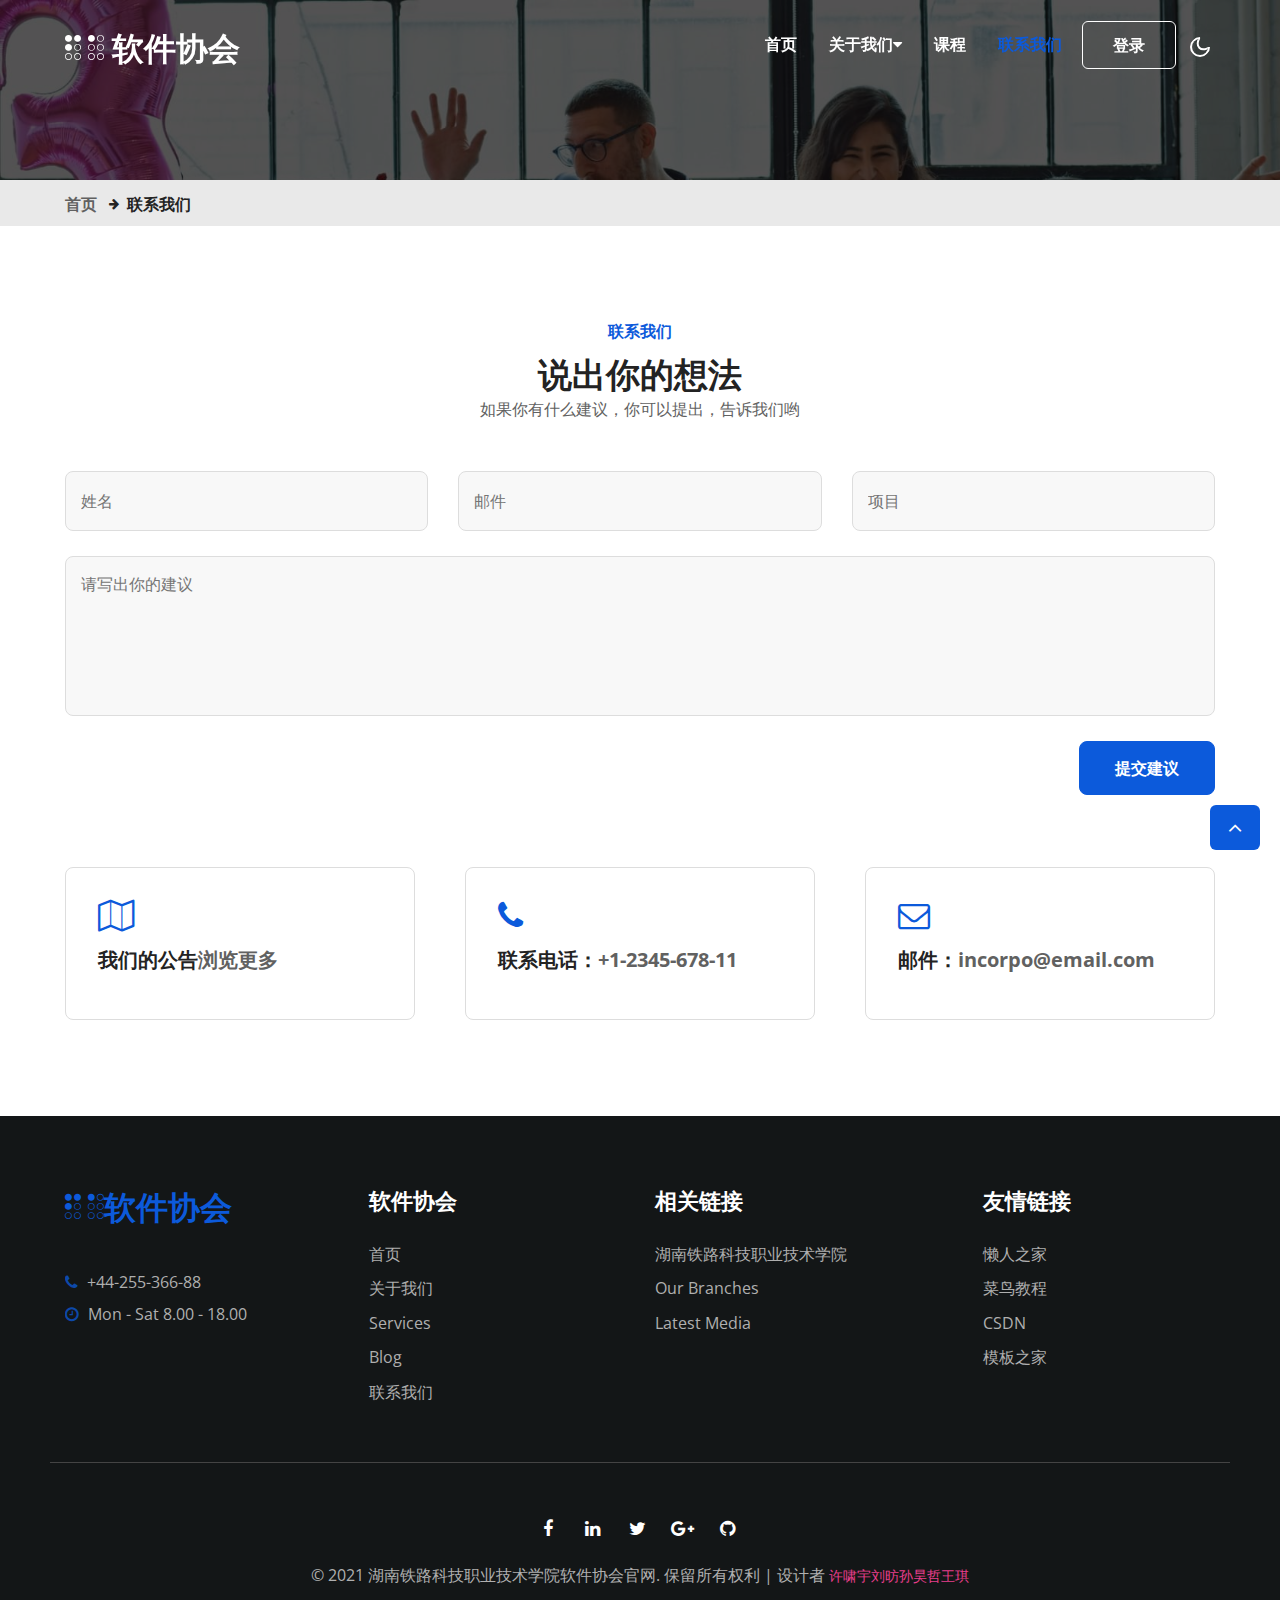
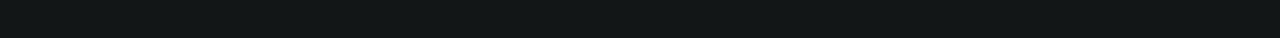
<file: contact.html>
<!--
Author: W3layouts
Author URL: http://w3layouts.com
-->
<!doctype html>
<html lang="en">

<head>
  <!-- Required meta tags -->
  <meta charset="utf-8">
  <meta name="viewport" content="width=device-width, initial-scale=1, shrink-to-fit=no">
  <title></title>
  <link
    href="//fonts.googleapis.com/css2?family=Open+Sans:ital,wght@0,300;0,400;0,600;0,700;0,800;1,400;1,600&display=swap"
    rel="stylesheet">
  <!-- Template CSS -->
  <link rel="stylesheet" href="assets/css/style-starter.css">
</head>

<body>
  <section class="w3l-header">
  		<header id="site-header" class="fixed-top">
  			<div class="container">
  				<nav class="navbar navbar-expand-lg navbar-dark stroke">
  					<h1><a class="navbar-brand" href="index.html">
  							<span class="fa fa-braille"></span> 软件协会
  						</a></h1>
  					<!-- if logo is image enable this   
  <a class="navbar-brand" href="#index.html">
      <img src="image-path" alt="Your logo" title="Your logo" style="height:35px;" />
  </a> -->
  					<button class="navbar-toggler  collapsed bg-gradient" type="button" data-toggle="collapse" data-target="#navbarTogglerDemo02"
  					 aria-controls="navbarTogglerDemo02" aria-expanded="false" aria-label="Toggle navigation">
  						<span class="navbar-toggler-icon fa icon-expand fa-bars"></span>
  						<span class="navbar-toggler-icon fa icon-close fa-times"></span>
  						</span>
  					</button>
  
  					<div class="collapse navbar-collapse" id="navbarTogglerDemo02">
  						<ul class="navbar-nav ml-auto">
  							<li class="nav-item ">
  								<a class="nav-link" href="index.html">首页 <span class="sr-only">(current)</span></a>
  							</li>
  							<li class="nav-item" class="dropdown">
  								<a class="nav-link dropdown-toggle" data-toggle="dropdown">
  									关于我们<span class="fa fa-caret-down"></span>
  								</a>
  								<ul class="dropdown-menu" role="menu" aria-labelledby="dropdownMenu1" >
  									<li role="presentation" style="width: 200px;text-align: center;">
  										<a role="menuitem" tabindex="-1" href="about.html" class="h4">社团介绍</a>
  									</li>
  									<li role="presentation" style="width: 200px;text-align: center;">
  										<a role="menuitem" tabindex="-1" href="announcement.html"class="h4"style="" >公告大厅</a>
  									</li>
  									<li role="presentation" style="width: 200px;text-align: center;">
  										<a role="menuitem" tabindex="-1" href="regulation.html" class="h4">社团规章</a>
  									</li>
  									<li role="presentation" style="width: 200px;text-align: center;">
  										<a role="menuitem" tabindex="-1" href="Fame.html" class="h4">名人堂</a>
  									</li>
  								</ul>
  							</li>
  							<li class="nav-item">
  								<a class="nav-link" href="services.html">课程</a>
  							</li>
  
  							<li class="nav-item active">
  								<a class="nav-link" href="contact.html">联系我们</a>
  							</li>
  							<li class="nav-item">
  								<a class="nav-link free-con" href="registered.html">登录</a>
  							</li>
  						</ul>
  					</div>
  					<!-- toggle switch for light and dark theme -->
  					<div class="mobile-position">
  						<nav class="navigation">
  							<div class="theme-switch-wrapper">
  								<label class="theme-switch" for="checkbox">
  									<input type="checkbox" id="checkbox">
  									<div class="mode-container py-1">
  										<i class="gg-sun"></i>
  										<i class="gg-moon"></i>
  									</div>
  								</label>
  							</div>
  						</nav>
  					</div>
  					<!-- //toggle switch for light and dark theme -->
  				</nav>
  			</div>
  		</header>
  		<!--/header-->
  	</section>
  <div class="inner-banner">
  </div>
  <section class="w3l-breadcrumb">
    <div class="container">
      <ul class="breadcrumbs-custom-path">
        <li><a href="#url">首页</a></li>
        <li class="active"><span class="fa fa-arrow-right mx-2" aria-hidden="true"></span>联系我们</li>
      </ul>
    </div>
  </section>
  <!--/contact-->
  <section class="w3l-contact-11 pt-5">
    <div class="contacts-main pt-lg-5 pt-3">
      <div class="title-content text-center">
        <h6 class="sub-titlehny">联系我们</h6>
        <h3 class="hny-title mb-0">说出你的想法</h3>
        <p class="mb-md-5 mb-4">如果你有什么建议，你可以提出，告诉我们哟</p>
    </div>
      <div class="form-41-mian section-gap mt-5">
        <div class="container">
          <div class="d-grid align-form-map">
            <div class="form-inner-cont">
              <form action="#" method="post" class="contact-form">
                <div class="form-top-left">

                  <input type="text" name="w3lName" id="w3lName" placeholder="姓名" required="">

                  <input type="email" name="w3lSender" id="w3lSender" placeholder="邮件"
                    required="">

                  <input type="text" name="w3lSubject" id="w3lName" placeholder="项目"
                    required="">

                </div>
                <div class="form-top-righ">
                  <textarea name="w3lMessage" id="w3lMessage" placeholder="请写出你的建议"
                    required=""></textarea>
                </div>
                <div class="form-submit text-right">
                    <button type="submit" class="btn btn-style btn-primary">提交建议</button>
                </div>
              </form>
            </div>
      
          </div>
        </div>
      </div>
      <div class="contant11-top-bg mt-4">
        <div class="container pb-lg-5">
          <div class="d-grid contact py-lg-5 py-4">
            <div class="contact-info-left d-grid text-left">
              <div class="contact-info">
                <span class="fa fa-map-o" aria-hidden="true"></span>
                <h4>我们的公告<a href="announcement.html">浏览更多</a></h4>
              </div>
              <div class="contact-info">
                <span class="fa fa-phone" aria-hidden="true"></span>
                <h4>联系电话：<a href="tel:+1-2345-678-11">+1-2345-678-11</a></h4>
              </div>
              <div class="contact-info">
                <span class="fa fa-envelope-o" aria-hidden="true"></span>
                <h4>邮件：<a href="mailto:incorpo@email.com" class="email">incorpo@email.com</a></h4>
              </div>
            </div>
          </div>
        </div>
      </div>
  </section>
  <!--//contact-->
  <!--//w3l-footer-29-main-->
  <footer>
  	<!-- footer -->
  	<section class="w3l-footer">
  		<div class="w3l-footer-16-main py-5">
  			<div class="container pt-lg-4">
  				<div class="row footer-border">
  					<div class="col-lg-3 col-md-5 column pr-md-0">
  						<h2><a href="index.html" class="footer-brand-logo"><span class="fa fa-braille"></span>软件协会</a></h2>
  						<ul class="mt-4 contact">
  							<li>
  								<p><span class="fa fa-phone" aria-hidden="true"></span> <a href="tel:+44-255-366-88">+44-255-366-88</a></p>
  							</li>
  							<li>
  								<p><span class="fa fa-clock-o" aria-hidden="true"></span> Mon - Sat 8.00 - 18.00</p>
  							</li>
  						</ul>
  					</div>
  
  					<div class="col-lg-3 col-md-4 col-sm-6 column mt-md-0 mt-5 pl-lg-4">
  						<h3>软件协会</h3>
  						<ul class="footer-gd-16">
  							<li><a href="index.html">首页</a></li>
  							<li><a href="about.html">关于我们</a></li>
  							<li><a href="services.html">Services</a></li>
  							<li><a href="blog.html">Blog</a></li>
  							<li><a href="contact.html">联系我们</a></li>
  						</ul>
  					</div>
  					<div class="col-lg-3 col-md-4 col-sm-6 column mt-md-0 mt-5">
  						<h3>相关链接</h3>
  						<ul class="footer-gd-16">
  							<li><a href="#url">湖南铁路科技职业技术学院</a></li>
  							<li><a href="#url">Our Branches</a></li>
  							<li><a href="#url">Latest Media</a></li>
  						</ul>
  					</div>
  					<div class="col-lg-3 col-md-5 column pl-md-5 mt-md-0 mt-5">
  						<h3>友情链接</h3>
  						<ul class="footer-gd-16">
  							<li><a href="https://www.lanrenzhijia.com/">懒人之家</a></li>
  							<li><a href="https://www.runoob.com/">菜鸟教程</a></li>
  							<li><a href="https://www.csdn.net/">CSDN</a></li>
  							<li><a href="http://www.cssmoban.com/cssthemes/html5moban/">模板之家</a></li>
  						</ul>
  					</div>
  				</div>
  				<div class="below-section pt-4 mt-4 text-center">
  					<div class="columns-2">
  						<ul class="social">
  							<li><a href="#facebook"><span class="fa fa-facebook" aria-hidden="true"></span></a>
  							</li>
  							<li><a href="#linkedin"><span class="fa fa-linkedin" aria-hidden="true"></span></a>
  							</li>
  							<li><a href="#twitter"><span class="fa fa-twitter" aria-hidden="true"></span></a>
  							</li>
  							<li><a href="#google"><span class="fa fa-google-plus" aria-hidden="true"></span></a>
  							</li>
  							<li><a href="#github"><span class="fa fa-github" aria-hidden="true"></span></a>
  							</li>
  						</ul>
  					</div>
  					<div class="columns mt-3">
  						<p>
  							&copy; 2021 湖南铁路科技职业技术学院软件协会官网. 保留所有权利 | 设计者 
  							<span><code>许啸宇</code></span><code>刘昉</code><code>孙昊哲</code><code>王琪</code>
  						</p>
  					</div>
  				</div>
  			</div>
  		</div>
  
  		<!-- move top -->
  		<button onclick="topFunction()" id="movetop" title="Go to top">
  			<span class="fa fa-angle-up"></span>
  		</button>
  		<script>
  			// When the user scrolls down 20px from the top of the document, show the button
  			window.onscroll = function() {
  				scrollFunction()
  			};
  
  			function scrollFunction() {
  				if (document.body.scrollTop > 20 || document.documentElement.scrollTop > 20) {
  					document.getElementById("movetop").style.display = "block";
  				} else {
  					document.getElementById("movetop").style.display = "none";
  				}
  			}
  
  			// When the user clicks on the button, scroll to the top of the document
  			function topFunction() {
  				document.body.scrollTop = 0;
  				document.documentElement.scrollTop = 0;
  			}
  		</script>
  		<!-- //move top -->
  		<script>
  			$(function() {
  				$('.navbar-toggler').click(function() {
  					$('body').toggleClass('noscroll');
  				})
  			});
  		</script>
  	</section>
  	<!-- //footer -->
  </footer>
  
  <!-- Template JavaScript -->
  <script src="assets/js/jquery-3.3.1.min.js"></script>

  <script src="assets/js/theme-change.js"></script>
  <!--/MENU-JS-->
  <script>
    $(window).on("scroll", function () {
      var scroll = $(window).scrollTop();

      if (scroll >= 80) {
        $("#site-header").addClass("nav-fixed");
      } else {
        $("#site-header").removeClass("nav-fixed");
      }
    });

    //Main navigation Active Class Add Remove
    $(".navbar-toggler").on("click", function () {
      $("header").toggleClass("active");
    });
    $(document).on("ready", function () {
      if ($(window).width() > 991) {
        $("header").removeClass("active");
      }
      $(window).on("resize", function () {
        if ($(window).width() > 991) {
          $("header").removeClass("active");
        }
      });
    });
  </script>
  <!--//MENU-JS-->

  <script src="assets/js/bootstrap.min.js"></script>

</body>

</html>
</file>
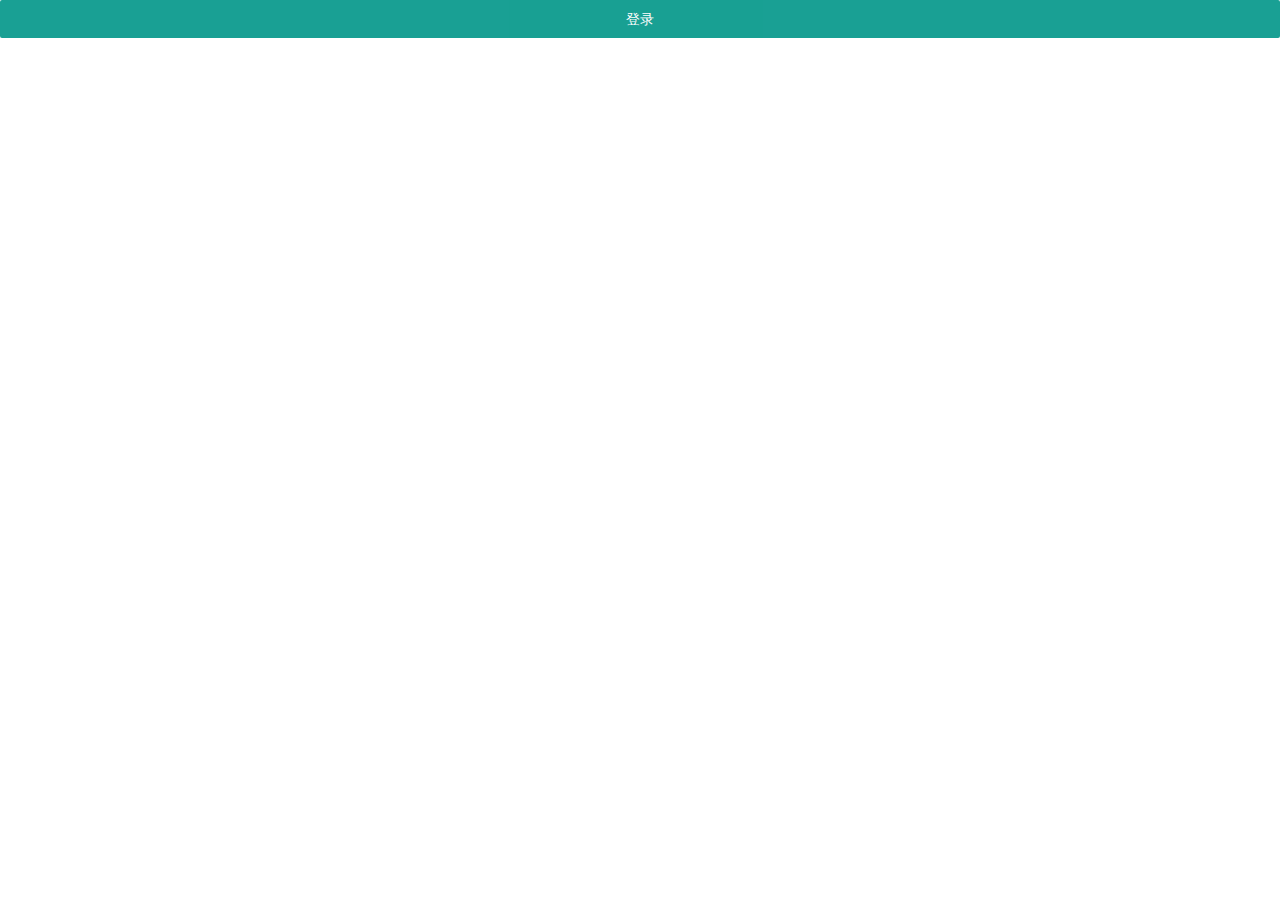
<file: registered.html>
<!DOCTYPE html>
<html>
<head>
<meta http-equiv="Content-Type" content="text/html; charset=UTF-8">
<meta content="width=device-width,initial-scale=1,maximum-scale=1,user-scalable=no" name="viewport">
<meta name="applicable-device" content="pc,mobile">
<title>jQuery点击弹出用户登录窗口界面</title>
<meta http-equiv="X-UA-Compatible" content="IE=edge,chrome=1">

<link rel="stylesheet" type="text/css" href="assets/css/bootstrap.min.css">	
<link rel="stylesheet" type="text/css" href="assets/css/Registered.css">   

</head>
<body>
<a class="a globalLoginBtn">登录</a>

<div class="modal fade" id="loginModal" style="display:none;">
	<div class="modal-dialog modal-sm" style="width:540px;">
		<div class="modal-content" style="border:none;">
			<div class="col-left"></div>
			<div class="col-right">
				<div class="modal-header">
					<button type="button" id="login_close" class="close" data-dismiss="modal"><span aria-hidden="true">×</span><span class="sr-only">Close</span></button>
					<h4 class="modal-title" id="loginModalLabel" style="font-size: 18px;">登录</h4>
				</div>
				<div class="modal-body">
					<section class="box-login v5-input-txt" id="box-login">
						<form id="login_form" action="" method="post" autocomplete="off">
							<ul>
								<li class="form-group"><input class="form-control" id="id_account_l" maxlength="50" name="account_l" placeholder="请输入邮箱账号/手机号" type="text"></li>
								<li class="form-group"><input class="form-control" id="id_password_l" name="password_l" placeholder="请输入密码" type="password"></li>
							</ul>
						</form>
						<p class="good-tips marginB10"><a id="btnForgetpsw" class="fr">忘记密码？</a>还没有账号？<a href="javascript:;" target="_blank" id="btnRegister">立即注册</a></p>
						<div class="login-box marginB10">
							<button id="login_btn" type="button" class="btn btn-micv5 btn-block globalLogin">登录</button>
							<div id="login-form-tips" class="tips-error bg-danger" style="display: none;">错误提示</div>
						</div>
						<div class="threeLogin"><span>其他方式登录</span><a class="nqq" href="javascript:;"></a><a class="nwx" href="javascript:;"></a><!--<a class="nwb"></a>--></div>
					</section>
				</div>
			</div>
		</div>
	</div>
	
</div>		

<script type="text/javascript" src="assets/js/jquery-3.3.1.min.js"></script>
<script type="text/javascript" src="assets/js/modal.js"></script>
<script type="text/javascript" src="assets/js/script.js"></script>

</div>
</body>
</html>
</file>
<file: assets/css/Registered.css>
﻿html,body,div,span,object,iframe,h1,h2,h3,h4,h5,h6,p,blockquote,pre,abbr,address,cite,code,del,dfn,em,img,ins,kbd,q,samp,small,strong,sub,sup,var,input,textarea,dl,dt,dd,ol,ul,li,fieldset,form,label,legend,table,caption,tbody,tfoot,thead,tr,th,td,article,aside,figure,footer,header,hgroup,menu,nav,section,menu,time,mark,audio,video{margin:0;padding:0;border:0;outline:0;font-size:100%;background:transparent}
article,aside,figure,footer,header,hgroup,nav,section{display:block}
nav ul{list-style:none}
blockquote,q{quotes:none}
blockquote:before,blockquote:after,q:before,q:after{content:'';content:none}
a{margin:0;padding:0;font-size:100%;vertical-align:baseline;background:transparent;text-decoration:none;cursor:pointer}
a:focus{outline:0}
a:link,a:visited{text-decoration:none}
a:active,a:hover{text-decoration:none;cursor:pointer}
hr{display:block;height:1px;border:0;border-top:1px solid #ccc;margin:1em 0;padding:0}
ul,ol{list-style:none;list-style-image:none;margin:0;padding:0}
img{border:0;max-width:100%;-ms-interpolation-mode:bicubic}
ins{background-color:#ff9;color:#000;text-decoration:none}
mark{background-color:#ff9;color:#000;font-style:italic;font-weight:bold}
del{text-decoration:line-through}
abbr[title],dfn[title]{border-bottom:1px dotted #000;cursor:help}
table{border-collapse:collapse;border-spacing:0}
hr{display:block;height:1px;border:0;border-top:1px solid #ccc;margin:1em 0;padding:0}
input,select{vertical-align:middle;font-family:'Microsoft Yahei'}
input[type=text]::-ms-clear,input[type=tel]::-ms-clear,input[type=number]::-ms-clear{display:none}
textarea{resize:none}
body{background:#fff;font-family:Arial,Helvetica,sans-serif;font-size:12px;padding:0 !important;overflow:auto !important}
input:-webkit-autofill{-webkit-box-shadow:0 0 0 1000px white inset !important}
*,*:before,*:after{-webkit-box-sizing:border-box;-moz-box-sizing:border-box;box-sizing:border-box}
.layout:after,.clearfix:after{content:"\0020";display:block;clear:both;height:0}
.layout,.clearfix{*zoom:1}
.center{width:1160px;max-width:1160px;margin:0 auto;overflow:hidden}
.t5o{-webkit-transition:all .5s ease .1s !important;-moz-transition:all .5s ease .1s !important;-o-transition:all .5s ease .1s !important;transition:all .5s ease .1s !important}
.t8o{-webkit-transition:all .8s ease .1s;-moz-transition:all .8s ease .1s;-o-transition:all .8s ease .1s;transition:all .8s ease .1s}
.t20o{-webkit-transition:all 20s ease .1s;-moz-transition:all 20s ease .1s;-o-transition:all 20s ease .1s;transition:all 20s ease .1s}
.t3out{-webkit-transition:all .3s ease-out 0s;-moz-transition:all .3s ease-out 0s;-o-transition:all .3s ease-out 0s;transition:all .3s ease-out 0s}
.YaHei{font-family:'Microsoft Yahei'}
.HT{font-family:'SimHei'}
.ST{font-family:'SimSun'}
.Cambria{font-family:'Cambria'}
.Arial{font-family:Arial,Helvetica,sans-serif}
.fl,#loginModal .col-left,#loginModal .col-right,.header .header-search .topLayerTxt,.d_bubble,.index .slide-box ul li,.index .video_introduce ul li,.index .gold-teacher .gold-slide li,.index .job-path .job-list li,.index .job-path .course-list li,.index .king-course .job-list li,.index .king-course .course-list li,.index .cooperate .col_left1,.index .media_reports .col_left1,.index .media_reports ul li,.index .cooperate .cooperate-slide li{float:left}
.fr,.index .application_download .warp,.index .cooperate .col_right1,.index .media_reports .col_right1{float:right}
.bodyiphone{font-size:66.6%}
.body{background:#f3f3f3}
.uppercase{text-transform:uppercase}
.textShadow{text-shadow:0 1px 0 #345a49}
.marginB10{margin-bottom:10px}
.textIndent{margin-bottom:8px;text-indent:1em}
.show{display:block}
.hide{display:none}
.pt15{padding-top:15px}
.d-ib{display:inline-block}
.bold{font-weight:bold}
.textR{text-align:right}
.textC{text-align:center}
body{	font-family: "Microsoft YaHei","Segoe UI", "Lucida Grande", Helvetica, Arial,sans-serif;}
.globalLoginBtn{display:block;
    height: 38px;
    line-height: 38px;
    padding: 0 18px;
    background-color: #009688;
    color: #fff;
    white-space: nowrap;
    text-align: center;
    font-size: 14px;
    border: none;
    border-radius: 2px;
    cursor: pointer;
    opacity: .9;
    filter: alpha(opacity=90);}
#KFLOGO,#iconDivMain2{overflow:hidden;width:0 !important;height:0 !important}
#iconDivMain1{width:0 !important;height:0 !important}
#div_company_mini{right:0 !important}
#loginModal .modal-content{border-radius:0}
#loginModal .col-left{width:225px;height:319px;background:url(../images/sprite_0.png) 0 -717px no-repeat}
#loginModal .col-right{width:313px;height:319px;color:#b2b2b2}
#loginModal .form-group{margin-bottom:10px}
#loginModal .modal-body{height:263px}
#loginModal #btnRegister{color:#ff9600}
#loginModal .tips-error{padding:2px 10px;margin-top:10px;display:none}
#loginModal .globalLogin{height:47px;background:#01c26f;color:#fff;font-size:14px;background:-webkit-linear-gradient(#1fd783,#1fd06b);background:-o-linear-gradient(#1fd783,#1fd06b);background:-moz-linear-gradient(#1fd783,#1fd06b);background:linear-gradient(#1fd783,#1fd06b)}
#loginModal .threeLogin{position:absolute;left:30px;bottom:15px}
#loginModal .threeLogin span{color:#b3c3c0;float:left;font-size:14px}
#loginModal .threeLogin a{display:inline-block;width:20px;height:20px;background:url(../images/login_img.png) no-repeat;vertical-align:middle;margin-left:15px;cursor:pointer}
#loginModal .threeLogin .nqq{background-position:0 0}
#loginModal .threeLogin .nqq:hover{background-position:0 -20px}
#loginModal .threeLogin .nwx{background-position:-20px 0}
#loginModal .threeLogin .nwx:hover{background-position:-20px -20px}
#loginModal .threeLogin .nwb{background-position:-40px 0}
#loginModal .threeLogin .nwb:hover{background-position:-40px -20px}
.v5-input-txt{padding:0 15px 10px}
.v5-input-txt .form-control{height:42px;line-height:normal;padding-bottom:10px;padding-top:10px}
.v5-input-txt #id_mobile_code_f,.v5-input-txt .send-verify{float:left}
.v5-input-txt #id_mobile_code_f{width:170px;border-radius:0;margin-right:24px}
.v5-input-txt .send-verify{width:144px;height:42px;line-height:30px;background:#5ecfb5;color:#fff;text-align:center;padding:0;cursor:pointer;border:0}
.v5-input-txt .btn{padding-bottom:8px;padding-top:8px}
.btn{background:#5ecfba;border-color:#5ecfba;color:#fff}
.btn-micv5{background-color:#5ecfba;color:#fff;padding:8px 12px}
.modal-header{color:#5ecfba}
.tips-box{width:100%;display:inline-block;position:relative}
.tips{position:absolute;left:0;top:-40px;color:#fff;font-size:12px;line-height:32px;background-color:#ff9600;border-radius:100px;padding:0 15px;box-sizing:border-box}
.tips:after{content:'';position:absolute;bottom:-12px;left:25px;border-top:6px solid #ff9600;border-right:4px solid transparent;border-bottom:6px solid transparent;border-left:4px solid transparent}
.zy_email{text-align:center;color:#5f5f5f}
.zy_email p{padding:0 35px}
.zy_email p.i{padding:40px 0 30px}
.zy_email p.i img{vertical-align:top}
.zy_email p.a{padding:30px 0;text-align:center}
.zy_email p.a > a{display:inline-block;width:148px;height:34px;line-height:34px;text-align:center;color:#fff;background:#5ecfbb;border:1px solid #68c8b6;border-radius:2px}
.zy_email p.a > a:hover{opacity:.7}
.zy_success{margin-bottom:20px}
.zy_success img{vertical-align:middle;margin-right:10px}
.sendE{margin-bottom:20px}
.sendE a{text-decoration:underline;cursor:pointer}
.sendE2{margin-bottom:20px}
.jspContainer{overflow:hidden;position:relative}
.jspVerticalBar{opacity:0;transition:.3s;position:absolute;top:0;right:2px;width:8px;height:100%;z-index:20}
.jspDrag{background:#1abc9c;position:relative;top:0;left:0;cursor:pointer;-moz-border-radius:4px;-webkit-border-radius:4px;border-radius:4px}
.jspPane{position:absolute}
.vam,.header .data-search,.header .search-btn,.header .hot-words a,.header .topRight .a,.top_meg,.top_user .ai,.top_user .nick_name,.topSreachDiv,.index .slide-tab li,.index .common h2:before,.index .good-lesson .warp .more-lesson:after,.index .good-lesson .warp .consult:after,.index .gold-teacher .warp .more-lesson:after,.index .gold-teacher .warp .consult:after,.index .king-course .warp .more-lesson:after,.index .king-course .warp .consult:after,.index .good-lesson .tab_menu li,.index .gold-teacher .gold-tab li,.index .job-path .job-tab span,.index .king-course .job-tab span,.index .community_news ul > li h3:before,.index .community_news ol li a,.index .community_news ol li:before,.index .application_download ul li{display:inline-block;vertical-align:middle}
.CLEARFIX,#loginModal .modal-content:before,#loginModal .modal-content:after,.header .wrap:before,.header .wrap:after,.index .video_introduce ul:before,.index .video_introduce ul:after,.index .good-lesson .tab_menu:before,.index .good-lesson .tab_menu:after,.index .gold-teacher .gold-slide ul:before,.index .gold-teacher .gold-slide ul:after,.index .job-path .job-list:before,.index .job-path .job-list:after,.index .job-path .course-list:before,.index .job-path .course-list:after,.index .king-course .job-list:before,.index .king-course .job-list:after,.index .king-course .course-list:before,.index .king-course .course-list:after,.index .cooperate:before,.index .cooperate:after,.index .media_reports:before,.index .media_reports:after,.index .media_reports ul:before,.index .media_reports ul:after,.index .cooperate .slide-lists:before,.index .cooperate .slide-lists:after,.index .company_medal:before,.index .company_medal:after,.v5-footer-links:before,.v5-footer-links:after{content:'';display:table;clear:both}
.substr{text-overflow:ellipsis;-o-text-overflow:ellipsis;white-space:nowrap;overflow:hidden}
.word-break{word-break:break-all;word-wrap:break-word}
.transition{-webkit-transition:all .3s ease-out 0s;-moz-transition:all .3s ease-out 0s;-o-transition:all .3s ease-out 0s;transition:all .3s ease-out 0s}
.W1160{width:1160px;margin:0 auto}
.index .video_introduce ul li,.index .good-lesson,.index .gold-teacher,.index .king-course,.index .job-path,.index .community_news,.index .cooperate .col_left,.index .cooperate .col_right,.index .media_reports .col_left,.index .media_reports .col_right{background-color:#fff}
</file>
<file: assets/css/style-starter.css>
@charset "UTF-8";
/*--
Author: W3layouts
Author URL: http://w3layouts.com
--*/
/*!
 * Bootstrap v4.4.1 (https://getbootstrap.com/)
 * Copyright 2011-2019 The Bootstrap Authors
 * Copyright 2011-2019 Twitter, Inc.
 * Licensed under MIT (https://github.com/twbs/bootstrap/blob/master/LICENSE)
 */
:root {
  --blue: #007bff;
  --indigo: #6610f2;
  --purple: #6f42c1;
  --pink: #e83e8c;
  --red: #dc3545;
  --orange: #fd7e14;
  --yellow: #ffc107;
  --green: #28a745;
  --teal: #20c997;
  --cyan: #17a2b8;
  --white: #fff;
  --gray: #6c757d;
  --gray-dark: #343a40;
  --primary: #007bff;
  --secondary: #6c757d;
  --success: #28a745;
  --info: #17a2b8;
  --warning: #ffc107;
  --danger: #dc3545;
  --light: #f8f9fa;
  --dark: #343a40;
  --breakpoint-xs: 0;
  --breakpoint-sm: 576px;
  --breakpoint-md: 768px;
  --breakpoint-lg: 992px;
  --breakpoint-xl: 1200px;
  --font-family-sans-serif: -apple-system, BlinkMacSystemFont, "Segoe UI", Roboto, "Helvetica Neue", Arial, "Noto Sans", sans-serif, "Apple Color Emoji", "Segoe UI Emoji", "Segoe UI Symbol", "Noto Color Emoji";
  --font-family-monospace: SFMono-Regular, Menlo, Monaco, Consolas, "Liberation Mono", "Courier New", monospace;
}

*,
*::before,
*::after {
  box-sizing: border-box;
}

html {
  font-family: 'Open Sans', sans-serif;
  line-height: 1.15;
  -webkit-text-size-adjust: 100%;
  -webkit-tap-highlight-color: rgba(0, 0, 0, 0);
}

article,
aside,
figcaption,
figure,
footer,
header,
hgroup,
main,
nav,
section {
  display: block;
}

body {
  margin: 0;
  font-family: -apple-system, BlinkMacSystemFont, "Segoe UI", Roboto, "Helvetica Neue", Arial, "Noto Sans", sans-serif, "Apple Color Emoji", "Segoe UI Emoji", "Segoe UI Symbol", "Noto Color Emoji";
  font-size: 1rem;
  font-weight: 400;
  line-height: 1.5;
  color: #212529;
  text-align: left;
  background-color: #fff;
}

[tabindex="-1"]:focus:not(:focus-visible) {
  outline: 0 !important;
}

hr {
  box-sizing: content-box;
  height: 0;
  overflow: visible;
}

h1,
h2,
h3,
h4,
h5,
h6 {
  margin-top: 0;
  margin-bottom: 0.5rem;
}

p {
  margin-top: 0;
  margin-bottom: 1rem;
}

abbr[title],
abbr[data-original-title] {
  text-decoration: underline;
  -webkit-text-decoration: underline dotted;
  text-decoration: underline dotted;
  cursor: help;
  border-bottom: 0;
  -webkit-text-decoration-skip-ink: none;
  text-decoration-skip-ink: none;
}

address {
  margin-bottom: 1rem;
  font-style: normal;
  line-height: inherit;
}

ol,
ul,
dl {
  margin-top: 0;
  margin-bottom: 1rem;
}

ol ol,
ul ul,
ol ul,
ul ol {
  margin-bottom: 0;
}

dt {
  font-weight: 700;
}

dd {
  margin-bottom: .5rem;
  margin-left: 0;
}

blockquote {
  margin: 0 0 1rem;
}

b,
strong {
  font-weight: bolder;
}

small {
  font-size: 80%;
}

sub,
sup {
  position: relative;
  font-size: 75%;
  line-height: 0;
  vertical-align: baseline;
}

sub {
  bottom: -.25em;
}

sup {
  top: -.5em;
}

a {
  color: #007bff;
  text-decoration: none;
  background-color: transparent;
}

a:hover {
  color: #007bff;
  text-decoration: underline;
}

a:not([href]) {
  color: inherit;
  text-decoration: none;
}

a:not([href]):hover {
  color: inherit;
  text-decoration: none;
}

pre,
code,
kbd,
samp {
  font-family: SFMono-Regular, Menlo, Monaco, Consolas, "Liberation Mono", "Courier New", monospace;
  font-size: 1em;
}

pre {
  margin-top: 0;
  margin-bottom: 1rem;
  overflow: auto;
}

figure {
  margin: 0 0 1rem;
}

img {
  vertical-align: middle;
  border-style: none;
}

svg {
  overflow: hidden;
  vertical-align: middle;
}

table {
  border-collapse: collapse;
}

caption {
  padding-top: 0.75rem;
  padding-bottom: 0.75rem;
  color: #6c757d;
  text-align: left;
  caption-side: bottom;
}

th {
  text-align: inherit;
}

label {
  display: inline-block;
  margin-bottom: 0.5rem;
}

button {
  border-radius: 0;
}

button:focus {
  outline: 1px dotted;
  outline: 5px auto -webkit-focus-ring-color;
}

input,
button,
select,
optgroup,
textarea {
  margin: 0;
  font-family: inherit;
  font-size: inherit;
  line-height: inherit;
}

button,
input {
  overflow: visible;
}

button,
select {
  text-transform: none;
}

select {
  word-wrap: normal;
}

button,
[type="button"],
[type="reset"],
[type="submit"] {
  -webkit-appearance: button;
}

button:not(:disabled),
[type="button"]:not(:disabled),
[type="reset"]:not(:disabled),
[type="submit"]:not(:disabled) {
  cursor: pointer;
}

button::-moz-focus-inner,
[type="button"]::-moz-focus-inner,
[type="reset"]::-moz-focus-inner,
[type="submit"]::-moz-focus-inner {
  padding: 0;
  border-style: none;
}

input[type="radio"],
input[type="checkbox"] {
  box-sizing: border-box;
  padding: 0;
}

input[type="date"],
input[type="time"],
input[type="datetime-local"],
input[type="month"] {
  -webkit-appearance: listbox;
}

textarea {
  overflow: auto;
  resize: vertical;
}

fieldset {
  min-width: 0;
  padding: 0;
  margin: 0;
  border: 0;
}

legend {
  display: block;
  width: 100%;
  max-width: 100%;
  padding: 0;
  margin-bottom: .5rem;
  font-size: 1.5rem;
  line-height: inherit;
  color: inherit;
  white-space: normal;
}

@media (max-width: 1200px) {
  legend {
    font-size: calc(1.275rem + 0.3vw);
  }
}

progress {
  vertical-align: baseline;
}

[type="number"]::-webkit-inner-spin-button,
[type="number"]::-webkit-outer-spin-button {
  height: auto;
}

[type="search"] {
  outline-offset: -2px;
  -webkit-appearance: none;
}

[type="search"]::-webkit-search-decoration {
  -webkit-appearance: none;
}

::-webkit-file-upload-button {
  font: inherit;
  -webkit-appearance: button;
}

output {
  display: inline-block;
}

summary {
  display: list-item;
  cursor: pointer;
}

template {
  display: none;
}

[hidden] {
  display: none !important;
}

h1,
h2,
h3,
h4,
h5,
h6,
.h1,
.h2,
.h3,
.h4,
.h5,
.h6 {
  margin-bottom: 0.5rem;
  font-weight: 500;
  line-height: 1.2;
}

h1,
.h1 {
  font-size: 2.5rem;
}

@media (max-width: 1200px) {

  h1,
  .h1 {
    font-size: calc(1.375rem + 1.5vw);
  }
}

h2,
.h2 {
  font-size: 2rem;
}

@media (max-width: 1200px) {

  h2,
  .h2 {
    font-size: calc(1.325rem + 0.9vw);
  }
}

h3,
.h3 {
  font-size: 1.75rem;
}

@media (max-width: 1200px) {

  h3,
  .h3 {
    font-size: calc(1.3rem + 0.6vw);
  }
}

h4,
.h4 {
  font-size: 1.5rem;
}

@media (max-width: 1200px) {

  h4,
  .h4 {
    font-size: calc(1.275rem + 0.3vw);
  }
}

h5,
.h5 {
  font-size: 1.25rem;
}

h6,
.h6 {
  font-size: 1rem;
}

.lead {
  font-size: 1.25rem;
  font-weight: 300;
}

.display-1 {
  font-size: 6rem;
  font-weight: 300;
  line-height: 1.2;
}

@media (max-width: 1200px) {
  .display-1 {
    font-size: calc(1.725rem + 5.7vw);
  }
}

.display-2 {
  font-size: 5.5rem;
  font-weight: 300;
  line-height: 1.2;
}

@media (max-width: 1200px) {
  .display-2 {
    font-size: calc(1.675rem + 5.1vw);
  }
}

.display-3 {
  font-size: 4.5rem;
  font-weight: 300;
  line-height: 1.2;
}

@media (max-width: 1200px) {
  .display-3 {
    font-size: calc(1.575rem + 3.9vw);
  }
}

.display-4 {
  font-size: 3.5rem;
  font-weight: 300;
  line-height: 1.2;
}

@media (max-width: 1200px) {
  .display-4 {
    font-size: calc(1.475rem + 2.7vw);
  }
}

hr {
  margin-top: 1rem;
  margin-bottom: 1rem;
  border: 0;
  border-top: 1px solid rgba(0, 0, 0, 0.1);
}

small,
.small {
  font-size: 80%;
  font-weight: 400;
}

mark,
.mark {
  padding: 0.2em;
  background-color: #fcf8e3;
}

.list-unstyled {
  padding-left: 0;
  list-style: none;
}

.list-inline {
  padding-left: 0;
  list-style: none;
}

.list-inline-item {
  display: inline-block;
}

.list-inline-item:not(:last-child) {
  margin-right: 0.5rem;
}

.initialism {
  font-size: 90%;
  text-transform: uppercase;
}

.blockquote {
  margin-bottom: 1rem;
  font-size: 1.25rem;
}

.blockquote-footer {
  display: block;
  font-size: 80%;
  color: #6c757d;
}

.blockquote-footer::before {
  content: "\2014\00A0";
}

.img-fluid {
  max-width: 100%;
  height: auto;
}

.img-thumbnail {
  padding: 0.25rem;
  background-color: #fff;
  border: 1px solid #dee2e6;
  border-radius: 0.25rem;
  max-width: 100%;
  height: auto;
}

.figure {
  display: inline-block;
}

.figure-img {
  margin-bottom: 0.5rem;
  line-height: 1;
}

.figure-caption {
  font-size: 90%;
  color: #6c757d;
}

code {
  font-size: 87.5%;
  color: #e83e8c;
  word-wrap: break-word;
}

a>code {
  color: inherit;
}

kbd {
  padding: 0.2rem 0.4rem;
  font-size: 87.5%;
  color: #fff;
  background-color: #212529;
  border-radius: 0.2rem;
}

kbd kbd {
  padding: 0;
  font-size: 100%;
  font-weight: 700;
}

pre {
  display: block;
  font-size: 87.5%;
  color: #212529;
}

pre code {
  font-size: inherit;
  color: inherit;
  word-break: normal;
}

.pre-scrollable {
  max-height: 340px;
  overflow-y: scroll;
}

.container {
  width: 100%;
  padding-right: 15px;
  padding-left: 15px;
  margin-right: auto;
  margin-left: auto;
}

@media (min-width: 576px) {
  .container {
    max-width: 540px;
  }
}

@media (min-width: 768px) {
  .container {
    max-width: 720px;
  }
}

@media (min-width: 992px) {
  .container {
    max-width: 960px;
  }
}

@media (min-width: 1200px) {
  .container {
    max-width: 1140px;
  }
}

.container-fluid,
.container-sm,
.container-md,
.container-lg,
.container-xl {
  width: 100%;
  padding-right: 15px;
  padding-left: 15px;
  margin-right: auto;
  margin-left: auto;
}

@media (min-width: 576px) {

  .container,
  .container-sm {
    max-width: 540px;
  }
}

@media (min-width: 768px) {

  .container,
  .container-sm,
  .container-md {
    max-width: 720px;
  }
}

@media (min-width: 992px) {

  .container,
  .container-sm,
  .container-md,
  .container-lg {
    max-width: 960px;
  }
}

@media (min-width: 1200px) {

  .container,
  .container-sm,
  .container-md,
  .container-lg,
  .container-xl {
    max-width: 1140px;
  }
}

.row {
  display: flex;
  flex-wrap: wrap;
  margin-right: -15px;
  margin-left: -15px;
}

.no-gutters {
  margin-right: 0;
  margin-left: 0;
}

.no-gutters>.col,
.no-gutters>[class*="col-"] {
  padding-right: 0;
  padding-left: 0;
}

.col-1,
.col-2,
.col-3,
.col-4,
.col-5,
.col-6,
.col-7,
.col-8,
.col-9,
.col-10,
.col-11,
.col-12,
.col,
.col-auto,
.col-sm-1,
.col-sm-2,
.col-sm-3,
.col-sm-4,
.col-sm-5,
.col-sm-6,
.col-sm-7,
.col-sm-8,
.col-sm-9,
.col-sm-10,
.col-sm-11,
.col-sm-12,
.col-sm,
.col-sm-auto,
.col-md-1,
.col-md-2,
.col-md-3,
.col-md-4,
.col-md-5,
.col-md-6,
.col-md-7,
.col-md-8,
.col-md-9,
.col-md-10,
.col-md-11,
.col-md-12,
.col-md,
.col-md-auto,
.col-lg-1,
.col-lg-2,
.col-lg-3,
.col-lg-4,
.col-lg-5,
.col-lg-6,
.col-lg-7,
.col-lg-8,
.col-lg-9,
.col-lg-10,
.col-lg-11,
.col-lg-12,
.col-lg,
.col-lg-auto,
.col-xl-1,
.col-xl-2,
.col-xl-3,
.col-xl-4,
.col-xl-5,
.col-xl-6,
.col-xl-7,
.col-xl-8,
.col-xl-9,
.col-xl-10,
.col-xl-11,
.col-xl-12,
.col-xl,
.col-xl-auto {
  position: relative;
  width: 100%;
  padding-right: 15px;
  padding-left: 15px;
}

.col {
  flex-basis: 0;
  flex-grow: 1;
  max-width: 100%;
}

.row-cols-1>* {
  flex: 0 0 100%;
  max-width: 100%;
}

.row-cols-2>* {
  flex: 0 0 50%;
  max-width: 50%;
}

.row-cols-3>* {
  flex: 0 0 33.33333%;
  max-width: 33.33333%;
}

.row-cols-4>* {
  flex: 0 0 25%;
  max-width: 25%;
}

.row-cols-5>* {
  flex: 0 0 20%;
  max-width: 20%;
}

.row-cols-6>* {
  flex: 0 0 16.66667%;
  max-width: 16.66667%;
}

.col-auto {
  flex: 0 0 auto;
  width: auto;
  max-width: 100%;
}

.col-1 {
  flex: 0 0 8.33333%;
  max-width: 8.33333%;
}

.col-2 {
  flex: 0 0 16.66667%;
  max-width: 16.66667%;
}

.col-3 {
  flex: 0 0 25%;
  max-width: 25%;
}

.col-4 {
  flex: 0 0 33.33333%;
  max-width: 33.33333%;
}

.col-5 {
  flex: 0 0 41.66667%;
  max-width: 41.66667%;
}

.col-6 {
  flex: 0 0 50%;
  max-width: 50%;
}

.col-7 {
  flex: 0 0 58.33333%;
  max-width: 58.33333%;
}

.col-8 {
  flex: 0 0 66.66667%;
  max-width: 66.66667%;
}

.col-9 {
  flex: 0 0 75%;
  max-width: 75%;
}

.col-10 {
  flex: 0 0 83.33333%;
  max-width: 83.33333%;
}

.col-11 {
  flex: 0 0 91.66667%;
  max-width: 91.66667%;
}

.col-12 {
  flex: 0 0 100%;
  max-width: 100%;
}

.order-first {
  order: -1;
}

.order-last {
  order: 13;
}

.order-0 {
  order: 0;
}

.order-1 {
  order: 1;
}

.order-2 {
  order: 2;
}

.order-3 {
  order: 3;
}

.order-4 {
  order: 4;
}

.order-5 {
  order: 5;
}

.order-6 {
  order: 6;
}

.order-7 {
  order: 7;
}

.order-8 {
  order: 8;
}

.order-9 {
  order: 9;
}

.order-10 {
  order: 10;
}

.order-11 {
  order: 11;
}

.order-12 {
  order: 12;
}

.offset-1 {
  margin-left: 8.33333%;
}

.offset-2 {
  margin-left: 16.66667%;
}

.offset-3 {
  margin-left: 25%;
}

.offset-4 {
  margin-left: 33.33333%;
}

.offset-5 {
  margin-left: 41.66667%;
}

.offset-6 {
  margin-left: 50%;
}

.offset-7 {
  margin-left: 58.33333%;
}

.offset-8 {
  margin-left: 66.66667%;
}

.offset-9 {
  margin-left: 75%;
}

.offset-10 {
  margin-left: 83.33333%;
}

.offset-11 {
  margin-left: 91.66667%;
}

@media (min-width: 576px) {
  .col-sm {
    flex-basis: 0;
    flex-grow: 1;
    max-width: 100%;
  }

  .row-cols-sm-1>* {
    flex: 0 0 100%;
    max-width: 100%;
  }

  .row-cols-sm-2>* {
    flex: 0 0 50%;
    max-width: 50%;
  }

  .row-cols-sm-3>* {
    flex: 0 0 33.33333%;
    max-width: 33.33333%;
  }

  .row-cols-sm-4>* {
    flex: 0 0 25%;
    max-width: 25%;
  }

  .row-cols-sm-5>* {
    flex: 0 0 20%;
    max-width: 20%;
  }

  .row-cols-sm-6>* {
    flex: 0 0 16.66667%;
    max-width: 16.66667%;
  }

  .col-sm-auto {
    flex: 0 0 auto;
    width: auto;
    max-width: 100%;
  }

  .col-sm-1 {
    flex: 0 0 8.33333%;
    max-width: 8.33333%;
  }

  .col-sm-2 {
    flex: 0 0 16.66667%;
    max-width: 16.66667%;
  }

  .col-sm-3 {
    flex: 0 0 25%;
    max-width: 25%;
  }

  .col-sm-4 {
    flex: 0 0 33.33333%;
    max-width: 33.33333%;
  }

  .col-sm-5 {
    flex: 0 0 41.66667%;
    max-width: 41.66667%;
  }

  .col-sm-6 {
    flex: 0 0 50%;
    max-width: 50%;
  }

  .col-sm-7 {
    flex: 0 0 58.33333%;
    max-width: 58.33333%;
  }

  .col-sm-8 {
    flex: 0 0 66.66667%;
    max-width: 66.66667%;
  }

  .col-sm-9 {
    flex: 0 0 75%;
    max-width: 75%;
  }

  .col-sm-10 {
    flex: 0 0 83.33333%;
    max-width: 83.33333%;
  }

  .col-sm-11 {
    flex: 0 0 91.66667%;
    max-width: 91.66667%;
  }

  .col-sm-12 {
    flex: 0 0 100%;
    max-width: 100%;
  }

  .order-sm-first {
    order: -1;
  }

  .order-sm-last {
    order: 13;
  }

  .order-sm-0 {
    order: 0;
  }

  .order-sm-1 {
    order: 1;
  }

  .order-sm-2 {
    order: 2;
  }

  .order-sm-3 {
    order: 3;
  }

  .order-sm-4 {
    order: 4;
  }

  .order-sm-5 {
    order: 5;
  }

  .order-sm-6 {
    order: 6;
  }

  .order-sm-7 {
    order: 7;
  }

  .order-sm-8 {
    order: 8;
  }

  .order-sm-9 {
    order: 9;
  }

  .order-sm-10 {
    order: 10;
  }

  .order-sm-11 {
    order: 11;
  }

  .order-sm-12 {
    order: 12;
  }

  .offset-sm-0 {
    margin-left: 0;
  }

  .offset-sm-1 {
    margin-left: 8.33333%;
  }

  .offset-sm-2 {
    margin-left: 16.66667%;
  }

  .offset-sm-3 {
    margin-left: 25%;
  }

  .offset-sm-4 {
    margin-left: 33.33333%;
  }

  .offset-sm-5 {
    margin-left: 41.66667%;
  }

  .offset-sm-6 {
    margin-left: 50%;
  }

  .offset-sm-7 {
    margin-left: 58.33333%;
  }

  .offset-sm-8 {
    margin-left: 66.66667%;
  }

  .offset-sm-9 {
    margin-left: 75%;
  }

  .offset-sm-10 {
    margin-left: 83.33333%;
  }

  .offset-sm-11 {
    margin-left: 91.66667%;
  }
}

@media (min-width: 768px) {
  .col-md {
    flex-basis: 0;
    flex-grow: 1;
    max-width: 100%;
  }

  .row-cols-md-1>* {
    flex: 0 0 100%;
    max-width: 100%;
  }

  .row-cols-md-2>* {
    flex: 0 0 50%;
    max-width: 50%;
  }

  .row-cols-md-3>* {
    flex: 0 0 33.33333%;
    max-width: 33.33333%;
  }

  .row-cols-md-4>* {
    flex: 0 0 25%;
    max-width: 25%;
  }

  .row-cols-md-5>* {
    flex: 0 0 20%;
    max-width: 20%;
  }

  .row-cols-md-6>* {
    flex: 0 0 16.66667%;
    max-width: 16.66667%;
  }

  .col-md-auto {
    flex: 0 0 auto;
    width: auto;
    max-width: 100%;
  }

  .col-md-1 {
    flex: 0 0 8.33333%;
    max-width: 8.33333%;
  }

  .col-md-2 {
    flex: 0 0 16.66667%;
    max-width: 16.66667%;
  }

  .col-md-3 {
    flex: 0 0 25%;
    max-width: 25%;
  }

  .col-md-4 {
    flex: 0 0 33.33333%;
    max-width: 33.33333%;
  }

  .col-md-5 {
    flex: 0 0 41.66667%;
    max-width: 41.66667%;
  }

  .col-md-6 {
    flex: 0 0 50%;
    max-width: 50%;
  }

  .col-md-7 {
    flex: 0 0 58.33333%;
    max-width: 58.33333%;
  }

  .col-md-8 {
    flex: 0 0 66.66667%;
    max-width: 66.66667%;
  }

  .col-md-9 {
    flex: 0 0 75%;
    max-width: 75%;
  }

  .col-md-10 {
    flex: 0 0 83.33333%;
    max-width: 83.33333%;
  }

  .col-md-11 {
    flex: 0 0 91.66667%;
    max-width: 91.66667%;
  }

  .col-md-12 {
    flex: 0 0 100%;
    max-width: 100%;
  }

  .order-md-first {
    order: -1;
  }

  .order-md-last {
    order: 13;
  }

  .order-md-0 {
    order: 0;
  }

  .order-md-1 {
    order: 1;
  }

  .order-md-2 {
    order: 2;
  }

  .order-md-3 {
    order: 3;
  }

  .order-md-4 {
    order: 4;
  }

  .order-md-5 {
    order: 5;
  }

  .order-md-6 {
    order: 6;
  }

  .order-md-7 {
    order: 7;
  }

  .order-md-8 {
    order: 8;
  }

  .order-md-9 {
    order: 9;
  }

  .order-md-10 {
    order: 10;
  }

  .order-md-11 {
    order: 11;
  }

  .order-md-12 {
    order: 12;
  }

  .offset-md-0 {
    margin-left: 0;
  }

  .offset-md-1 {
    margin-left: 8.33333%;
  }

  .offset-md-2 {
    margin-left: 16.66667%;
  }

  .offset-md-3 {
    margin-left: 25%;
  }

  .offset-md-4 {
    margin-left: 33.33333%;
  }

  .offset-md-5 {
    margin-left: 41.66667%;
  }

  .offset-md-6 {
    margin-left: 50%;
  }

  .offset-md-7 {
    margin-left: 58.33333%;
  }

  .offset-md-8 {
    margin-left: 66.66667%;
  }

  .offset-md-9 {
    margin-left: 75%;
  }

  .offset-md-10 {
    margin-left: 83.33333%;
  }

  .offset-md-11 {
    margin-left: 91.66667%;
  }
}

@media (min-width: 992px) {
  .col-lg {
    flex-basis: 0;
    flex-grow: 1;
    max-width: 100%;
  }

  .row-cols-lg-1>* {
    flex: 0 0 100%;
    max-width: 100%;
  }

  .row-cols-lg-2>* {
    flex: 0 0 50%;
    max-width: 50%;
  }

  .row-cols-lg-3>* {
    flex: 0 0 33.33333%;
    max-width: 33.33333%;
  }

  .row-cols-lg-4>* {
    flex: 0 0 25%;
    max-width: 25%;
  }

  .row-cols-lg-5>* {
    flex: 0 0 20%;
    max-width: 20%;
  }

  .row-cols-lg-6>* {
    flex: 0 0 16.66667%;
    max-width: 16.66667%;
  }

  .col-lg-auto {
    flex: 0 0 auto;
    width: auto;
    max-width: 100%;
  }

  .col-lg-1 {
    flex: 0 0 8.33333%;
    max-width: 8.33333%;
  }

  .col-lg-2 {
    flex: 0 0 16.66667%;
    max-width: 16.66667%;
  }

  .col-lg-3 {
    flex: 0 0 25%;
    max-width: 25%;
  }

  .col-lg-4 {
    flex: 0 0 33.33333%;
    max-width: 33.33333%;
  }

  .col-lg-5 {
    flex: 0 0 41.66667%;
    max-width: 41.66667%;
  }

  .col-lg-6 {
    flex: 0 0 50%;
    max-width: 50%;
  }

  .col-lg-7 {
    flex: 0 0 58.33333%;
    max-width: 58.33333%;
  }

  .col-lg-8 {
    flex: 0 0 66.66667%;
    max-width: 66.66667%;
  }

  .col-lg-9 {
    flex: 0 0 75%;
    max-width: 75%;
  }

  .col-lg-10 {
    flex: 0 0 83.33333%;
    max-width: 83.33333%;
  }

  .col-lg-11 {
    flex: 0 0 91.66667%;
    max-width: 91.66667%;
  }

  .col-lg-12 {
    flex: 0 0 100%;
    max-width: 100%;
  }

  .order-lg-first {
    order: -1;
  }

  .order-lg-last {
    order: 13;
  }

  .order-lg-0 {
    order: 0;
  }

  .order-lg-1 {
    order: 1;
  }

  .order-lg-2 {
    order: 2;
  }

  .order-lg-3 {
    order: 3;
  }

  .order-lg-4 {
    order: 4;
  }

  .order-lg-5 {
    order: 5;
  }

  .order-lg-6 {
    order: 6;
  }

  .order-lg-7 {
    order: 7;
  }

  .order-lg-8 {
    order: 8;
  }

  .order-lg-9 {
    order: 9;
  }

  .order-lg-10 {
    order: 10;
  }

  .order-lg-11 {
    order: 11;
  }

  .order-lg-12 {
    order: 12;
  }

  .offset-lg-0 {
    margin-left: 0;
  }

  .offset-lg-1 {
    margin-left: 8.33333%;
  }

  .offset-lg-2 {
    margin-left: 16.66667%;
  }

  .offset-lg-3 {
    margin-left: 25%;
  }

  .offset-lg-4 {
    margin-left: 33.33333%;
  }

  .offset-lg-5 {
    margin-left: 41.66667%;
  }

  .offset-lg-6 {
    margin-left: 50%;
  }

  .offset-lg-7 {
    margin-left: 58.33333%;
  }

  .offset-lg-8 {
    margin-left: 66.66667%;
  }

  .offset-lg-9 {
    margin-left: 75%;
  }

  .offset-lg-10 {
    margin-left: 83.33333%;
  }

  .offset-lg-11 {
    margin-left: 91.66667%;
  }
}

@media (min-width: 1200px) {
  .col-xl {
    flex-basis: 0;
    flex-grow: 1;
    max-width: 100%;
  }

  .row-cols-xl-1>* {
    flex: 0 0 100%;
    max-width: 100%;
  }

  .row-cols-xl-2>* {
    flex: 0 0 50%;
    max-width: 50%;
  }

  .row-cols-xl-3>* {
    flex: 0 0 33.33333%;
    max-width: 33.33333%;
  }

  .row-cols-xl-4>* {
    flex: 0 0 25%;
    max-width: 25%;
  }

  .row-cols-xl-5>* {
    flex: 0 0 20%;
    max-width: 20%;
  }

  .row-cols-xl-6>* {
    flex: 0 0 16.66667%;
    max-width: 16.66667%;
  }

  .col-xl-auto {
    flex: 0 0 auto;
    width: auto;
    max-width: 100%;
  }

  .col-xl-1 {
    flex: 0 0 8.33333%;
    max-width: 8.33333%;
  }

  .col-xl-2 {
    flex: 0 0 16.66667%;
    max-width: 16.66667%;
  }

  .col-xl-3 {
    flex: 0 0 25%;
    max-width: 25%;
  }

  .col-xl-4 {
    flex: 0 0 33.33333%;
    max-width: 33.33333%;
  }

  .col-xl-5 {
    flex: 0 0 41.66667%;
    max-width: 41.66667%;
  }

  .col-xl-6 {
    flex: 0 0 50%;
    max-width: 50%;
  }

  .col-xl-7 {
    flex: 0 0 58.33333%;
    max-width: 58.33333%;
  }

  .col-xl-8 {
    flex: 0 0 66.66667%;
    max-width: 66.66667%;
  }

  .col-xl-9 {
    flex: 0 0 75%;
    max-width: 75%;
  }

  .col-xl-10 {
    flex: 0 0 83.33333%;
    max-width: 83.33333%;
  }

  .col-xl-11 {
    flex: 0 0 91.66667%;
    max-width: 91.66667%;
  }

  .col-xl-12 {
    flex: 0 0 100%;
    max-width: 100%;
  }

  .order-xl-first {
    order: -1;
  }

  .order-xl-last {
    order: 13;
  }

  .order-xl-0 {
    order: 0;
  }

  .order-xl-1 {
    order: 1;
  }

  .order-xl-2 {
    order: 2;
  }

  .order-xl-3 {
    order: 3;
  }

  .order-xl-4 {
    order: 4;
  }

  .order-xl-5 {
    order: 5;
  }

  .order-xl-6 {
    order: 6;
  }

  .order-xl-7 {
    order: 7;
  }

  .order-xl-8 {
    order: 8;
  }

  .order-xl-9 {
    order: 9;
  }

  .order-xl-10 {
    order: 10;
  }

  .order-xl-11 {
    order: 11;
  }

  .order-xl-12 {
    order: 12;
  }

  .offset-xl-0 {
    margin-left: 0;
  }

  .offset-xl-1 {
    margin-left: 8.33333%;
  }

  .offset-xl-2 {
    margin-left: 16.66667%;
  }

  .offset-xl-3 {
    margin-left: 25%;
  }

  .offset-xl-4 {
    margin-left: 33.33333%;
  }

  .offset-xl-5 {
    margin-left: 41.66667%;
  }

  .offset-xl-6 {
    margin-left: 50%;
  }

  .offset-xl-7 {
    margin-left: 58.33333%;
  }

  .offset-xl-8 {
    margin-left: 66.66667%;
  }

  .offset-xl-9 {
    margin-left: 75%;
  }

  .offset-xl-10 {
    margin-left: 83.33333%;
  }

  .offset-xl-11 {
    margin-left: 91.66667%;
  }
}

.table {
  width: 100%;
  margin-bottom: 1rem;
  color: #212529;
}

.table th,
.table td {
  padding: 0.75rem;
  vertical-align: top;
  border-top: 1px solid #dee2e6;
}

.table thead th {
  vertical-align: bottom;
  border-bottom: 2px solid #dee2e6;
}

.table tbody+tbody {
  border-top: 2px solid #dee2e6;
}

.table-sm th,
.table-sm td {
  padding: 0.3rem;
}

.table-bordered {
  border: 1px solid #dee2e6;
}

.table-bordered th,
.table-bordered td {
  border: 1px solid #dee2e6;
}

.table-bordered thead th,
.table-bordered thead td {
  border-bottom-width: 2px;
}

.table-borderless th,
.table-borderless td,
.table-borderless thead th,
.table-borderless tbody+tbody {
  border: 0;
}

.table-striped tbody tr:nth-of-type(odd) {
  background-color: rgba(0, 0, 0, 0.05);
}

.table-hover tbody tr:hover {
  color: #212529;
  background-color: rgba(0, 0, 0, 0.075);
}

.table-primary,
.table-primary>th,
.table-primary>td {
  background-color: #f2d9c1;
}

.table-primary th,
.table-primary td,
.table-primary thead th,
.table-primary tbody+tbody {
  border-color: #e7b88c;
}

.table-hover .table-primary:hover {
  background-color: #eeccac;
}

.table-hover .table-primary:hover>td,
.table-hover .table-primary:hover>th {
  background-color: #eeccac;
}

.table-secondary,
.table-secondary>th,
.table-secondary>td {
  background-color: #d6d8db;
}

.table-secondary th,
.table-secondary td,
.table-secondary thead th,
.table-secondary tbody+tbody {
  border-color: #b3b7bb;
}

.table-hover .table-secondary:hover {
  background-color: #c8cbcf;
}

.table-hover .table-secondary:hover>td,
.table-hover .table-secondary:hover>th {
  background-color: #c8cbcf;
}

.table-success,
.table-success>th,
.table-success>td {
  background-color: #c3e6cb;
}

.table-success th,
.table-success td,
.table-success thead th,
.table-success tbody+tbody {
  border-color: #8fd19e;
}

.table-hover .table-success:hover {
  background-color: #b1dfbb;
}

.table-hover .table-success:hover>td,
.table-hover .table-success:hover>th {
  background-color: #b1dfbb;
}

.table-info,
.table-info>th,
.table-info>td {
  background-color: #bee5eb;
}

.table-info th,
.table-info td,
.table-info thead th,
.table-info tbody+tbody {
  border-color: #86cfda;
}

.table-hover .table-info:hover {
  background-color: #abdde5;
}

.table-hover .table-info:hover>td,
.table-hover .table-info:hover>th {
  background-color: #abdde5;
}

.table-warning,
.table-warning>th,
.table-warning>td {
  background-color: #ffeeba;
}

.table-warning th,
.table-warning td,
.table-warning thead th,
.table-warning tbody+tbody {
  border-color: #ffdf7e;
}

.table-hover .table-warning:hover {
  background-color: #ffe8a1;
}

.table-hover .table-warning:hover>td,
.table-hover .table-warning:hover>th {
  background-color: #ffe8a1;
}

.table-danger,
.table-danger>th,
.table-danger>td {
  background-color: #f5c6cb;
}

.table-danger th,
.table-danger td,
.table-danger thead th,
.table-danger tbody+tbody {
  border-color: #ed969e;
}

.table-hover .table-danger:hover {
  background-color: #f1b0b7;
}

.table-hover .table-danger:hover>td,
.table-hover .table-danger:hover>th {
  background-color: #f1b0b7;
}

.table-light,
.table-light>th,
.table-light>td {
  background-color: #fdfdfe;
}

.table-light th,
.table-light td,
.table-light thead th,
.table-light tbody+tbody {
  border-color: #fbfcfc;
}

.table-hover .table-light:hover {
  background-color: #ececf6;
}

.table-hover .table-light:hover>td,
.table-hover .table-light:hover>th {
  background-color: #ececf6;
}

.table-dark,
.table-dark>th,
.table-dark>td {
  background-color: #c6c8ca;
}

.table-dark th,
.table-dark td,
.table-dark thead th,
.table-dark tbody+tbody {
  border-color: #95999c;
}

.table-hover .table-dark:hover {
  background-color: #b9bbbe;
}

.table-hover .table-dark:hover>td,
.table-hover .table-dark:hover>th {
  background-color: #b9bbbe;
}

.table-active,
.table-active>th,
.table-active>td {
  background-color: rgba(0, 0, 0, 0.075);
}

.table-hover .table-active:hover {
  background-color: rgba(0, 0, 0, 0.075);
}

.table-hover .table-active:hover>td,
.table-hover .table-active:hover>th {
  background-color: rgba(0, 0, 0, 0.075);
}

.table .thead-dark th {
  color: #fff;
  background-color: #343a40;
  border-color: #454d55;
}

.table .thead-light th {
  color: #495057;
  background-color: #e9ecef;
  border-color: #dee2e6;
}

.table-dark {
  color: #fff;
  background-color: #343a40;
}

.table-dark th,
.table-dark td,
.table-dark thead th {
  border-color: #454d55;
}

.table-dark.table-bordered {
  border: 0;
}

.table-dark.table-striped tbody tr:nth-of-type(odd) {
  background-color: rgba(255, 255, 255, 0.05);
}

.table-dark.table-hover tbody tr:hover {
  color: #fff;
  background-color: rgba(255, 255, 255, 0.075);
}

@media (max-width: 575.98px) {
  .table-responsive-sm {
    display: block;
    width: 100%;
    overflow-x: auto;
    -webkit-overflow-scrolling: touch;
  }

  .table-responsive-sm>.table-bordered {
    border: 0;
  }
}

@media (max-width: 767.98px) {
  .table-responsive-md {
    display: block;
    width: 100%;
    overflow-x: auto;
    -webkit-overflow-scrolling: touch;
  }

  .table-responsive-md>.table-bordered {
    border: 0;
  }
}

@media (max-width: 991.98px) {
  .table-responsive-lg {
    display: block;
    width: 100%;
    overflow-x: auto;
    -webkit-overflow-scrolling: touch;
  }

  .table-responsive-lg>.table-bordered {
    border: 0;
  }
}

@media (max-width: 1199.98px) {
  .table-responsive-xl {
    display: block;
    width: 100%;
    overflow-x: auto;
    -webkit-overflow-scrolling: touch;
  }

  .table-responsive-xl>.table-bordered {
    border: 0;
  }
}

.table-responsive {
  display: block;
  width: 100%;
  overflow-x: auto;
  -webkit-overflow-scrolling: touch;
}

.table-responsive>.table-bordered {
  border: 0;
}

.form-control {
  display: block;
  width: 100%;
  height: calc(1.5em + 0.75rem + 2px);
  padding: 0.375rem 0.75rem;
  font-size: 1rem;
  font-weight: 400;
  line-height: 1.5;
  color: #495057;
  background-color: #fff;
  background-clip: padding-box;
  border: 1px solid #ced4da;
  border-radius: 0.25rem;
  transition: border-color 0.15s ease-in-out, box-shadow 0.15s ease-in-out;
}

@media (prefers-reduced-motion: reduce) {
  .form-control {
    transition: none;
  }
}

.form-control::-ms-expand {
  background-color: transparent;
  border: 0;
}

.form-control:-moz-focusring {
  color: transparent;
  text-shadow: 0 0 0 #495057;
}

.form-control:focus {
  color: #495057;
  background-color: #fff;
  border-color: #ecb886;
  outline: 0;
  box-shadow: 0 0 0 0.2rem rgba(209, 119, 33, 0.25);
}

.form-control::-webkit-input-placeholder {
  color: #6c757d;
  opacity: 1;
}

.form-control::-moz-placeholder {
  color: #6c757d;
  opacity: 1;
}

.form-control:-ms-input-placeholder {
  color: #6c757d;
  opacity: 1;
}

.form-control::-ms-input-placeholder {
  color: #6c757d;
  opacity: 1;
}

.form-control::placeholder {
  color: #6c757d;
  opacity: 1;
}

.form-control:disabled,
.form-control[readonly] {
  background-color: #e9ecef;
  opacity: 1;
}

select.form-control:focus::-ms-value {
  color: #495057;
  background-color: #fff;
}

.form-control-file,
.form-control-range {
  display: block;
  width: 100%;
}

.col-form-label {
  padding-top: calc(0.375rem + 1px);
  padding-bottom: calc(0.375rem + 1px);
  margin-bottom: 0;
  font-size: inherit;
  line-height: 1.5;
}

.col-form-label-lg {
  padding-top: calc(0.5rem + 1px);
  padding-bottom: calc(0.5rem + 1px);
  font-size: 1.25rem;
  line-height: 1.5;
}

.col-form-label-sm {
  padding-top: calc(0.25rem + 1px);
  padding-bottom: calc(0.25rem + 1px);
  font-size: 0.875rem;
  line-height: 1.5;
}

.form-control-plaintext {
  display: block;
  width: 100%;
  padding: 0.375rem 0;
  margin-bottom: 0;
  font-size: 1rem;
  line-height: 1.5;
  color: #212529;
  background-color: transparent;
  border: solid transparent;
  border-width: 1px 0;
}

.form-control-plaintext.form-control-sm,
.form-control-plaintext.form-control-lg {
  padding-right: 0;
  padding-left: 0;
}

.form-control-sm {
  height: calc(1.5em + 0.5rem + 2px);
  padding: 0.25rem 0.5rem;
  font-size: 0.875rem;
  line-height: 1.5;
  border-radius: 0.2rem;
}

.form-control-lg {
  height: calc(1.5em + 1rem + 2px);
  padding: 0.5rem 1rem;
  font-size: 1.25rem;
  line-height: 1.5;
  border-radius: 0.3rem;
}

select.form-control[size],
select.form-control[multiple] {
  height: auto;
}

textarea.form-control {
  height: auto;
}

.form-group {
  margin-bottom: 1rem;
}

.form-text {
  display: block;
  margin-top: 0.25rem;
}

.form-row {
  display: flex;
  flex-wrap: wrap;
  margin-right: -5px;
  margin-left: -5px;
}

.form-row>.col,
.form-row>[class*="col-"] {
  padding-right: 5px;
  padding-left: 5px;
}

.form-check {
  position: relative;
  display: block;
  padding-left: 1.25rem;
}

.form-check-input {
  position: absolute;
  margin-top: 0.3rem;
  margin-left: -1.25rem;
}

.form-check-input[disabled]~.form-check-label,
.form-check-input:disabled~.form-check-label {
  color: #6c757d;
}

.form-check-label {
  margin-bottom: 0;
}

.form-check-inline {
  display: inline-flex;
  align-items: center;
  padding-left: 0;
  margin-right: 0.75rem;
}

.form-check-inline .form-check-input {
  position: static;
  margin-top: 0;
  margin-right: 0.3125rem;
  margin-left: 0;
}

.valid-feedback {
  display: none;
  width: 100%;
  margin-top: 0.25rem;
  font-size: 80%;
  color: #28a745;
}

.valid-tooltip {
  position: absolute;
  top: 100%;
  z-index: 5;
  display: none;
  max-width: 100%;
  padding: 0.25rem 0.5rem;
  margin-top: .1rem;
  font-size: 0.875rem;
  line-height: 1.5;
  color: #fff;
  background-color: rgba(40, 167, 69, 0.9);
  border-radius: 0.25rem;
}

.was-validated :valid~.valid-feedback,
.was-validated :valid~.valid-tooltip,
.is-valid~.valid-feedback,
.is-valid~.valid-tooltip {
  display: block;
}

.was-validated .form-control:valid,
.form-control.is-valid {
  border-color: #28a745;
  padding-right: calc(1.5em + 0.75rem);
  background-image: url("data:image/svg+xml,%3csvg xmlns='http://www.w3.org/2000/svg' width='8' height='8' viewBox='0 0 8 8'%3e%3cpath fill='%2328a745' d='M2.3 6.73L.6 4.53c-.4-1.04.46-1.4 1.1-.8l1.1 1.4 3.4-3.8c.6-.63 1.6-.27 1.2.7l-4 4.6c-.43.5-.8.4-1.1.1z'/%3e%3c/svg%3e");
  background-repeat: no-repeat;
  background-position: right calc(0.375em + 0.1875rem) center;
  background-size: calc(0.75em + 0.375rem) calc(0.75em + 0.375rem);
}

.was-validated .form-control:valid:focus,
.form-control.is-valid:focus {
  border-color: #28a745;
  box-shadow: 0 0 0 0.2rem rgba(40, 167, 69, 0.25);
}

.was-validated textarea.form-control:valid,
textarea.form-control.is-valid {
  padding-right: calc(1.5em + 0.75rem);
  background-position: top calc(0.375em + 0.1875rem) right calc(0.375em + 0.1875rem);
}

.was-validated .custom-select:valid,
.custom-select.is-valid {
  border-color: #28a745;
  padding-right: calc(0.75em + 2.3125rem);
  background: url("data:image/svg+xml,%3csvg xmlns='http://www.w3.org/2000/svg' width='4' height='5' viewBox='0 0 4 5'%3e%3cpath fill='%23343a40' d='M2 0L0 2h4zm0 5L0 3h4z'/%3e%3c/svg%3e") no-repeat right 0.75rem center/8px 10px, url("data:image/svg+xml,%3csvg xmlns='http://www.w3.org/2000/svg' width='8' height='8' viewBox='0 0 8 8'%3e%3cpath fill='%2328a745' d='M2.3 6.73L.6 4.53c-.4-1.04.46-1.4 1.1-.8l1.1 1.4 3.4-3.8c.6-.63 1.6-.27 1.2.7l-4 4.6c-.43.5-.8.4-1.1.1z'/%3e%3c/svg%3e") #fff no-repeat center right 1.75rem/calc(0.75em + 0.375rem) calc(0.75em + 0.375rem);
}

.was-validated .custom-select:valid:focus,
.custom-select.is-valid:focus {
  border-color: #28a745;
  box-shadow: 0 0 0 0.2rem rgba(40, 167, 69, 0.25);
}

.was-validated .form-check-input:valid~.form-check-label,
.form-check-input.is-valid~.form-check-label {
  color: #28a745;
}

.was-validated .form-check-input:valid~.valid-feedback,
.was-validated .form-check-input:valid~.valid-tooltip,
.form-check-input.is-valid~.valid-feedback,
.form-check-input.is-valid~.valid-tooltip {
  display: block;
}

.was-validated .custom-control-input:valid~.custom-control-label,
.custom-control-input.is-valid~.custom-control-label {
  color: #28a745;
}

.was-validated .custom-control-input:valid~.custom-control-label::before,
.custom-control-input.is-valid~.custom-control-label::before {
  border-color: #28a745;
}

.was-validated .custom-control-input:valid:checked~.custom-control-label::before,
.custom-control-input.is-valid:checked~.custom-control-label::before {
  border-color: #34ce57;
  background-color: #34ce57;
}

.was-validated .custom-control-input:valid:focus~.custom-control-label::before,
.custom-control-input.is-valid:focus~.custom-control-label::before {
  box-shadow: 0 0 0 0.2rem rgba(40, 167, 69, 0.25);
}

.was-validated .custom-control-input:valid:focus:not(:checked)~.custom-control-label::before,
.custom-control-input.is-valid:focus:not(:checked)~.custom-control-label::before {
  border-color: #28a745;
}

.was-validated .custom-file-input:valid~.custom-file-label,
.custom-file-input.is-valid~.custom-file-label {
  border-color: #28a745;
}

.was-validated .custom-file-input:valid:focus~.custom-file-label,
.custom-file-input.is-valid:focus~.custom-file-label {
  border-color: #28a745;
  box-shadow: 0 0 0 0.2rem rgba(40, 167, 69, 0.25);
}

.invalid-feedback {
  display: none;
  width: 100%;
  margin-top: 0.25rem;
  font-size: 80%;
  color: #dc3545;
}

.invalid-tooltip {
  position: absolute;
  top: 100%;
  z-index: 5;
  display: none;
  max-width: 100%;
  padding: 0.25rem 0.5rem;
  margin-top: .1rem;
  font-size: 0.875rem;
  line-height: 1.5;
  color: #fff;
  background-color: rgba(220, 53, 69, 0.9);
  border-radius: 0.25rem;
}

.was-validated :invalid~.invalid-feedback,
.was-validated :invalid~.invalid-tooltip,
.is-invalid~.invalid-feedback,
.is-invalid~.invalid-tooltip {
  display: block;
}

.was-validated .form-control:invalid,
.form-control.is-invalid {
  border-color: #dc3545;
  padding-right: calc(1.5em + 0.75rem);
  background-image: url("data:image/svg+xml,%3csvg xmlns='http://www.w3.org/2000/svg' width='12' height='12' fill='none' stroke='%23dc3545' viewBox='0 0 12 12'%3e%3ccircle cx='6' cy='6' r='4.5'/%3e%3cpath stroke-linejoin='round' d='M5.8 3.6h.4L6 6.5z'/%3e%3ccircle cx='6' cy='8.2' r='.6' fill='%23dc3545' stroke='none'/%3e%3c/svg%3e");
  background-repeat: no-repeat;
  background-position: right calc(0.375em + 0.1875rem) center;
  background-size: calc(0.75em + 0.375rem) calc(0.75em + 0.375rem);
}

.was-validated .form-control:invalid:focus,
.form-control.is-invalid:focus {
  border-color: #dc3545;
  box-shadow: 0 0 0 0.2rem rgba(220, 53, 69, 0.25);
}

.was-validated textarea.form-control:invalid,
textarea.form-control.is-invalid {
  padding-right: calc(1.5em + 0.75rem);
  background-position: top calc(0.375em + 0.1875rem) right calc(0.375em + 0.1875rem);
}

.was-validated .custom-select:invalid,
.custom-select.is-invalid {
  border-color: #dc3545;
  padding-right: calc(0.75em + 2.3125rem);
  background: url("data:image/svg+xml,%3csvg xmlns='http://www.w3.org/2000/svg' width='4' height='5' viewBox='0 0 4 5'%3e%3cpath fill='%23343a40' d='M2 0L0 2h4zm0 5L0 3h4z'/%3e%3c/svg%3e") no-repeat right 0.75rem center/8px 10px, url("data:image/svg+xml,%3csvg xmlns='http://www.w3.org/2000/svg' width='12' height='12' fill='none' stroke='%23dc3545' viewBox='0 0 12 12'%3e%3ccircle cx='6' cy='6' r='4.5'/%3e%3cpath stroke-linejoin='round' d='M5.8 3.6h.4L6 6.5z'/%3e%3ccircle cx='6' cy='8.2' r='.6' fill='%23dc3545' stroke='none'/%3e%3c/svg%3e") #fff no-repeat center right 1.75rem/calc(0.75em + 0.375rem) calc(0.75em + 0.375rem);
}

.was-validated .custom-select:invalid:focus,
.custom-select.is-invalid:focus {
  border-color: #dc3545;
  box-shadow: 0 0 0 0.2rem rgba(220, 53, 69, 0.25);
}

.was-validated .form-check-input:invalid~.form-check-label,
.form-check-input.is-invalid~.form-check-label {
  color: #dc3545;
}

.was-validated .form-check-input:invalid~.invalid-feedback,
.was-validated .form-check-input:invalid~.invalid-tooltip,
.form-check-input.is-invalid~.invalid-feedback,
.form-check-input.is-invalid~.invalid-tooltip {
  display: block;
}

.was-validated .custom-control-input:invalid~.custom-control-label,
.custom-control-input.is-invalid~.custom-control-label {
  color: #dc3545;
}

.was-validated .custom-control-input:invalid~.custom-control-label::before,
.custom-control-input.is-invalid~.custom-control-label::before {
  border-color: #dc3545;
}

.was-validated .custom-control-input:invalid:checked~.custom-control-label::before,
.custom-control-input.is-invalid:checked~.custom-control-label::before {
  border-color: #e4606d;
  background-color: #e4606d;
}

.was-validated .custom-control-input:invalid:focus~.custom-control-label::before,
.custom-control-input.is-invalid:focus~.custom-control-label::before {
  box-shadow: 0 0 0 0.2rem rgba(220, 53, 69, 0.25);
}

.was-validated .custom-control-input:invalid:focus:not(:checked)~.custom-control-label::before,
.custom-control-input.is-invalid:focus:not(:checked)~.custom-control-label::before {
  border-color: #dc3545;
}

.was-validated .custom-file-input:invalid~.custom-file-label,
.custom-file-input.is-invalid~.custom-file-label {
  border-color: #dc3545;
}

.was-validated .custom-file-input:invalid:focus~.custom-file-label,
.custom-file-input.is-invalid:focus~.custom-file-label {
  border-color: #dc3545;
  box-shadow: 0 0 0 0.2rem rgba(220, 53, 69, 0.25);
}

.form-inline {
  display: flex;
  flex-flow: row wrap;
  align-items: center;
}

.form-inline .form-check {
  width: 100%;
}

@media (min-width: 576px) {
  .form-inline label {
    display: flex;
    align-items: center;
    justify-content: center;
    margin-bottom: 0;
  }

  .form-inline .form-group {
    display: flex;
    flex: 0 0 auto;
    flex-flow: row wrap;
    align-items: center;
    margin-bottom: 0;
  }

  .form-inline .form-control {
    display: inline-block;
    width: auto;
    vertical-align: middle;
  }

  .form-inline .form-control-plaintext {
    display: inline-block;
  }

  .form-inline .input-group,
  .form-inline .custom-select {
    width: auto;
  }

  .form-inline .form-check {
    display: flex;
    align-items: center;
    justify-content: center;
    width: auto;
    padding-left: 0;
  }

  .form-inline .form-check-input {
    position: relative;
    flex-shrink: 0;
    margin-top: 0;
    margin-right: 0.25rem;
    margin-left: 0;
  }

  .form-inline .custom-control {
    align-items: center;
    justify-content: center;
  }

  .form-inline .custom-control-label {
    margin-bottom: 0;
  }
}

.btn {
  display: inline-block;
  font-weight: 400;
  color: #212529;
  text-align: center;
  vertical-align: middle;
  cursor: pointer;
  -webkit-user-select: none;
  -moz-user-select: none;
  -ms-user-select: none;
  user-select: none;
  background-color: transparent;
  border: 1px solid transparent;
  padding: 0.375rem 0.75rem;
  font-size: 1rem;
  line-height: 1.5;
  border-radius: 0.25rem;
  transition: color 0.15s ease-in-out, background-color 0.15s ease-in-out, border-color 0.15s ease-in-out, box-shadow 0.15s ease-in-out;
}

@media (prefers-reduced-motion: reduce) {
  .btn {
    transition: none;
  }
}

.btn:hover {
  color: #0A51C2;
  text-decoration: none;
}

.btn:focus,
.btn.focus {
  outline: 0;
  box-shadow: 0 0 0 0.2rem rgba(10, 81, 194, 0.47);
}

.btn.disabled,
.btn:disabled {
  opacity: 0.65;
}

a.btn.disabled,
fieldset:disabled a.btn {
  pointer-events: none;
}

.btn-primary {
  color: #fff;
  background-color: #0c5adb;
  border-color: #0c5adb;
}

.btn-primary:hover {
  color: #fff;
  background-color: #0A51C2;
  border-color: #0A51C2;
}

.btn-primary:focus,
.btn-primary.focus {
  color: #fff;
  background-color: #0A51C2;
  border-color: #0A51C2;
  box-shadow: 0 0 0 0.2rem rgba(10, 81, 194, 0.47);
}

.btn-primary.disabled,
.btn-primary:disabled {
  color: #fff;
  background-color: #007bff;
  border-color: #007bff;
}

.btn-primary:not(:disabled):not(.disabled):active,
.btn-primary:not(:disabled):not(.disabled).active,
.show>.btn-primary.dropdown-toggle {
  color: #fff;
  background-color: #0A51C2;
  border-color: #0A51C2;
}

.btn-primary:not(:disabled):not(.disabled):active:focus,
.btn-primary:not(:disabled):not(.disabled).active:focus,
.show>.btn-primary.dropdown-toggle:focus {
  box-shadow: 0 0 0 0.2rem rgba(10, 81, 194, 0.47);
}

.btn-secondary {
  color: #0A51C2;
  background-color: transparent;
  border-color: #0A51C2;
}

.btn-secondary:hover {
  color: #fff;
  border-color: #0A51C2;
  background-color: #0A51C2;
}

.btn-secondary:focus,
.btn-secondary.focus {
  color: #fff;
  border-color: #0A51C2;
  background-color: #0A51C2;
  box-shadow: 0 0 0 0.2rem rgba(10, 81, 194, 0.47);
}

.btn-secondary.disabled,
.btn-secondary:disabled {
  color: #fff;
  background-color: #0A51C2;
  border-color: #0A51C2;
}

.btn-secondary:not(:disabled):not(.disabled):active,
.btn-secondary:not(:disabled):not(.disabled).active,
.show>.btn-secondary.dropdown-toggle {
  color: #fff;
  border-color: #0A51C2;
  background-color: #0A51C2;
}

.btn-secondary:not(:disabled):not(.disabled):active:focus,
.btn-secondary:not(:disabled):not(.disabled).active:focus,
.show>.btn-secondary.dropdown-toggle:focus {
  box-shadow: 0 0 0 0.2rem rgba(10, 81, 194, 0.47);
}

.btn-success {
  color: #fff;
  background-color: #28a745;
  border-color: #28a745;
}

.btn-success:hover {
  color: #fff;
  background-color: #218838;
  border-color: #1e7e34;
}

.btn-success:focus,
.btn-success.focus {
  color: #fff;
  background-color: #218838;
  border-color: #1e7e34;
  box-shadow: 0 0 0 0.2rem rgba(72, 180, 97, 0.5);
}

.btn-success.disabled,
.btn-success:disabled {
  color: #fff;
  background-color: #28a745;
  border-color: #28a745;
}

.btn-success:not(:disabled):not(.disabled):active,
.btn-success:not(:disabled):not(.disabled).active,
.show>.btn-success.dropdown-toggle {
  color: #fff;
  background-color: #1e7e34;
  border-color: #1c7430;
}

.btn-success:not(:disabled):not(.disabled):active:focus,
.btn-success:not(:disabled):not(.disabled).active:focus,
.show>.btn-success.dropdown-toggle:focus {
  box-shadow: 0 0 0 0.2rem rgba(72, 180, 97, 0.5);
}

.btn-info {
  color: #fff;
  background-color: #17a2b8;
  border-color: #17a2b8;
}

.btn-info:hover {
  color: #fff;
  background-color: #138496;
  border-color: #117a8b;
}

.btn-info:focus,
.btn-info.focus {
  color: #fff;
  background-color: #138496;
  border-color: #117a8b;
  box-shadow: 0 0 0 0.2rem rgba(58, 176, 195, 0.5);
}

.btn-info.disabled,
.btn-info:disabled {
  color: #fff;
  background-color: #17a2b8;
  border-color: #17a2b8;
}

.btn-info:not(:disabled):not(.disabled):active,
.btn-info:not(:disabled):not(.disabled).active,
.show>.btn-info.dropdown-toggle {
  color: #fff;
  background-color: #117a8b;
  border-color: #10707f;
}

.btn-info:not(:disabled):not(.disabled):active:focus,
.btn-info:not(:disabled):not(.disabled).active:focus,
.show>.btn-info.dropdown-toggle:focus {
  box-shadow: 0 0 0 0.2rem rgba(58, 176, 195, 0.5);
}

.btn-warning {
  color: #212529;
  background-color: #ffc107;
  border-color: #ffc107;
}

.btn-warning:hover {
  color: #212529;
  background-color: #e0a800;
  border-color: #d39e00;
}

.btn-warning:focus,
.btn-warning.focus {
  color: #212529;
  background-color: #e0a800;
  border-color: #d39e00;
  box-shadow: 0 0 0 0.2rem rgba(222, 170, 12, 0.5);
}

.btn-warning.disabled,
.btn-warning:disabled {
  color: #212529;
  background-color: #ffc107;
  border-color: #ffc107;
}

.btn-warning:not(:disabled):not(.disabled):active,
.btn-warning:not(:disabled):not(.disabled).active,
.show>.btn-warning.dropdown-toggle {
  color: #212529;
  background-color: #d39e00;
  border-color: #c69500;
}

.btn-warning:not(:disabled):not(.disabled):active:focus,
.btn-warning:not(:disabled):not(.disabled).active:focus,
.show>.btn-warning.dropdown-toggle:focus {
  box-shadow: 0 0 0 0.2rem rgba(222, 170, 12, 0.5);
}

.btn-danger {
  color: #fff;
  background-color: #dc3545;
  border-color: #dc3545;
}

.btn-danger:hover {
  color: #fff;
  background-color: #c82333;
  border-color: #bd2130;
}

.btn-danger:focus,
.btn-danger.focus {
  color: #fff;
  background-color: #c82333;
  border-color: #bd2130;
  box-shadow: 0 0 0 0.2rem rgba(225, 83, 97, 0.5);
}

.btn-danger.disabled,
.btn-danger:disabled {
  color: #fff;
  background-color: #dc3545;
  border-color: #dc3545;
}

.btn-danger:not(:disabled):not(.disabled):active,
.btn-danger:not(:disabled):not(.disabled).active,
.show>.btn-danger.dropdown-toggle {
  color: #fff;
  background-color: #bd2130;
  border-color: #b21f2d;
}

.btn-danger:not(:disabled):not(.disabled):active:focus,
.btn-danger:not(:disabled):not(.disabled).active:focus,
.show>.btn-danger.dropdown-toggle:focus {
  box-shadow: 0 0 0 0.2rem rgba(225, 83, 97, 0.5);
}

.btn-light {
  color: #212529;
  background-color: #f8f9fa;
  border-color: #f8f9fa;
}

.btn-light:hover {
  color: #212529;
  background-color: #e2e6ea;
  border-color: #dae0e5;
}

.btn-light:focus,
.btn-light.focus {
  color: #212529;
  background-color: #e2e6ea;
  border-color: #dae0e5;
  box-shadow: 0 0 0 0.2rem rgba(216, 217, 219, 0.5);
}

.btn-light.disabled,
.btn-light:disabled {
  color: #212529;
  background-color: #f8f9fa;
  border-color: #f8f9fa;
}

.btn-light:not(:disabled):not(.disabled):active,
.btn-light:not(:disabled):not(.disabled).active,
.show>.btn-light.dropdown-toggle {
  color: #212529;
  background-color: #dae0e5;
  border-color: #d3d9df;
}

.btn-light:not(:disabled):not(.disabled):active:focus,
.btn-light:not(:disabled):not(.disabled).active:focus,
.show>.btn-light.dropdown-toggle:focus {
  box-shadow: 0 0 0 0.2rem rgba(216, 217, 219, 0.5);
}

.btn-dark {
  color: #fff;
  background-color: #343a40;
  border-color: #343a40;
}

.btn-dark:hover {
  color: #fff;
  background-color: #23272b;
  border-color: #1d2124;
}

.btn-dark:focus,
.btn-dark.focus {
  color: #fff;
  background-color: #23272b;
  border-color: #1d2124;
  box-shadow: 0 0 0 0.2rem rgba(82, 88, 93, 0.5);
}

.btn-dark.disabled,
.btn-dark:disabled {
  color: #fff;
  background-color: #343a40;
  border-color: #343a40;
}

.btn-dark:not(:disabled):not(.disabled):active,
.btn-dark:not(:disabled):not(.disabled).active,
.show>.btn-dark.dropdown-toggle {
  color: #fff;
  background-color: #1d2124;
  border-color: #171a1d;
}

.btn-dark:not(:disabled):not(.disabled):active:focus,
.btn-dark:not(:disabled):not(.disabled).active:focus,
.show>.btn-dark.dropdown-toggle:focus {
  box-shadow: 0 0 0 0.2rem rgba(82, 88, 93, 0.5);
}

.btn-outline-primary {
  color: #007bff;
  border-color: #007bff;
}

.btn-outline-primary:hover {
  color: #fff;
  background-color: #007bff;
  border-color: #007bff;
}

.btn-outline-primary:focus,
.btn-outline-primary.focus {
  box-shadow: 0 0 0 0.2rem rgba(209, 119, 33, 0.5);
}

.btn-outline-primary.disabled,
.btn-outline-primary:disabled {
  color: #007bff;
  background-color: transparent;
}

.btn-outline-primary:not(:disabled):not(.disabled):active,
.btn-outline-primary:not(:disabled):not(.disabled).active,
.show>.btn-outline-primary.dropdown-toggle {
  color: #fff;
  background-color: #007bff;
  border-color: #007bff;
}

.btn-outline-primary:not(:disabled):not(.disabled):active:focus,
.btn-outline-primary:not(:disabled):not(.disabled).active:focus,
.show>.btn-outline-primary.dropdown-toggle:focus {
  box-shadow: 0 0 0 0.2rem rgba(209, 119, 33, 0.5);
}

.btn-outline-secondary {
  color: #6c757d;
  border-color: #6c757d;
}

.btn-outline-secondary:hover {
  color: #fff;
  background-color: #6c757d;
  border-color: #6c757d;
}

.btn-outline-secondary:focus,
.btn-outline-secondary.focus {
  box-shadow: 0 0 0 0.2rem rgba(108, 117, 125, 0.5);
}

.btn-outline-secondary.disabled,
.btn-outline-secondary:disabled {
  color: #6c757d;
  background-color: transparent;
}

.btn-outline-secondary:not(:disabled):not(.disabled):active,
.btn-outline-secondary:not(:disabled):not(.disabled).active,
.show>.btn-outline-secondary.dropdown-toggle {
  color: #fff;
  background-color: #6c757d;
  border-color: #6c757d;
}

.btn-outline-secondary:not(:disabled):not(.disabled):active:focus,
.btn-outline-secondary:not(:disabled):not(.disabled).active:focus,
.show>.btn-outline-secondary.dropdown-toggle:focus {
  box-shadow: 0 0 0 0.2rem rgba(108, 117, 125, 0.5);
}

.btn-outline-success {
  color: #28a745;
  border-color: #28a745;
}

.btn-outline-success:hover {
  color: #fff;
  background-color: #28a745;
  border-color: #28a745;
}

.btn-outline-success:focus,
.btn-outline-success.focus {
  box-shadow: 0 0 0 0.2rem rgba(40, 167, 69, 0.5);
}

.btn-outline-success.disabled,
.btn-outline-success:disabled {
  color: #28a745;
  background-color: transparent;
}

.btn-outline-success:not(:disabled):not(.disabled):active,
.btn-outline-success:not(:disabled):not(.disabled).active,
.show>.btn-outline-success.dropdown-toggle {
  color: #fff;
  background-color: #28a745;
  border-color: #28a745;
}

.btn-outline-success:not(:disabled):not(.disabled):active:focus,
.btn-outline-success:not(:disabled):not(.disabled).active:focus,
.show>.btn-outline-success.dropdown-toggle:focus {
  box-shadow: 0 0 0 0.2rem rgba(40, 167, 69, 0.5);
}

.btn-outline-info {
  color: #17a2b8;
  border-color: #17a2b8;
}

.btn-outline-info:hover {
  color: #fff;
  background-color: #17a2b8;
  border-color: #17a2b8;
}

.btn-outline-info:focus,
.btn-outline-info.focus {
  box-shadow: 0 0 0 0.2rem rgba(23, 162, 184, 0.5);
}

.btn-outline-info.disabled,
.btn-outline-info:disabled {
  color: #17a2b8;
  background-color: transparent;
}

.btn-outline-info:not(:disabled):not(.disabled):active,
.btn-outline-info:not(:disabled):not(.disabled).active,
.show>.btn-outline-info.dropdown-toggle {
  color: #fff;
  background-color: #17a2b8;
  border-color: #17a2b8;
}

.btn-outline-info:not(:disabled):not(.disabled):active:focus,
.btn-outline-info:not(:disabled):not(.disabled).active:focus,
.show>.btn-outline-info.dropdown-toggle:focus {
  box-shadow: 0 0 0 0.2rem rgba(23, 162, 184, 0.5);
}

.btn-outline-warning {
  color: #ffc107;
  border-color: #ffc107;
}

.btn-outline-warning:hover {
  color: #212529;
  background-color: #ffc107;
  border-color: #ffc107;
}

.btn-outline-warning:focus,
.btn-outline-warning.focus {
  box-shadow: 0 0 0 0.2rem rgba(255, 193, 7, 0.5);
}

.btn-outline-warning.disabled,
.btn-outline-warning:disabled {
  color: #ffc107;
  background-color: transparent;
}

.btn-outline-warning:not(:disabled):not(.disabled):active,
.btn-outline-warning:not(:disabled):not(.disabled).active,
.show>.btn-outline-warning.dropdown-toggle {
  color: #212529;
  background-color: #ffc107;
  border-color: #ffc107;
}

.btn-outline-warning:not(:disabled):not(.disabled):active:focus,
.btn-outline-warning:not(:disabled):not(.disabled).active:focus,
.show>.btn-outline-warning.dropdown-toggle:focus {
  box-shadow: 0 0 0 0.2rem rgba(255, 193, 7, 0.5);
}

.btn-outline-danger {
  color: #dc3545;
  border-color: #dc3545;
}

.btn-outline-danger:hover {
  color: #fff;
  background-color: #dc3545;
  border-color: #dc3545;
}

.btn-outline-danger:focus,
.btn-outline-danger.focus {
  box-shadow: 0 0 0 0.2rem rgba(220, 53, 69, 0.5);
}

.btn-outline-danger.disabled,
.btn-outline-danger:disabled {
  color: #dc3545;
  background-color: transparent;
}

.btn-outline-danger:not(:disabled):not(.disabled):active,
.btn-outline-danger:not(:disabled):not(.disabled).active,
.show>.btn-outline-danger.dropdown-toggle {
  color: #fff;
  background-color: #dc3545;
  border-color: #dc3545;
}

.btn-outline-danger:not(:disabled):not(.disabled):active:focus,
.btn-outline-danger:not(:disabled):not(.disabled).active:focus,
.show>.btn-outline-danger.dropdown-toggle:focus {
  box-shadow: 0 0 0 0.2rem rgba(220, 53, 69, 0.5);
}

.btn-outline-light {
  color: #f8f9fa;
  border-color: #f8f9fa;
}

.btn-outline-light:hover {
  color: #212529;
  background-color: #f8f9fa;
  border-color: #f8f9fa;
}

.btn-outline-light:focus,
.btn-outline-light.focus {
  box-shadow: 0 0 0 0.2rem rgba(248, 249, 250, 0.5);
}

.btn-outline-light.disabled,
.btn-outline-light:disabled {
  color: #f8f9fa;
  background-color: transparent;
}

.btn-outline-light:not(:disabled):not(.disabled):active,
.btn-outline-light:not(:disabled):not(.disabled).active,
.show>.btn-outline-light.dropdown-toggle {
  color: #212529;
  background-color: #f8f9fa;
  border-color: #f8f9fa;
}

.btn-outline-light:not(:disabled):not(.disabled):active:focus,
.btn-outline-light:not(:disabled):not(.disabled).active:focus,
.show>.btn-outline-light.dropdown-toggle:focus {
  box-shadow: 0 0 0 0.2rem rgba(248, 249, 250, 0.5);
}

.btn-outline-dark {
  color: #343a40;
  border-color: #343a40;
}

.btn-outline-dark:hover {
  color: #fff;
  background-color: #343a40;
  border-color: #343a40;
}

.btn-outline-dark:focus,
.btn-outline-dark.focus {
  box-shadow: 0 0 0 0.2rem rgba(52, 58, 64, 0.5);
}

.btn-outline-dark.disabled,
.btn-outline-dark:disabled {
  color: #343a40;
  background-color: transparent;
}

.btn-outline-dark:not(:disabled):not(.disabled):active,
.btn-outline-dark:not(:disabled):not(.disabled).active,
.show>.btn-outline-dark.dropdown-toggle {
  color: #fff;
  background-color: #343a40;
  border-color: #343a40;
}

.btn-outline-dark:not(:disabled):not(.disabled):active:focus,
.btn-outline-dark:not(:disabled):not(.disabled).active:focus,
.show>.btn-outline-dark.dropdown-toggle:focus {
  box-shadow: 0 0 0 0.2rem rgba(52, 58, 64, 0.5);
}

.btn-link {
  font-weight: 400;
  color: #007bff;
  text-decoration: none;
}

.btn-link:hover {
  color: #8f5117;
  text-decoration: underline;
}

.btn-link:focus,
.btn-link.focus {
  text-decoration: underline;
  box-shadow: none;
}

.btn-link:disabled,
.btn-link.disabled {
  color: #6c757d;
  pointer-events: none;
}

.btn-lg,
.btn-group-lg>.btn {
  padding: 0.5rem 1rem;
  font-size: 1.25rem;
  line-height: 1.5;
  border-radius: 0.3rem;
}

.btn-sm,
.btn-group-sm>.btn {
  padding: 0.25rem 0.5rem;
  font-size: 0.875rem;
  line-height: 1.5;
  border-radius: 0.2rem;
}

.btn-block {
  display: block;
  width: 100%;
}

.btn-block+.btn-block {
  margin-top: 0.5rem;
}

input[type="submit"].btn-block,
input[type="reset"].btn-block,
input[type="button"].btn-block {
  width: 100%;
}

.fade {
  transition: opacity 0.15s linear;
}

@media (prefers-reduced-motion: reduce) {
  .fade {
    transition: none;
  }
}

.fade:not(.show) {
  opacity: 0;
}

.collapse:not(.show) {
  display: none;
}

.collapsing {
  position: relative;
  height: 0;
  overflow: hidden;
  transition: height 0.35s ease;
}

@media (prefers-reduced-motion: reduce) {
  .collapsing {
    transition: none;
  }
}

.dropup,
.dropright,
.dropdown,
.dropleft {
  position: relative;
}

.dropdown-toggle {
  white-space: nowrap;
}

.dropdown-toggle::after {
  display: inline-block;
  margin-left: 0.255em;
  vertical-align: 0.255em;
  content: "";
  border-top: 0.3em solid;
  border-right: 0.3em solid transparent;
  border-bottom: 0;
  border-left: 0.3em solid transparent;
}

.dropdown-toggle:empty::after {
  margin-left: 0;
}

.dropdown-menu {
  position: absolute;
  top: 100%;
  left: 0;
  z-index: 1000;
  display: none;
  float: left;
  min-width: 10rem;
  padding: 0.5rem 0;
  margin: 0.125rem 0 0;
  font-size: 1rem;
  color: #212529;
  text-align: left;
  list-style: none;
  background-color: #fff;
  background-clip: padding-box;
  border: 1px solid rgba(0, 0, 0, 0.15);
  border-radius: 0.25rem;
}

.dropdown-menu-left {
  right: auto;
  left: 0;
}

.dropdown-menu-right {
  right: 0;
  left: auto;
}

@media (min-width: 576px) {
  .dropdown-menu-sm-left {
    right: auto;
    left: 0;
  }

  .dropdown-menu-sm-right {
    right: 0;
    left: auto;
  }
}

@media (min-width: 768px) {
  .dropdown-menu-md-left {
    right: auto;
    left: 0;
  }

  .dropdown-menu-md-right {
    right: 0;
    left: auto;
  }
}

@media (min-width: 992px) {
  .dropdown-menu-lg-left {
    right: auto;
    left: 0;
  }

  .dropdown-menu-lg-right {
    right: 0;
    left: auto;
  }
}

@media (min-width: 1200px) {
  .dropdown-menu-xl-left {
    right: auto;
    left: 0;
  }

  .dropdown-menu-xl-right {
    right: 0;
    left: auto;
  }
}

.dropup .dropdown-menu {
  top: auto;
  bottom: 100%;
  margin-top: 0;
  margin-bottom: 0.125rem;
}

.dropup .dropdown-toggle::after {
  display: inline-block;
  margin-left: 0.255em;
  vertical-align: 0.255em;
  content: "";
  border-top: 0;
  border-right: 0.3em solid transparent;
  border-bottom: 0.3em solid;
  border-left: 0.3em solid transparent;
}

.dropup .dropdown-toggle:empty::after {
  margin-left: 0;
}

.dropright .dropdown-menu {
  top: 0;
  right: auto;
  left: 100%;
  margin-top: 0;
  margin-left: 0.125rem;
}

.dropright .dropdown-toggle::after {
  display: inline-block;
  margin-left: 0.255em;
  vertical-align: 0.255em;
  content: "";
  border-top: 0.3em solid transparent;
  border-right: 0;
  border-bottom: 0.3em solid transparent;
  border-left: 0.3em solid;
}

.dropright .dropdown-toggle:empty::after {
  margin-left: 0;
}

.dropright .dropdown-toggle::after {
  vertical-align: 0;
}

.dropleft .dropdown-menu {
  top: 0;
  right: 100%;
  left: auto;
  margin-top: 0;
  margin-right: 0.125rem;
}

.dropleft .dropdown-toggle::after {
  display: inline-block;
  margin-left: 0.255em;
  vertical-align: 0.255em;
  content: "";
}

.dropleft .dropdown-toggle::after {
  display: none;
}

.dropleft .dropdown-toggle::before {
  display: inline-block;
  margin-right: 0.255em;
  vertical-align: 0.255em;
  content: "";
  border-top: 0.3em solid transparent;
  border-right: 0.3em solid;
  border-bottom: 0.3em solid transparent;
}

.dropleft .dropdown-toggle:empty::after {
  margin-left: 0;
}

.dropleft .dropdown-toggle::before {
  vertical-align: 0;
}

.dropdown-menu[x-placement^="top"],
.dropdown-menu[x-placement^="right"],
.dropdown-menu[x-placement^="bottom"],
.dropdown-menu[x-placement^="left"] {
  right: auto;
  bottom: auto;
}

.dropdown-divider {
  height: 0;
  margin: 0.5rem 0;
  overflow: hidden;
  border-top: 1px solid #e9ecef;
}

.dropdown-item {
  display: block;
  width: 100%;
  padding: 0.25rem 1.5rem;
  clear: both;
  font-weight: 400;
  color: #212529;
  text-align: inherit;
  white-space: nowrap;
  background-color: transparent;
  border: 0;
}

.dropdown-item:hover,
.dropdown-item:focus {
  color: #16181b;
  text-decoration: none;
  background-color: #f8f9fa;
}

.dropdown-item.active,
.dropdown-item:active {
  color: #fff;
  text-decoration: none;
  background-color: #007bff;
}

.dropdown-item.disabled,
.dropdown-item:disabled {
  color: #6c757d;
  pointer-events: none;
  background-color: transparent;
}

.dropdown-menu.show {
  display: block;
}

.dropdown-header {
  display: block;
  padding: 0.5rem 1.5rem;
  margin-bottom: 0;
  font-size: 0.875rem;
  color: #6c757d;
  white-space: nowrap;
}

.dropdown-item-text {
  display: block;
  padding: 0.25rem 1.5rem;
  color: #212529;
}

.btn-group,
.btn-group-vertical {
  position: relative;
  display: inline-flex;
  vertical-align: middle;
}

.btn-group>.btn,
.btn-group-vertical>.btn {
  position: relative;
  flex: 1 1 auto;
}

.btn-group>.btn:hover,
.btn-group-vertical>.btn:hover {
  z-index: 1;
}

.btn-group>.btn:focus,
.btn-group>.btn:active,
.btn-group>.btn.active,
.btn-group-vertical>.btn:focus,
.btn-group-vertical>.btn:active,
.btn-group-vertical>.btn.active {
  z-index: 1;
}

.btn-toolbar {
  display: flex;
  flex-wrap: wrap;
  justify-content: flex-start;
}

.btn-toolbar .input-group {
  width: auto;
}

.btn-group>.btn:not(:first-child),
.btn-group>.btn-group:not(:first-child) {
  margin-left: -1px;
}

.btn-group>.btn:not(:last-child):not(.dropdown-toggle),
.btn-group>.btn-group:not(:last-child)>.btn {
  border-top-right-radius: 0;
  border-bottom-right-radius: 0;
}

.btn-group>.btn:not(:first-child),
.btn-group>.btn-group:not(:first-child)>.btn {
  border-top-left-radius: 0;
  border-bottom-left-radius: 0;
}

.dropdown-toggle-split {
  padding-right: 0.5625rem;
  padding-left: 0.5625rem;
}

.dropdown-toggle-split::after,
.dropup .dropdown-toggle-split::after,
.dropright .dropdown-toggle-split::after {
  margin-left: 0;
}

.dropleft .dropdown-toggle-split::before {
  margin-right: 0;
}

.btn-sm+.dropdown-toggle-split,
.btn-group-sm>.btn+.dropdown-toggle-split {
  padding-right: 0.375rem;
  padding-left: 0.375rem;
}

.btn-lg+.dropdown-toggle-split,
.btn-group-lg>.btn+.dropdown-toggle-split {
  padding-right: 0.75rem;
  padding-left: 0.75rem;
}

.btn-group-vertical {
  flex-direction: column;
  align-items: flex-start;
  justify-content: center;
}

.btn-group-vertical>.btn,
.btn-group-vertical>.btn-group {
  width: 100%;
}

.btn-group-vertical>.btn:not(:first-child),
.btn-group-vertical>.btn-group:not(:first-child) {
  margin-top: -1px;
}

.btn-group-vertical>.btn:not(:last-child):not(.dropdown-toggle),
.btn-group-vertical>.btn-group:not(:last-child)>.btn {
  border-bottom-right-radius: 0;
  border-bottom-left-radius: 0;
}

.btn-group-vertical>.btn:not(:first-child),
.btn-group-vertical>.btn-group:not(:first-child)>.btn {
  border-top-left-radius: 0;
  border-top-right-radius: 0;
}

.btn-group-toggle>.btn,
.btn-group-toggle>.btn-group>.btn {
  margin-bottom: 0;
}

.btn-group-toggle>.btn input[type="radio"],
.btn-group-toggle>.btn input[type="checkbox"],
.btn-group-toggle>.btn-group>.btn input[type="radio"],
.btn-group-toggle>.btn-group>.btn input[type="checkbox"] {
  position: absolute;
  clip: rect(0, 0, 0, 0);
  pointer-events: none;
}

.input-group {
  position: relative;
  display: flex;
  flex-wrap: wrap;
  align-items: stretch;
  width: 100%;
}

.input-group>.form-control,
.input-group>.form-control-plaintext,
.input-group>.custom-select,
.input-group>.custom-file {
  position: relative;
  flex: 1 1 0%;
  min-width: 0;
  margin-bottom: 0;
}

.input-group>.form-control+.form-control,
.input-group>.form-control+.custom-select,
.input-group>.form-control+.custom-file,
.input-group>.form-control-plaintext+.form-control,
.input-group>.form-control-plaintext+.custom-select,
.input-group>.form-control-plaintext+.custom-file,
.input-group>.custom-select+.form-control,
.input-group>.custom-select+.custom-select,
.input-group>.custom-select+.custom-file,
.input-group>.custom-file+.form-control,
.input-group>.custom-file+.custom-select,
.input-group>.custom-file+.custom-file {
  margin-left: -1px;
}

.input-group>.form-control:focus,
.input-group>.custom-select:focus,
.input-group>.custom-file .custom-file-input:focus~.custom-file-label {
  z-index: 3;
}

.input-group>.custom-file .custom-file-input:focus {
  z-index: 4;
}

.input-group>.form-control:not(:last-child),
.input-group>.custom-select:not(:last-child) {
  border-top-right-radius: 0;
  border-bottom-right-radius: 0;
}

.input-group>.form-control:not(:first-child),
.input-group>.custom-select:not(:first-child) {
  border-top-left-radius: 0;
  border-bottom-left-radius: 0;
}

.input-group>.custom-file {
  display: flex;
  align-items: center;
}

.input-group>.custom-file:not(:last-child) .custom-file-label,
.input-group>.custom-file:not(:last-child) .custom-file-label::after {
  border-top-right-radius: 0;
  border-bottom-right-radius: 0;
}

.input-group>.custom-file:not(:first-child) .custom-file-label {
  border-top-left-radius: 0;
  border-bottom-left-radius: 0;
}

.input-group-prepend,
.input-group-append {
  display: flex;
}

.input-group-prepend .btn,
.input-group-append .btn {
  position: relative;
  z-index: 2;
}

.input-group-prepend .btn:focus,
.input-group-append .btn:focus {
  z-index: 3;
}

.input-group-prepend .btn+.btn,
.input-group-prepend .btn+.input-group-text,
.input-group-prepend .input-group-text+.input-group-text,
.input-group-prepend .input-group-text+.btn,
.input-group-append .btn+.btn,
.input-group-append .btn+.input-group-text,
.input-group-append .input-group-text+.input-group-text,
.input-group-append .input-group-text+.btn {
  margin-left: -1px;
}

.input-group-prepend {
  margin-right: -1px;
}

.input-group-append {
  margin-left: -1px;
}

.input-group-text {
  display: flex;
  align-items: center;
  padding: 0.375rem 0.75rem;
  margin-bottom: 0;
  font-size: 1rem;
  font-weight: 400;
  line-height: 1.5;
  color: #495057;
  text-align: center;
  white-space: nowrap;
  background-color: #e9ecef;
  border: 1px solid #ced4da;
  border-radius: 0.25rem;
}

.input-group-text input[type="radio"],
.input-group-text input[type="checkbox"] {
  margin-top: 0;
}

.input-group-lg>.form-control:not(textarea),
.input-group-lg>.custom-select {
  height: calc(1.5em + 1rem + 2px);
}

.input-group-lg>.form-control,
.input-group-lg>.custom-select,
.input-group-lg>.input-group-prepend>.input-group-text,
.input-group-lg>.input-group-append>.input-group-text,
.input-group-lg>.input-group-prepend>.btn,
.input-group-lg>.input-group-append>.btn {
  padding: 0.5rem 1rem;
  font-size: 1.25rem;
  line-height: 1.5;
  border-radius: 0.3rem;
}

.input-group-sm>.form-control:not(textarea),
.input-group-sm>.custom-select {
  height: calc(1.5em + 0.5rem + 2px);
}

.input-group-sm>.form-control,
.input-group-sm>.custom-select,
.input-group-sm>.input-group-prepend>.input-group-text,
.input-group-sm>.input-group-append>.input-group-text,
.input-group-sm>.input-group-prepend>.btn,
.input-group-sm>.input-group-append>.btn {
  padding: 0.25rem 0.5rem;
  font-size: 0.875rem;
  line-height: 1.5;
  border-radius: 0.2rem;
}

.input-group-lg>.custom-select,
.input-group-sm>.custom-select {
  padding-right: 1.75rem;
}

.input-group>.input-group-prepend>.btn,
.input-group>.input-group-prepend>.input-group-text,
.input-group>.input-group-append:not(:last-child)>.btn,
.input-group>.input-group-append:not(:last-child)>.input-group-text,
.input-group>.input-group-append:last-child>.btn:not(:last-child):not(.dropdown-toggle),
.input-group>.input-group-append:last-child>.input-group-text:not(:last-child) {
  border-top-right-radius: 0;
  border-bottom-right-radius: 0;
}

.input-group>.input-group-append>.btn,
.input-group>.input-group-append>.input-group-text,
.input-group>.input-group-prepend:not(:first-child)>.btn,
.input-group>.input-group-prepend:not(:first-child)>.input-group-text,
.input-group>.input-group-prepend:first-child>.btn:not(:first-child),
.input-group>.input-group-prepend:first-child>.input-group-text:not(:first-child) {
  border-top-left-radius: 0;
  border-bottom-left-radius: 0;
}

.custom-control {
  position: relative;
  display: block;
  min-height: 1.5rem;
  padding-left: 1.5rem;
}

.custom-control-inline {
  display: inline-flex;
  margin-right: 1rem;
}

.custom-control-input {
  position: absolute;
  left: 0;
  z-index: -1;
  width: 1rem;
  height: 1.25rem;
  opacity: 0;
}

.custom-control-input:checked~.custom-control-label::before {
  color: #fff;
  border-color: #007bff;
  background-color: #007bff;
}

.custom-control-input:focus~.custom-control-label::before {
  box-shadow: 0 0 0 0.2rem rgba(209, 119, 33, 0.25);
}

.custom-control-input:focus:not(:checked)~.custom-control-label::before {
  border-color: #ecb886;
}

.custom-control-input:not(:disabled):active~.custom-control-label::before {
  color: #fff;
  background-color: #f3d2b2;
  border-color: #f3d2b2;
}

.custom-control-input[disabled]~.custom-control-label,
.custom-control-input:disabled~.custom-control-label {
  color: #6c757d;
}

.custom-control-input[disabled]~.custom-control-label::before,
.custom-control-input:disabled~.custom-control-label::before {
  background-color: #e9ecef;
}

.custom-control-label {
  position: relative;
  margin-bottom: 0;
  vertical-align: top;
}

.custom-control-label::before {
  position: absolute;
  top: 0.25rem;
  left: -1.5rem;
  display: block;
  width: 1rem;
  height: 1rem;
  pointer-events: none;
  content: "";
  background-color: #fff;
  border: #adb5bd solid 1px;
}

.custom-control-label::after {
  position: absolute;
  top: 0.25rem;
  left: -1.5rem;
  display: block;
  width: 1rem;
  height: 1rem;
  content: "";
  background: no-repeat 50% / 50% 50%;
}

.custom-checkbox .custom-control-label::before {
  border-radius: 0.25rem;
}

.custom-checkbox .custom-control-input:checked~.custom-control-label::after {
  background-image: url("data:image/svg+xml,%3csvg xmlns='http://www.w3.org/2000/svg' width='8' height='8' viewBox='0 0 8 8'%3e%3cpath fill='%23fff' d='M6.564.75l-3.59 3.612-1.538-1.55L0 4.26l2.974 2.99L8 2.193z'/%3e%3c/svg%3e");
}

.custom-checkbox .custom-control-input:indeterminate~.custom-control-label::before {
  border-color: #007bff;
  background-color: #007bff;
}

.custom-checkbox .custom-control-input:indeterminate~.custom-control-label::after {
  background-image: url("data:image/svg+xml,%3csvg xmlns='http://www.w3.org/2000/svg' width='4' height='4' viewBox='0 0 4 4'%3e%3cpath stroke='%23fff' d='M0 2h4'/%3e%3c/svg%3e");
}

.custom-checkbox .custom-control-input:disabled:checked~.custom-control-label::before {
  background-color: rgba(209, 119, 33, 0.5);
}

.custom-checkbox .custom-control-input:disabled:indeterminate~.custom-control-label::before {
  background-color: rgba(209, 119, 33, 0.5);
}

.custom-radio .custom-control-label::before {
  border-radius: 50%;
}

.custom-radio .custom-control-input:checked~.custom-control-label::after {
  background-image: url("data:image/svg+xml,%3csvg xmlns='http://www.w3.org/2000/svg' width='12' height='12' viewBox='-4 -4 8 8'%3e%3ccircle r='3' fill='%23fff'/%3e%3c/svg%3e");
}

.custom-radio .custom-control-input:disabled:checked~.custom-control-label::before {
  background-color: rgba(209, 119, 33, 0.5);
}

.custom-switch {
  padding-left: 2.25rem;
}

.custom-switch .custom-control-label::before {
  left: -2.25rem;
  width: 1.75rem;
  pointer-events: all;
  border-radius: 0.5rem;
}

.custom-switch .custom-control-label::after {
  top: calc(0.25rem + 2px);
  left: calc(-2.25rem + 2px);
  width: calc(1rem - 4px);
  height: calc(1rem - 4px);
  background-color: #adb5bd;
  border-radius: 0.5rem;
  transition: transform 0.15s ease-in-out, background-color 0.15s ease-in-out, border-color 0.15s ease-in-out, box-shadow 0.15s ease-in-out;
}

@media (prefers-reduced-motion: reduce) {
  .custom-switch .custom-control-label::after {
    transition: none;
  }
}

.custom-switch .custom-control-input:checked~.custom-control-label::after {
  background-color: #fff;
  transform: translateX(0.75rem);
}

.custom-switch .custom-control-input:disabled:checked~.custom-control-label::before {
  background-color: rgba(209, 119, 33, 0.5);
}

.custom-select {
  display: inline-block;
  width: 100%;
  height: calc(1.5em + 0.75rem + 2px);
  padding: 0.375rem 1.75rem 0.375rem 0.75rem;
  font-size: 1rem;
  font-weight: 400;
  line-height: 1.5;
  color: #495057;
  vertical-align: middle;
  background: #fff url("data:image/svg+xml,%3csvg xmlns='http://www.w3.org/2000/svg' width='4' height='5' viewBox='0 0 4 5'%3e%3cpath fill='%23343a40' d='M2 0L0 2h4zm0 5L0 3h4z'/%3e%3c/svg%3e") no-repeat right 0.75rem center/8px 10px;
  border: 1px solid #ced4da;
  border-radius: 0.25rem;
  -webkit-appearance: none;
  -moz-appearance: none;
  appearance: none;
}

.custom-select:focus {
  border-color: #ecb886;
  outline: 0;
  box-shadow: 0 0 0 0.2rem rgba(209, 119, 33, 0.25);
}

.custom-select:focus::-ms-value {
  color: #495057;
  background-color: #fff;
}

.custom-select[multiple],
.custom-select[size]:not([size="1"]) {
  height: auto;
  padding-right: 0.75rem;
  background-image: none;
}

.custom-select:disabled {
  color: #6c757d;
  background-color: #e9ecef;
}

.custom-select::-ms-expand {
  display: none;
}

.custom-select:-moz-focusring {
  color: transparent;
  text-shadow: 0 0 0 #495057;
}

.custom-select-sm {
  height: calc(1.5em + 0.5rem + 2px);
  padding-top: 0.25rem;
  padding-bottom: 0.25rem;
  padding-left: 0.5rem;
  font-size: 0.875rem;
}

.custom-select-lg {
  height: calc(1.5em + 1rem + 2px);
  padding-top: 0.5rem;
  padding-bottom: 0.5rem;
  padding-left: 1rem;
  font-size: 1.25rem;
}

.custom-file {
  position: relative;
  display: inline-block;
  width: 100%;
  height: calc(1.5em + 0.75rem + 2px);
  margin-bottom: 0;
}

.custom-file-input {
  position: relative;
  z-index: 2;
  width: 100%;
  height: calc(1.5em + 0.75rem + 2px);
  margin: 0;
  opacity: 0;
}

.custom-file-input:focus~.custom-file-label {
  border-color: #ecb886;
  box-shadow: 0 0 0 0.2rem rgba(209, 119, 33, 0.25);
}

.custom-file-input[disabled]~.custom-file-label,
.custom-file-input:disabled~.custom-file-label {
  background-color: #e9ecef;
}

.custom-file-input:lang(en)~.custom-file-label::after {
  content: "Browse";
}

.custom-file-input~.custom-file-label[data-browse]::after {
  content: attr(data-browse);
}

.custom-file-label {
  position: absolute;
  top: 0;
  right: 0;
  left: 0;
  z-index: 1;
  height: calc(1.5em + 0.75rem + 2px);
  padding: 0.375rem 0.75rem;
  font-weight: 400;
  line-height: 1.5;
  color: #495057;
  background-color: #fff;
  border: 1px solid #ced4da;
  border-radius: 0.25rem;
}

.custom-file-label::after {
  position: absolute;
  top: 0;
  right: 0;
  bottom: 0;
  z-index: 3;
  display: block;
  height: calc(1.5em + 0.75rem);
  padding: 0.375rem 0.75rem;
  line-height: 1.5;
  color: #495057;
  content: "Browse";
  background-color: #e9ecef;
  border-left: inherit;
  border-radius: 0 0.25rem 0.25rem 0;
}

.custom-range {
  width: 100%;
  height: 1.4rem;
  padding: 0;
  background-color: transparent;
  -webkit-appearance: none;
  -moz-appearance: none;
  appearance: none;
}

.custom-range:focus {
  outline: none;
}

.custom-range:focus::-webkit-slider-thumb {
  box-shadow: 0 0 0 1px #fff, 0 0 0 0.2rem rgba(209, 119, 33, 0.25);
}

.custom-range:focus::-moz-range-thumb {
  box-shadow: 0 0 0 1px #fff, 0 0 0 0.2rem rgba(209, 119, 33, 0.25);
}

.custom-range:focus::-ms-thumb {
  box-shadow: 0 0 0 1px #fff, 0 0 0 0.2rem rgba(209, 119, 33, 0.25);
}

.custom-range::-moz-focus-outer {
  border: 0;
}

.custom-range::-webkit-slider-thumb {
  width: 1rem;
  height: 1rem;
  margin-top: -0.25rem;
  background-color: #007bff;
  border: 0;
  border-radius: 1rem;
  transition: background-color 0.15s ease-in-out, border-color 0.15s ease-in-out, box-shadow 0.15s ease-in-out;
  -webkit-appearance: none;
  appearance: none;
}

@media (prefers-reduced-motion: reduce) {
  .custom-range::-webkit-slider-thumb {
    transition: none;
  }
}

.custom-range::-webkit-slider-thumb:active {
  background-color: #f3d2b2;
}

.custom-range::-webkit-slider-runnable-track {
  width: 100%;
  height: 0.5rem;
  color: transparent;
  cursor: pointer;
  background-color: #dee2e6;
  border-color: transparent;
  border-radius: 1rem;
}

.custom-range::-moz-range-thumb {
  width: 1rem;
  height: 1rem;
  background-color: #007bff;
  border: 0;
  border-radius: 1rem;
  transition: background-color 0.15s ease-in-out, border-color 0.15s ease-in-out, box-shadow 0.15s ease-in-out;
  -moz-appearance: none;
  appearance: none;
}

@media (prefers-reduced-motion: reduce) {
  .custom-range::-moz-range-thumb {
    transition: none;
  }
}

.custom-range::-moz-range-thumb:active {
  background-color: #f3d2b2;
}

.custom-range::-moz-range-track {
  width: 100%;
  height: 0.5rem;
  color: transparent;
  cursor: pointer;
  background-color: #dee2e6;
  border-color: transparent;
  border-radius: 1rem;
}

.custom-range::-ms-thumb {
  width: 1rem;
  height: 1rem;
  margin-top: 0;
  margin-right: 0.2rem;
  margin-left: 0.2rem;
  background-color: #007bff;
  border: 0;
  border-radius: 1rem;
  transition: background-color 0.15s ease-in-out, border-color 0.15s ease-in-out, box-shadow 0.15s ease-in-out;
  appearance: none;
}

@media (prefers-reduced-motion: reduce) {
  .custom-range::-ms-thumb {
    transition: none;
  }
}

.custom-range::-ms-thumb:active {
  background-color: #f3d2b2;
}

.custom-range::-ms-track {
  width: 100%;
  height: 0.5rem;
  color: transparent;
  cursor: pointer;
  background-color: transparent;
  border-color: transparent;
  border-width: 0.5rem;
}

.custom-range::-ms-fill-lower {
  background-color: #dee2e6;
  border-radius: 1rem;
}

.custom-range::-ms-fill-upper {
  margin-right: 15px;
  background-color: #dee2e6;
  border-radius: 1rem;
}

.custom-range:disabled::-webkit-slider-thumb {
  background-color: #adb5bd;
}

.custom-range:disabled::-webkit-slider-runnable-track {
  cursor: default;
}

.custom-range:disabled::-moz-range-thumb {
  background-color: #adb5bd;
}

.custom-range:disabled::-moz-range-track {
  cursor: default;
}

.custom-range:disabled::-ms-thumb {
  background-color: #adb5bd;
}

.custom-control-label::before,
.custom-file-label,
.custom-select {
  transition: background-color 0.15s ease-in-out, border-color 0.15s ease-in-out, box-shadow 0.15s ease-in-out;
}

@media (prefers-reduced-motion: reduce) {

  .custom-control-label::before,
  .custom-file-label,
  .custom-select {
    transition: none;
  }
}

.nav {
  display: flex;
  flex-wrap: wrap;
  padding-left: 0;
  margin-bottom: 0;
  list-style: none;
}

.nav-link {
  display: block;
  padding: 0.5rem 1rem;
}

.nav-link:hover,
.nav-link:focus {
  text-decoration: none;
}

.nav-link.disabled {
  color: #6c757d;
  pointer-events: none;
  cursor: default;
}

.nav-tabs {
  border-bottom: 1px solid #dee2e6;
}

.nav-tabs .nav-item {
  margin-bottom: -1px;
}

.nav-tabs .nav-link {
  border: 1px solid transparent;
  border-top-left-radius: 0.25rem;
  border-top-right-radius: 0.25rem;
}

.nav-tabs .nav-link:hover,
.nav-tabs .nav-link:focus {
  border-color: #e9ecef #e9ecef #dee2e6;
}

.nav-tabs .nav-link.disabled {
  color: #6c757d;
  background-color: transparent;
  border-color: transparent;
}

.nav-tabs .nav-link.active,
.nav-tabs .nav-item.show .nav-link {
  color: #495057;
  background-color: #fff;
  border-color: #dee2e6 #dee2e6 #fff;
}

.nav-tabs .dropdown-menu {
  margin-top: -1px;
  border-top-left-radius: 0;
  border-top-right-radius: 0;
}

.nav-pills .nav-link {
  border-radius: 0.25rem;
}

.nav-pills .nav-link.active,
.nav-pills .show>.nav-link {
  color: #fff;
  background-color: #007bff;
}

.nav-fill .nav-item {
  flex: 1 1 auto;
  text-align: center;
}

.nav-justified .nav-item {
  flex-basis: 0;
  flex-grow: 1;
  text-align: center;
}

.tab-content>.tab-pane {
  display: none;
}

.tab-content>.active {
  display: block;
}

.navbar {
  position: relative;
  display: flex;
  flex-wrap: wrap;
  align-items: center;
  justify-content: space-between;
  padding: 0.5rem 1rem;
}

.navbar .container,
.navbar .container-fluid,
.navbar .container-sm,
.navbar .container-md,
.navbar .container-lg,
.navbar .container-xl {
  display: flex;
  flex-wrap: wrap;
  align-items: center;
  justify-content: space-between;
}

.navbar-brand {
  display: inline-block;
  padding-top: 0.3125rem;
  padding-bottom: 0.3125rem;
  margin-right: 1rem;
  font-size: 1.25rem;
  line-height: inherit;
  white-space: nowrap;
}

.navbar-brand:hover,
.navbar-brand:focus {
  text-decoration: none;
}

.navbar-nav {
  display: flex;
  flex-direction: column;
  padding-left: 0;
  margin-bottom: 0;
  list-style: none;
}

.navbar-nav .nav-link {
  padding-right: 0;
  padding-left: 0;
}

.navbar-nav .dropdown-menu {
  position: static;
  float: none;
}

.navbar-text {
  display: inline-block;
  padding-top: 0.5rem;
  padding-bottom: 0.5rem;
}

.navbar-collapse {
  flex-basis: 100%;
  flex-grow: 1;
  align-items: center;
}

.navbar-toggler {
  padding: 0.25rem 0.75rem;
  font-size: 1.25rem;
  line-height: 1;
  background-color: transparent;
  border: 1px solid transparent;
  border-radius: 0.25rem;
}

.navbar-toggler:hover,
.navbar-toggler:focus {
  text-decoration: none;
}

.navbar-toggler-icon {
  display: inline-block;
  width: 1.5em;
  height: 1.5em;
  vertical-align: middle;
  content: "";
  background: no-repeat center center;
  background-size: 100% 100%;
}

@media (max-width: 575.98px) {

  .navbar-expand-sm>.container,
  .navbar-expand-sm>.container-fluid,
  .navbar-expand-sm>.container-sm,
  .navbar-expand-sm>.container-md,
  .navbar-expand-sm>.container-lg,
  .navbar-expand-sm>.container-xl {
    padding-right: 0;
    padding-left: 0;
  }
}

@media (min-width: 576px) {
  .navbar-expand-sm {
    flex-flow: row nowrap;
    justify-content: flex-start;
  }

  .navbar-expand-sm .navbar-nav {
    flex-direction: row;
  }

  .navbar-expand-sm .navbar-nav .dropdown-menu {
    position: absolute;
  }

  .navbar-expand-sm .navbar-nav .nav-link {
    padding-right: 0.5rem;
    padding-left: 0.5rem;
  }

  .navbar-expand-sm>.container,
  .navbar-expand-sm>.container-fluid,
  .navbar-expand-sm>.container-sm,
  .navbar-expand-sm>.container-md,
  .navbar-expand-sm>.container-lg,
  .navbar-expand-sm>.container-xl {
    flex-wrap: nowrap;
  }

  .navbar-expand-sm .navbar-collapse {
    display: flex !important;
    flex-basis: auto;
  }

  .navbar-expand-sm .navbar-toggler {
    display: none;
  }
}

@media (max-width: 767.98px) {

  .navbar-expand-md>.container,
  .navbar-expand-md>.container-fluid,
  .navbar-expand-md>.container-sm,
  .navbar-expand-md>.container-md,
  .navbar-expand-md>.container-lg,
  .navbar-expand-md>.container-xl {
    padding-right: 0;
    padding-left: 0;
  }
}

@media (min-width: 768px) {
  .navbar-expand-md {
    flex-flow: row nowrap;
    justify-content: flex-start;
  }

  .navbar-expand-md .navbar-nav {
    flex-direction: row;
  }

  .navbar-expand-md .navbar-nav .dropdown-menu {
    position: absolute;
  }

  .navbar-expand-md .navbar-nav .nav-link {
    padding-right: 0.5rem;
    padding-left: 0.5rem;
  }

  .navbar-expand-md>.container,
  .navbar-expand-md>.container-fluid,
  .navbar-expand-md>.container-sm,
  .navbar-expand-md>.container-md,
  .navbar-expand-md>.container-lg,
  .navbar-expand-md>.container-xl {
    flex-wrap: nowrap;
  }

  .navbar-expand-md .navbar-collapse {
    display: flex !important;
    flex-basis: auto;
  }

  .navbar-expand-md .navbar-toggler {
    display: none;
  }
}

@media (max-width: 991.98px) {

  .navbar-expand-lg>.container,
  .navbar-expand-lg>.container-fluid,
  .navbar-expand-lg>.container-sm,
  .navbar-expand-lg>.container-md,
  .navbar-expand-lg>.container-lg,
  .navbar-expand-lg>.container-xl {
    padding-right: 0;
    padding-left: 0;
  }
}

@media (min-width: 992px) {
  .navbar-expand-lg {
    flex-flow: row nowrap;
    justify-content: flex-start;
  }

  .navbar-expand-lg .navbar-nav {
    flex-direction: row;
  }

  .navbar-expand-lg .navbar-nav .dropdown-menu {
    position: absolute;
  }

  .navbar-expand-lg .navbar-nav .nav-link {
    padding-right: 0.5rem;
    padding-left: 0.5rem;
  }

  .navbar-expand-lg>.container,
  .navbar-expand-lg>.container-fluid,
  .navbar-expand-lg>.container-sm,
  .navbar-expand-lg>.container-md,
  .navbar-expand-lg>.container-lg,
  .navbar-expand-lg>.container-xl {
    flex-wrap: nowrap;
  }

  .navbar-expand-lg .navbar-collapse {
    display: flex !important;
    flex-basis: auto;
  }

  .navbar-expand-lg .navbar-toggler {
    display: none;
  }
}

@media (max-width: 1199.98px) {

  .navbar-expand-xl>.container,
  .navbar-expand-xl>.container-fluid,
  .navbar-expand-xl>.container-sm,
  .navbar-expand-xl>.container-md,
  .navbar-expand-xl>.container-lg,
  .navbar-expand-xl>.container-xl {
    padding-right: 0;
    padding-left: 0;
  }
}

@media (min-width: 1200px) {
  .navbar-expand-xl {
    flex-flow: row nowrap;
    justify-content: flex-start;
  }

  .navbar-expand-xl .navbar-nav {
    flex-direction: row;
  }

  .navbar-expand-xl .navbar-nav .dropdown-menu {
    position: absolute;
  }

  .navbar-expand-xl .navbar-nav .nav-link {
    padding-right: 0.5rem;
    padding-left: 0.5rem;
  }

  .navbar-expand-xl>.container,
  .navbar-expand-xl>.container-fluid,
  .navbar-expand-xl>.container-sm,
  .navbar-expand-xl>.container-md,
  .navbar-expand-xl>.container-lg,
  .navbar-expand-xl>.container-xl {
    flex-wrap: nowrap;
  }

  .navbar-expand-xl .navbar-collapse {
    display: flex !important;
    flex-basis: auto;
  }

  .navbar-expand-xl .navbar-toggler {
    display: none;
  }
}

.navbar-expand {
  flex-flow: row nowrap;
  justify-content: flex-start;
}

.navbar-expand>.container,
.navbar-expand>.container-fluid,
.navbar-expand>.container-sm,
.navbar-expand>.container-md,
.navbar-expand>.container-lg,
.navbar-expand>.container-xl {
  padding-right: 0;
  padding-left: 0;
}

.navbar-expand .navbar-nav {
  flex-direction: row;
}

.navbar-expand .navbar-nav .dropdown-menu {
  position: absolute;
}

.navbar-expand .navbar-nav .nav-link {
  padding-right: 0.5rem;
  padding-left: 0.5rem;
}

.navbar-expand>.container,
.navbar-expand>.container-fluid,
.navbar-expand>.container-sm,
.navbar-expand>.container-md,
.navbar-expand>.container-lg,
.navbar-expand>.container-xl {
  flex-wrap: nowrap;
}

.navbar-expand .navbar-collapse {
  display: flex !important;
  flex-basis: auto;
}

.navbar-expand .navbar-toggler {
  display: none;
}

.navbar-light .navbar-brand {
  color: rgba(0, 0, 0, 0.9);
}

.navbar-light .navbar-brand:hover,
.navbar-light .navbar-brand:focus {
  color: rgba(0, 0, 0, 0.9);
}

.navbar-light .navbar-nav .nav-link {
  color: rgba(0, 0, 0, 0.5);
}

.navbar-light .navbar-nav .nav-link:hover,
.navbar-light .navbar-nav .nav-link:focus {
  color: rgba(0, 0, 0, 0.7);
}

.navbar-light .navbar-nav .nav-link.disabled {
  color: rgba(0, 0, 0, 0.3);
}

.navbar-light .navbar-nav .show>.nav-link,
.navbar-light .navbar-nav .active>.nav-link,
.navbar-light .navbar-nav .nav-link.show,
.navbar-light .navbar-nav .nav-link.active {
  color: rgba(0, 0, 0, 0.9);
}

.navbar-light .navbar-toggler {
  color: rgba(0, 0, 0, 0.5);
  border-color: rgba(0, 0, 0, 0.1);
}

.navbar-light .navbar-toggler-icon {
  background-image: url("data:image/svg+xml,%3csvg xmlns='http://www.w3.org/2000/svg' width='30' height='30' viewBox='0 0 30 30'%3e%3cpath stroke='rgba(0, 0, 0, 0.5)' stroke-linecap='round' stroke-miterlimit='10' stroke-width='2' d='M4 7h22M4 15h22M4 23h22'/%3e%3c/svg%3e");
}

.navbar-light .navbar-text {
  color: rgba(0, 0, 0, 0.5);
}

.navbar-light .navbar-text a {
  color: rgba(0, 0, 0, 0.9);
}

.navbar-light .navbar-text a:hover,
.navbar-light .navbar-text a:focus {
  color: rgba(0, 0, 0, 0.9);
}

.navbar-dark .navbar-brand {
  color: #fff;
}

.navbar-dark .navbar-brand:hover,
.navbar-dark .navbar-brand:focus {
  color: #fff;
}

.navbar-dark .navbar-nav .nav-link {
  color: rgba(255, 255, 255, 0.5);
}

.navbar-dark .navbar-nav .nav-link:hover,
.navbar-dark .navbar-nav .nav-link:focus {
  color: rgba(255, 255, 255, 0.75);
}

.navbar-dark .navbar-nav .nav-link.disabled {
  color: rgba(255, 255, 255, 0.25);
}

.navbar-dark .navbar-nav .show>.nav-link,
.navbar-dark .navbar-nav .active>.nav-link,
.navbar-dark .navbar-nav .nav-link.show,
.navbar-dark .navbar-nav .nav-link.active {
  color: #fff;
}

.navbar-dark .navbar-toggler {
  color: rgba(255, 255, 255, 0.5);
  border-color: rgba(255, 255, 255, 0.1);
}

.navbar-dark .navbar-toggler-icon {
  background-image: url("data:image/svg+xml,%3csvg xmlns='http://www.w3.org/2000/svg' width='30' height='30' viewBox='0 0 30 30'%3e%3cpath stroke='rgba(255, 255, 255, 0.5)' stroke-linecap='round' stroke-miterlimit='10' stroke-width='2' d='M4 7h22M4 15h22M4 23h22'/%3e%3c/svg%3e");
}

.navbar-dark .navbar-text {
  color: rgba(255, 255, 255, 0.5);
}

.navbar-dark .navbar-text a {
  color: #fff;
}

.navbar-dark .navbar-text a:hover,
.navbar-dark .navbar-text a:focus {
  color: #fff;
}

.card {
  position: relative;
  display: flex;
  flex-direction: column;
  min-width: 0;
  word-wrap: break-word;
  background-color: #fff;
  background-clip: border-box;
  border: 1px solid rgba(0, 0, 0, 0.125);
  border-radius: 0.25rem;
}

.card>hr {
  margin-right: 0;
  margin-left: 0;
}

.card>.list-group:first-child .list-group-item:first-child {
  border-top-left-radius: 0.25rem;
  border-top-right-radius: 0.25rem;
}

.card>.list-group:last-child .list-group-item:last-child {
  border-bottom-right-radius: 0.25rem;
  border-bottom-left-radius: 0.25rem;
}

.card-body {
  flex: 1 1 auto;
  min-height: 1px;
  padding: 1.25rem;
}

.card-title {
  margin-bottom: 0.75rem;
}

.card-subtitle {
  margin-top: -0.375rem;
  margin-bottom: 0;
}

.card-text:last-child {
  margin-bottom: 0;
}

.card-link:hover {
  text-decoration: none;
}

.card-link+.card-link {
  margin-left: 1.25rem;
}

.card-header {
  padding: 0.75rem 1.25rem;
  margin-bottom: 0;
  background-color: rgba(0, 0, 0, 0.03);
  border-bottom: 1px solid rgba(0, 0, 0, 0.125);
}

.card-header:first-child {
  border-radius: calc(0.25rem - 1px) calc(0.25rem - 1px) 0 0;
}

.card-header+.list-group .list-group-item:first-child {
  border-top: 0;
}

.card-footer {
  padding: 0.75rem 1.25rem;
  background-color: rgba(0, 0, 0, 0.03);
  border-top: 1px solid rgba(0, 0, 0, 0.125);
}

.card-footer:last-child {
  border-radius: 0 0 calc(0.25rem - 1px) calc(0.25rem - 1px);
}

.card-header-tabs {
  margin-right: -0.625rem;
  margin-bottom: -0.75rem;
  margin-left: -0.625rem;
  border-bottom: 0;
}

.card-header-pills {
  margin-right: -0.625rem;
  margin-left: -0.625rem;
}

.card-img-overlay {
  position: absolute;
  top: 0;
  right: 0;
  bottom: 0;
  left: 0;
  padding: 1.25rem;
}

.card-img,
.card-img-top,
.card-img-bottom {
  flex-shrink: 0;
  width: 100%;
}

.card-img,
.card-img-top {
  border-top-left-radius: calc(0.25rem - 1px);
  border-top-right-radius: calc(0.25rem - 1px);
}

.card-img,
.card-img-bottom {
  border-bottom-right-radius: calc(0.25rem - 1px);
  border-bottom-left-radius: calc(0.25rem - 1px);
}

.card-deck .card {
  margin-bottom: 15px;
}

@media (min-width: 576px) {
  .card-deck {
    display: flex;
    flex-flow: row wrap;
    margin-right: -15px;
    margin-left: -15px;
  }

  .card-deck .card {
    flex: 1 0 0%;
    margin-right: 15px;
    margin-bottom: 0;
    margin-left: 15px;
  }
}

.card-group>.card {
  margin-bottom: 15px;
}

@media (min-width: 576px) {
  .card-group {
    display: flex;
    flex-flow: row wrap;
  }

  .card-group>.card {
    flex: 1 0 0%;
    margin-bottom: 0;
  }

  .card-group>.card+.card {
    margin-left: 0;
    border-left: 0;
  }

  .card-group>.card:not(:last-child) {
    border-top-right-radius: 0;
    border-bottom-right-radius: 0;
  }

  .card-group>.card:not(:last-child) .card-img-top,
  .card-group>.card:not(:last-child) .card-header {
    border-top-right-radius: 0;
  }

  .card-group>.card:not(:last-child) .card-img-bottom,
  .card-group>.card:not(:last-child) .card-footer {
    border-bottom-right-radius: 0;
  }

  .card-group>.card:not(:first-child) {
    border-top-left-radius: 0;
    border-bottom-left-radius: 0;
  }

  .card-group>.card:not(:first-child) .card-img-top,
  .card-group>.card:not(:first-child) .card-header {
    border-top-left-radius: 0;
  }

  .card-group>.card:not(:first-child) .card-img-bottom,
  .card-group>.card:not(:first-child) .card-footer {
    border-bottom-left-radius: 0;
  }
}

.card-columns .card {
  margin-bottom: 0.75rem;
}

@media (min-width: 576px) {
  .card-columns {
    -webkit-column-count: 3;
    -moz-column-count: 3;
    column-count: 3;
    -webkit-column-gap: 1.25rem;
    -moz-column-gap: 1.25rem;
    column-gap: 1.25rem;
    orphans: 1;
    widows: 1;
  }

  .card-columns .card {
    display: inline-block;
    width: 100%;
  }
}

.accordion>.card {
  overflow: hidden;
}

.accordion>.card:not(:last-of-type) {
  border-bottom: 0;
  border-bottom-right-radius: 0;
  border-bottom-left-radius: 0;
}

.accordion>.card:not(:first-of-type) {
  border-top-left-radius: 0;
  border-top-right-radius: 0;
}

.accordion>.card>.card-header {
  border-radius: 0;
  margin-bottom: -1px;
}

.breadcrumb {
  display: flex;
  flex-wrap: wrap;
  padding: 0.75rem 1rem;
  margin-bottom: 1rem;
  list-style: none;
  background-color: #e9ecef;
  border-radius: 0.25rem;
}

.breadcrumb-item+.breadcrumb-item {
  padding-left: 0.5rem;
}

.breadcrumb-item+.breadcrumb-item::before {
  display: inline-block;
  padding-right: 0.5rem;
  color: #6c757d;
  content: "/";
}

.breadcrumb-item+.breadcrumb-item:hover::before {
  text-decoration: underline;
}

.breadcrumb-item+.breadcrumb-item:hover::before {
  text-decoration: none;
}

.breadcrumb-item.active {
  color: #6c757d;
}

.pagination {
  display: flex;
  padding-left: 0;
  list-style: none;
  border-radius: 0.25rem;
}

.page-link {
  position: relative;
  display: block;
  padding: 0.5rem 0.75rem;
  margin-left: -1px;
  line-height: 1.25;
  color: #007bff;
  background-color: #fff;
  border: 1px solid #dee2e6;
}

.page-link:hover {
  z-index: 2;
  color: #0a51c2;
  text-decoration: none;
  background-color: #e9ecef;
  border-color: #dee2e6;
}

.page-link:focus {
  z-index: 3;
  outline: 0;
  box-shadow: 0 0 0 0.2rem rgba(209, 119, 33, 0.25);
}

.page-item:first-child .page-link {
  margin-left: 0;
  border-top-left-radius: 0.25rem;
  border-bottom-left-radius: 0.25rem;
}

.page-item:last-child .page-link {
  border-top-right-radius: 0.25rem;
  border-bottom-right-radius: 0.25rem;
}

.page-item.active .page-link {
  z-index: 3;
  color: #fff;
  background-color: #007bff;
  border-color: #007bff;
}

.page-item.disabled .page-link {
  color: #6c757d;
  pointer-events: none;
  cursor: auto;
  background-color: #fff;
  border-color: #dee2e6;
}

.pagination-lg .page-link {
  padding: 0.75rem 1.5rem;
  font-size: 1.25rem;
  line-height: 1.5;
}

.pagination-lg .page-item:first-child .page-link {
  border-top-left-radius: 0.3rem;
  border-bottom-left-radius: 0.3rem;
}

.pagination-lg .page-item:last-child .page-link {
  border-top-right-radius: 0.3rem;
  border-bottom-right-radius: 0.3rem;
}

.pagination-sm .page-link {
  padding: 0.25rem 0.5rem;
  font-size: 0.875rem;
  line-height: 1.5;
}

.pagination-sm .page-item:first-child .page-link {
  border-top-left-radius: 0.2rem;
  border-bottom-left-radius: 0.2rem;
}

.pagination-sm .page-item:last-child .page-link {
  border-top-right-radius: 0.2rem;
  border-bottom-right-radius: 0.2rem;
}

.badge {
  display: inline-block;
  padding: 0.25em 0.4em;
  font-size: 75%;
  font-weight: 700;
  line-height: 1;
  text-align: center;
  white-space: nowrap;
  vertical-align: baseline;
  border-radius: 0.25rem;
  transition: color 0.15s ease-in-out, background-color 0.15s ease-in-out, border-color 0.15s ease-in-out, box-shadow 0.15s ease-in-out;
}

@media (prefers-reduced-motion: reduce) {
  .badge {
    transition: none;
  }
}

a.badge:hover,
a.badge:focus {
  text-decoration: none;
}

.badge:empty {
  display: none;
}

.btn .badge {
  position: relative;
  top: -1px;
}

.badge-pill {
  padding-right: 0.6em;
  padding-left: 0.6em;
  border-radius: 10rem;
}

.badge-primary {
  color: #fff;
  background-color: #007bff;
}

a.badge-primary:hover,
a.badge-primary:focus {
  color: #fff;
  background-color: #a55e1a;
}

a.badge-primary:focus,
a.badge-primary.focus {
  outline: 0;
  box-shadow: 0 0 0 0.2rem rgba(209, 119, 33, 0.5);
}

.badge-secondary {
  color: #fff;
  background-color: #6c757d;
}

a.badge-secondary:hover,
a.badge-secondary:focus {
  color: #fff;
  background-color: #545b62;
}

a.badge-secondary:focus,
a.badge-secondary.focus {
  outline: 0;
  box-shadow: 0 0 0 0.2rem rgba(108, 117, 125, 0.5);
}

.badge-success {
  color: #fff;
  background-color: #28a745;
}

a.badge-success:hover,
a.badge-success:focus {
  color: #fff;
  background-color: #1e7e34;
}

a.badge-success:focus,
a.badge-success.focus {
  outline: 0;
  box-shadow: 0 0 0 0.2rem rgba(40, 167, 69, 0.5);
}

.badge-info {
  color: #fff;
  background-color: #17a2b8;
}

a.badge-info:hover,
a.badge-info:focus {
  color: #fff;
  background-color: #117a8b;
}

a.badge-info:focus,
a.badge-info.focus {
  outline: 0;
  box-shadow: 0 0 0 0.2rem rgba(23, 162, 184, 0.5);
}

.badge-warning {
  color: #212529;
  background-color: #ffc107;
}

a.badge-warning:hover,
a.badge-warning:focus {
  color: #212529;
  background-color: #d39e00;
}

a.badge-warning:focus,
a.badge-warning.focus {
  outline: 0;
  box-shadow: 0 0 0 0.2rem rgba(255, 193, 7, 0.5);
}

.badge-danger {
  color: #fff;
  background-color: #dc3545;
}

a.badge-danger:hover,
a.badge-danger:focus {
  color: #fff;
  background-color: #bd2130;
}

a.badge-danger:focus,
a.badge-danger.focus {
  outline: 0;
  box-shadow: 0 0 0 0.2rem rgba(220, 53, 69, 0.5);
}

.badge-light {
  color: #212529;
  background-color: #f8f9fa;
}

a.badge-light:hover,
a.badge-light:focus {
  color: #212529;
  background-color: #dae0e5;
}

a.badge-light:focus,
a.badge-light.focus {
  outline: 0;
  box-shadow: 0 0 0 0.2rem rgba(248, 249, 250, 0.5);
}

.badge-dark {
  color: #fff;
  background-color: #343a40;
}

a.badge-dark:hover,
a.badge-dark:focus {
  color: #fff;
  background-color: #1d2124;
}

a.badge-dark:focus,
a.badge-dark.focus {
  outline: 0;
  box-shadow: 0 0 0 0.2rem rgba(52, 58, 64, 0.5);
}

.jumbotron {
  padding: 2rem 1rem;
  margin-bottom: 2rem;
  background-color: #e9ecef;
  border-radius: 0.3rem;
}

@media (min-width: 576px) {
  .jumbotron {
    padding: 4rem 2rem;
  }
}

.jumbotron-fluid {
  padding-right: 0;
  padding-left: 0;
  border-radius: 0;
}

.alert {
  position: relative;
  padding: 0.75rem 1.25rem;
  margin-bottom: 1rem;
  border: 1px solid transparent;
  border-radius: 0.25rem;
}

.alert-heading {
  color: inherit;
}

.alert-link {
  font-weight: 700;
}

.alert-dismissible {
  padding-right: 4rem;
}

.alert-dismissible .close {
  position: absolute;
  top: 0;
  right: 0;
  padding: 0.75rem 1.25rem;
  color: inherit;
}

.alert-primary {
  color: #6d3e11;
  background-color: #f6e4d3;
  border-color: #f2d9c1;
}

.alert-primary hr {
  border-top-color: #eeccac;
}

.alert-primary .alert-link {
  color: #41250a;
}

.alert-secondary {
  color: #383d41;
  background-color: #e2e3e5;
  border-color: #d6d8db;
}

.alert-secondary hr {
  border-top-color: #c8cbcf;
}

.alert-secondary .alert-link {
  color: #202326;
}

.alert-success {
  color: #155724;
  background-color: #d4edda;
  border-color: #c3e6cb;
}

.alert-success hr {
  border-top-color: #b1dfbb;
}

.alert-success .alert-link {
  color: #0b2e13;
}

.alert-info {
  color: #0c5460;
  background-color: #d1ecf1;
  border-color: #bee5eb;
}

.alert-info hr {
  border-top-color: #abdde5;
}

.alert-info .alert-link {
  color: #062c33;
}

.alert-warning {
  color: #856404;
  background-color: #fff3cd;
  border-color: #ffeeba;
}

.alert-warning hr {
  border-top-color: #ffe8a1;
}

.alert-warning .alert-link {
  color: #533f03;
}

.alert-danger {
  color: #721c24;
  background-color: #f8d7da;
  border-color: #f5c6cb;
}

.alert-danger hr {
  border-top-color: #f1b0b7;
}

.alert-danger .alert-link {
  color: #491217;
}

.alert-light {
  color: #818182;
  background-color: #fefefe;
  border-color: #fdfdfe;
}

.alert-light hr {
  border-top-color: #ececf6;
}

.alert-light .alert-link {
  color: #686868;
}

.alert-dark {
  color: #1b1e21;
  background-color: #d6d8d9;
  border-color: #c6c8ca;
}

.alert-dark hr {
  border-top-color: #b9bbbe;
}

.alert-dark .alert-link {
  color: #040505;
}

@-webkit-keyframes progress-bar-stripes {
  from {
    background-position: 1rem 0;
  }

  to {
    background-position: 0 0;
  }
}

@keyframes progress-bar-stripes {
  from {
    background-position: 1rem 0;
  }

  to {
    background-position: 0 0;
  }
}

.progress {
  display: flex;
  height: 1rem;
  overflow: hidden;
  font-size: 0.75rem;
  background-color: #e9ecef;
  border-radius: 0.25rem;
}

.progress-bar {
  display: flex;
  flex-direction: column;
  justify-content: center;
  overflow: hidden;
  color: #fff;
  text-align: center;
  white-space: nowrap;
  background-color: #007bff;
  transition: width 0.6s ease;
}

@media (prefers-reduced-motion: reduce) {
  .progress-bar {
    transition: none;
  }
}

.progress-bar-striped {
  background-image: linear-gradient(45deg, rgba(254, 90, 14, 0.5) 25%, transparent 25%, transparent 50%, rgba(254, 90, 14, 0.5) 50%, rgba(254, 90, 14, 0.5) 75%, transparent 75%, transparent);
  background-size: 1rem 1rem;
}

.progress-bar-animated {
  -webkit-animation: progress-bar-stripes 1s linear infinite;
  animation: progress-bar-stripes 1s linear infinite;
}

@media (prefers-reduced-motion: reduce) {
  .progress-bar-animated {
    -webkit-animation: none;
    animation: none;
  }
}

.media {
  display: flex;
  align-items: flex-start;
}

.media-body {
  flex: 1;
}

.list-group {
  display: flex;
  flex-direction: column;
  padding-left: 0;
  margin-bottom: 0;
}

.list-group-item-action {
  width: 100%;
  color: #495057;
  text-align: inherit;
}

.list-group-item-action:hover,
.list-group-item-action:focus {
  z-index: 1;
  color: #495057;
  text-decoration: none;
  background-color: #f8f9fa;
}

.list-group-item-action:active {
  color: #212529;
  background-color: #e9ecef;
}

.list-group-item {
  position: relative;
  display: block;
  padding: 0.75rem 1.25rem;
  background-color: #fff;
  border: 1px solid rgba(0, 0, 0, 0.125);
}

.list-group-item:first-child {
  border-top-left-radius: 0.25rem;
  border-top-right-radius: 0.25rem;
}

.list-group-item:last-child {
  border-bottom-right-radius: 0.25rem;
  border-bottom-left-radius: 0.25rem;
}

.list-group-item.disabled,
.list-group-item:disabled {
  color: #6c757d;
  pointer-events: none;
  background-color: #fff;
}

.list-group-item.active {
  z-index: 2;
  color: #fff;
  background-color: #007bff;
  border-color: #007bff;
}

.list-group-item+.list-group-item {
  border-top-width: 0;
}

.list-group-item+.list-group-item.active {
  margin-top: -1px;
  border-top-width: 1px;
}

.list-group-horizontal {
  flex-direction: row;
}

.list-group-horizontal .list-group-item:first-child {
  border-bottom-left-radius: 0.25rem;
  border-top-right-radius: 0;
}

.list-group-horizontal .list-group-item:last-child {
  border-top-right-radius: 0.25rem;
  border-bottom-left-radius: 0;
}

.list-group-horizontal .list-group-item.active {
  margin-top: 0;
}

.list-group-horizontal .list-group-item+.list-group-item {
  border-top-width: 1px;
  border-left-width: 0;
}

.list-group-horizontal .list-group-item+.list-group-item.active {
  margin-left: -1px;
  border-left-width: 1px;
}

@media (min-width: 576px) {
  .list-group-horizontal-sm {
    flex-direction: row;
  }

  .list-group-horizontal-sm .list-group-item:first-child {
    border-bottom-left-radius: 0.25rem;
    border-top-right-radius: 0;
  }

  .list-group-horizontal-sm .list-group-item:last-child {
    border-top-right-radius: 0.25rem;
    border-bottom-left-radius: 0;
  }

  .list-group-horizontal-sm .list-group-item.active {
    margin-top: 0;
  }

  .list-group-horizontal-sm .list-group-item+.list-group-item {
    border-top-width: 1px;
    border-left-width: 0;
  }

  .list-group-horizontal-sm .list-group-item+.list-group-item.active {
    margin-left: -1px;
    border-left-width: 1px;
  }
}

@media (min-width: 768px) {
  .list-group-horizontal-md {
    flex-direction: row;
  }

  .list-group-horizontal-md .list-group-item:first-child {
    border-bottom-left-radius: 0.25rem;
    border-top-right-radius: 0;
  }

  .list-group-horizontal-md .list-group-item:last-child {
    border-top-right-radius: 0.25rem;
    border-bottom-left-radius: 0;
  }

  .list-group-horizontal-md .list-group-item.active {
    margin-top: 0;
  }

  .list-group-horizontal-md .list-group-item+.list-group-item {
    border-top-width: 1px;
    border-left-width: 0;
  }

  .list-group-horizontal-md .list-group-item+.list-group-item.active {
    margin-left: -1px;
    border-left-width: 1px;
  }
}

@media (min-width: 992px) {
  .list-group-horizontal-lg {
    flex-direction: row;
  }

  .list-group-horizontal-lg .list-group-item:first-child {
    border-bottom-left-radius: 0.25rem;
    border-top-right-radius: 0;
  }

  .list-group-horizontal-lg .list-group-item:last-child {
    border-top-right-radius: 0.25rem;
    border-bottom-left-radius: 0;
  }

  .list-group-horizontal-lg .list-group-item.active {
    margin-top: 0;
  }

  .list-group-horizontal-lg .list-group-item+.list-group-item {
    border-top-width: 1px;
    border-left-width: 0;
  }

  .list-group-horizontal-lg .list-group-item+.list-group-item.active {
    margin-left: -1px;
    border-left-width: 1px;
  }
}

@media (min-width: 1200px) {
  .list-group-horizontal-xl {
    flex-direction: row;
  }

  .list-group-horizontal-xl .list-group-item:first-child {
    border-bottom-left-radius: 0.25rem;
    border-top-right-radius: 0;
  }

  .list-group-horizontal-xl .list-group-item:last-child {
    border-top-right-radius: 0.25rem;
    border-bottom-left-radius: 0;
  }

  .list-group-horizontal-xl .list-group-item.active {
    margin-top: 0;
  }

  .list-group-horizontal-xl .list-group-item+.list-group-item {
    border-top-width: 1px;
    border-left-width: 0;
  }

  .list-group-horizontal-xl .list-group-item+.list-group-item.active {
    margin-left: -1px;
    border-left-width: 1px;
  }
}

.list-group-flush .list-group-item {
  border-right-width: 0;
  border-left-width: 0;
  border-radius: 0;
}

.list-group-flush .list-group-item:first-child {
  border-top-width: 0;
}

.list-group-flush:last-child .list-group-item:last-child {
  border-bottom-width: 0;
}

.list-group-item-primary {
  color: #6d3e11;
  background-color: #f2d9c1;
}

.list-group-item-primary.list-group-item-action:hover,
.list-group-item-primary.list-group-item-action:focus {
  color: #6d3e11;
  background-color: #eeccac;
}

.list-group-item-primary.list-group-item-action.active {
  color: #fff;
  background-color: #6d3e11;
  border-color: #6d3e11;
}

.list-group-item-secondary {
  color: #383d41;
  background-color: #d6d8db;
}

.list-group-item-secondary.list-group-item-action:hover,
.list-group-item-secondary.list-group-item-action:focus {
  color: #383d41;
  background-color: #c8cbcf;
}

.list-group-item-secondary.list-group-item-action.active {
  color: #fff;
  background-color: #383d41;
  border-color: #383d41;
}

.list-group-item-success {
  color: #155724;
  background-color: #c3e6cb;
}

.list-group-item-success.list-group-item-action:hover,
.list-group-item-success.list-group-item-action:focus {
  color: #155724;
  background-color: #b1dfbb;
}

.list-group-item-success.list-group-item-action.active {
  color: #fff;
  background-color: #155724;
  border-color: #155724;
}

.list-group-item-info {
  color: #0c5460;
  background-color: #bee5eb;
}

.list-group-item-info.list-group-item-action:hover,
.list-group-item-info.list-group-item-action:focus {
  color: #0c5460;
  background-color: #abdde5;
}

.list-group-item-info.list-group-item-action.active {
  color: #fff;
  background-color: #0c5460;
  border-color: #0c5460;
}

.list-group-item-warning {
  color: #856404;
  background-color: #ffeeba;
}

.list-group-item-warning.list-group-item-action:hover,
.list-group-item-warning.list-group-item-action:focus {
  color: #856404;
  background-color: #ffe8a1;
}

.list-group-item-warning.list-group-item-action.active {
  color: #fff;
  background-color: #856404;
  border-color: #856404;
}

.list-group-item-danger {
  color: #721c24;
  background-color: #f5c6cb;
}

.list-group-item-danger.list-group-item-action:hover,
.list-group-item-danger.list-group-item-action:focus {
  color: #721c24;
  background-color: #f1b0b7;
}

.list-group-item-danger.list-group-item-action.active {
  color: #fff;
  background-color: #721c24;
  border-color: #721c24;
}

.list-group-item-light {
  color: #818182;
  background-color: #fdfdfe;
}

.list-group-item-light.list-group-item-action:hover,
.list-group-item-light.list-group-item-action:focus {
  color: #818182;
  background-color: #ececf6;
}

.list-group-item-light.list-group-item-action.active {
  color: #fff;
  background-color: #818182;
  border-color: #818182;
}

.list-group-item-dark {
  color: #1b1e21;
  background-color: #c6c8ca;
}

.list-group-item-dark.list-group-item-action:hover,
.list-group-item-dark.list-group-item-action:focus {
  color: #1b1e21;
  background-color: #b9bbbe;
}

.list-group-item-dark.list-group-item-action.active {
  color: #fff;
  background-color: #1b1e21;
  border-color: #1b1e21;
}

.close {
  float: right;
  font-size: 1.5rem;
  font-weight: 700;
  line-height: 1;
  color: #000;
  text-shadow: 0 1px 0 #fff;
  opacity: .5;
}

@media (max-width: 1200px) {
  .close {
    font-size: calc(1.275rem + 0.3vw);
  }
}

.close:hover {
  color: #000;
  text-decoration: none;
}

.close:not(:disabled):not(.disabled):hover,
.close:not(:disabled):not(.disabled):focus {
  opacity: .75;
}

button.close {
  padding: 0;
  background-color: transparent;
  border: 0;
  -webkit-appearance: none;
  -moz-appearance: none;
  appearance: none;
}

a.close.disabled {
  pointer-events: none;
}

.toast {
  max-width: 350px;
  overflow: hidden;
  font-size: 0.875rem;
  background-color: rgba(255, 255, 255, 0.85);
  background-clip: padding-box;
  border: 1px solid rgba(0, 0, 0, 0.1);
  box-shadow: 0 0.25rem 0.75rem rgba(0, 0, 0, 0.1);
  -webkit-backdrop-filter: blur(10px);
  backdrop-filter: blur(10px);
  opacity: 0;
  border-radius: 0.25rem;
}

.toast:not(:last-child) {
  margin-bottom: 0.75rem;
}

.toast.showing {
  opacity: 1;
}

.toast.show {
  display: block;
  opacity: 1;
}

.toast.hide {
  display: none;
}

.toast-header {
  display: flex;
  align-items: center;
  padding: 0.25rem 0.75rem;
  color: #6c757d;
  background-color: rgba(255, 255, 255, 0.85);
  background-clip: padding-box;
  border-bottom: 1px solid rgba(0, 0, 0, 0.05);
}

.toast-body {
  padding: 0.75rem;
}

.modal-open {
  overflow: hidden;
}

.modal-open .modal {
  overflow-x: hidden;
  overflow-y: auto;
}

.modal {
  position: fixed;
  top: 0;
  left: 0;
  z-index: 1050;
  display: none;
  width: 100%;
  height: 100%;
  overflow: hidden;
  outline: 0;
}

.modal-dialog {
  position: relative;
  width: auto;
  margin: 0.5rem;
  pointer-events: none;
}

.modal.fade .modal-dialog {
  transition: transform 0.3s ease-out;
  transform: translate(0, -50px);
}

@media (prefers-reduced-motion: reduce) {
  .modal.fade .modal-dialog {
    transition: none;
  }
}

.modal.show .modal-dialog {
  transform: none;
}

.modal.modal-static .modal-dialog {
  transform: scale(1.02);
}

.modal-dialog-scrollable {
  display: flex;
  max-height: calc(100% - 1rem);
}

.modal-dialog-scrollable .modal-content {
  max-height: calc(100vh - 1rem);
  overflow: hidden;
}

.modal-dialog-scrollable .modal-header,
.modal-dialog-scrollable .modal-footer {
  flex-shrink: 0;
}

.modal-dialog-scrollable .modal-body {
  overflow-y: auto;
}

.modal-dialog-centered {
  display: flex;
  align-items: center;
  min-height: calc(100% - 1rem);
}

.modal-dialog-centered::before {
  display: block;
  height: calc(100vh - 1rem);
  content: "";
}

.modal-dialog-centered.modal-dialog-scrollable {
  flex-direction: column;
  justify-content: center;
  height: 100%;
}

.modal-dialog-centered.modal-dialog-scrollable .modal-content {
  max-height: none;
}

.modal-dialog-centered.modal-dialog-scrollable::before {
  content: none;
}

.modal-content {
  position: relative;
  display: flex;
  flex-direction: column;
  width: 100%;
  pointer-events: auto;
  background-color: #fff;
  background-clip: padding-box;
  border: 1px solid rgba(0, 0, 0, 0.2);
  border-radius: 0.3rem;
  outline: 0;
}

.modal-backdrop {
  position: fixed;
  top: 0;
  left: 0;
  z-index: 1040;
  width: 100vw;
  height: 100vh;
  background-color: #000;
}

.modal-backdrop.fade {
  opacity: 0;
}

.modal-backdrop.show {
  opacity: 0.5;
}

.modal-header {
  display: flex;
  align-items: flex-start;
  justify-content: space-between;
  padding: 1rem 1rem;
  border-bottom: 1px solid #dee2e6;
  border-top-left-radius: calc(0.3rem - 1px);
  border-top-right-radius: calc(0.3rem - 1px);
}

.modal-header .close {
  padding: 1rem 1rem;
  margin: -1rem -1rem -1rem auto;
}

.modal-title {
  margin-bottom: 0;
  line-height: 1.5;
}

.modal-body {
  position: relative;
  flex: 1 1 auto;
  padding: 1rem;
}

.modal-footer {
  display: flex;
  flex-wrap: wrap;
  align-items: center;
  justify-content: flex-end;
  padding: 0.75rem;
  border-top: 1px solid #dee2e6;
  border-bottom-right-radius: calc(0.3rem - 1px);
  border-bottom-left-radius: calc(0.3rem - 1px);
}

.modal-footer>* {
  margin: 0.25rem;
}

.modal-scrollbar-measure {
  position: absolute;
  top: -9999px;
  width: 50px;
  height: 50px;
  overflow: scroll;
}

@media (min-width: 576px) {
  .modal-dialog {
    max-width: 500px;
    margin: 1.75rem auto;
  }

  .modal-dialog-scrollable {
    max-height: calc(100% - 3.5rem);
  }

  .modal-dialog-scrollable .modal-content {
    max-height: calc(100vh - 3.5rem);
  }

  .modal-dialog-centered {
    min-height: calc(100% - 3.5rem);
  }

  .modal-dialog-centered::before {
    height: calc(100vh - 3.5rem);
  }

  .modal-sm {
    max-width: 300px;
  }
}

@media (min-width: 992px) {

  .modal-lg,
  .modal-xl {
    max-width: 800px;
  }
}

@media (min-width: 1200px) {
  .modal-xl {
    max-width: 1140px;
  }
}

.tooltip {
  position: absolute;
  z-index: 1070;
  display: block;
  margin: 0;
  font-family: -apple-system, BlinkMacSystemFont, "Segoe UI", Roboto, "Helvetica Neue", Arial, "Noto Sans", sans-serif, "Apple Color Emoji", "Segoe UI Emoji", "Segoe UI Symbol", "Noto Color Emoji";
  font-style: normal;
  font-weight: 400;
  line-height: 1.5;
  text-align: left;
  text-align: start;
  text-decoration: none;
  text-shadow: none;
  text-transform: none;
  letter-spacing: normal;
  word-break: normal;
  word-spacing: normal;
  white-space: normal;
  line-break: auto;
  font-size: 0.875rem;
  word-wrap: break-word;
  opacity: 0;
}

.tooltip.show {
  opacity: 0.9;
}

.tooltip .arrow {
  position: absolute;
  display: block;
  width: 0.8rem;
  height: 0.4rem;
}

.tooltip .arrow::before {
  position: absolute;
  content: "";
  border-color: transparent;
  border-style: solid;
}

.bs-tooltip-top,
.bs-tooltip-auto[x-placement^="top"] {
  padding: 0.4rem 0;
}

.bs-tooltip-top .arrow,
.bs-tooltip-auto[x-placement^="top"] .arrow {
  bottom: 0;
}

.bs-tooltip-top .arrow::before,
.bs-tooltip-auto[x-placement^="top"] .arrow::before {
  top: 0;
  border-width: 0.4rem 0.4rem 0;
  border-top-color: #000;
}

.bs-tooltip-right,
.bs-tooltip-auto[x-placement^="right"] {
  padding: 0 0.4rem;
}

.bs-tooltip-right .arrow,
.bs-tooltip-auto[x-placement^="right"] .arrow {
  left: 0;
  width: 0.4rem;
  height: 0.8rem;
}

.bs-tooltip-right .arrow::before,
.bs-tooltip-auto[x-placement^="right"] .arrow::before {
  right: 0;
  border-width: 0.4rem 0.4rem 0.4rem 0;
  border-right-color: #000;
}

.bs-tooltip-bottom,
.bs-tooltip-auto[x-placement^="bottom"] {
  padding: 0.4rem 0;
}

.bs-tooltip-bottom .arrow,
.bs-tooltip-auto[x-placement^="bottom"] .arrow {
  top: 0;
}

.bs-tooltip-bottom .arrow::before,
.bs-tooltip-auto[x-placement^="bottom"] .arrow::before {
  bottom: 0;
  border-width: 0 0.4rem 0.4rem;
  border-bottom-color: #000;
}

.bs-tooltip-left,
.bs-tooltip-auto[x-placement^="left"] {
  padding: 0 0.4rem;
}

.bs-tooltip-left .arrow,
.bs-tooltip-auto[x-placement^="left"] .arrow {
  right: 0;
  width: 0.4rem;
  height: 0.8rem;
}

.bs-tooltip-left .arrow::before,
.bs-tooltip-auto[x-placement^="left"] .arrow::before {
  left: 0;
  border-width: 0.4rem 0 0.4rem 0.4rem;
  border-left-color: #000;
}

.tooltip-inner {
  max-width: 200px;
  padding: 0.25rem 0.5rem;
  color: #fff;
  text-align: center;
  background-color: #000;
  border-radius: 0.25rem;
}

.popover {
  position: absolute;
  top: 0;
  left: 0;
  z-index: 1060;
  display: block;
  max-width: 276px;
  font-family: -apple-system, BlinkMacSystemFont, "Segoe UI", Roboto, "Helvetica Neue", Arial, "Noto Sans", sans-serif, "Apple Color Emoji", "Segoe UI Emoji", "Segoe UI Symbol", "Noto Color Emoji";
  font-style: normal;
  font-weight: 400;
  line-height: 1.5;
  text-align: left;
  text-align: start;
  text-decoration: none;
  text-shadow: none;
  text-transform: none;
  letter-spacing: normal;
  word-break: normal;
  word-spacing: normal;
  white-space: normal;
  line-break: auto;
  font-size: 0.875rem;
  word-wrap: break-word;
  background-color: #fff;
  background-clip: padding-box;
  border: 1px solid rgba(0, 0, 0, 0.2);
  border-radius: 0.3rem;
}

.popover .arrow {
  position: absolute;
  display: block;
  width: 1rem;
  height: 0.5rem;
  margin: 0 0.3rem;
}

.popover .arrow::before,
.popover .arrow::after {
  position: absolute;
  display: block;
  content: "";
  border-color: transparent;
  border-style: solid;
}

.bs-popover-top,
.bs-popover-auto[x-placement^="top"] {
  margin-bottom: 0.5rem;
}

.bs-popover-top>.arrow,
.bs-popover-auto[x-placement^="top"]>.arrow {
  bottom: calc(-0.5rem - 1px);
}

.bs-popover-top>.arrow::before,
.bs-popover-auto[x-placement^="top"]>.arrow::before {
  bottom: 0;
  border-width: 0.5rem 0.5rem 0;
  border-top-color: rgba(0, 0, 0, 0.25);
}

.bs-popover-top>.arrow::after,
.bs-popover-auto[x-placement^="top"]>.arrow::after {
  bottom: 1px;
  border-width: 0.5rem 0.5rem 0;
  border-top-color: #fff;
}

.bs-popover-right,
.bs-popover-auto[x-placement^="right"] {
  margin-left: 0.5rem;
}

.bs-popover-right>.arrow,
.bs-popover-auto[x-placement^="right"]>.arrow {
  left: calc(-0.5rem - 1px);
  width: 0.5rem;
  height: 1rem;
  margin: 0.3rem 0;
}

.bs-popover-right>.arrow::before,
.bs-popover-auto[x-placement^="right"]>.arrow::before {
  left: 0;
  border-width: 0.5rem 0.5rem 0.5rem 0;
  border-right-color: rgba(0, 0, 0, 0.25);
}

.bs-popover-right>.arrow::after,
.bs-popover-auto[x-placement^="right"]>.arrow::after {
  left: 1px;
  border-width: 0.5rem 0.5rem 0.5rem 0;
  border-right-color: #fff;
}

.bs-popover-bottom,
.bs-popover-auto[x-placement^="bottom"] {
  margin-top: 0.5rem;
}

.bs-popover-bottom>.arrow,
.bs-popover-auto[x-placement^="bottom"]>.arrow {
  top: calc(-0.5rem - 1px);
}

.bs-popover-bottom>.arrow::before,
.bs-popover-auto[x-placement^="bottom"]>.arrow::before {
  top: 0;
  border-width: 0 0.5rem 0.5rem 0.5rem;
  border-bottom-color: rgba(0, 0, 0, 0.25);
}

.bs-popover-bottom>.arrow::after,
.bs-popover-auto[x-placement^="bottom"]>.arrow::after {
  top: 1px;
  border-width: 0 0.5rem 0.5rem 0.5rem;
  border-bottom-color: #fff;
}

.bs-popover-bottom .popover-header::before,
.bs-popover-auto[x-placement^="bottom"] .popover-header::before {
  position: absolute;
  top: 0;
  left: 50%;
  display: block;
  width: 1rem;
  margin-left: -0.5rem;
  content: "";
  border-bottom: 1px solid #f7f7f7;
}

.bs-popover-left,
.bs-popover-auto[x-placement^="left"] {
  margin-right: 0.5rem;
}

.bs-popover-left>.arrow,
.bs-popover-auto[x-placement^="left"]>.arrow {
  right: calc(-0.5rem - 1px);
  width: 0.5rem;
  height: 1rem;
  margin: 0.3rem 0;
}

.bs-popover-left>.arrow::before,
.bs-popover-auto[x-placement^="left"]>.arrow::before {
  right: 0;
  border-width: 0.5rem 0 0.5rem 0.5rem;
  border-left-color: rgba(0, 0, 0, 0.25);
}

.bs-popover-left>.arrow::after,
.bs-popover-auto[x-placement^="left"]>.arrow::after {
  right: 1px;
  border-width: 0.5rem 0 0.5rem 0.5rem;
  border-left-color: #fff;
}

.popover-header {
  padding: 0.5rem 0.75rem;
  margin-bottom: 0;
  font-size: 1rem;
  background-color: #f7f7f7;
  border-bottom: 1px solid #ebebeb;
  border-top-left-radius: calc(0.3rem - 1px);
  border-top-right-radius: calc(0.3rem - 1px);
}

.popover-header:empty {
  display: none;
}

.popover-body {
  padding: 0.5rem 0.75rem;
  color: #212529;
}

.carousel {
  position: relative;
}

.carousel.pointer-event {
  touch-action: pan-y;
}

.carousel-inner {
  position: relative;
  width: 100%;
  overflow: hidden;
}

.carousel-inner::after {
  display: block;
  clear: both;
  content: "";
}

.carousel-item {
  position: relative;
  display: none;
  float: left;
  width: 100%;
  margin-right: -100%;
  -webkit-backface-visibility: hidden;
  backface-visibility: hidden;
  transition: transform 0.6s ease-in-out;
}

@media (prefers-reduced-motion: reduce) {
  .carousel-item {
    transition: none;
  }
}

.carousel-item.active,
.carousel-item-next,
.carousel-item-prev {
  display: block;
}

.carousel-item-next:not(.carousel-item-left),
.active.carousel-item-right {
  transform: translateX(100%);
}

.carousel-item-prev:not(.carousel-item-right),
.active.carousel-item-left {
  transform: translateX(-100%);
}

.carousel-fade .carousel-item {
  opacity: 0;
  transition-property: opacity;
  transform: none;
}

.carousel-fade .carousel-item.active,
.carousel-fade .carousel-item-next.carousel-item-left,
.carousel-fade .carousel-item-prev.carousel-item-right {
  z-index: 1;
  opacity: 1;
}

.carousel-fade .active.carousel-item-left,
.carousel-fade .active.carousel-item-right {
  z-index: 0;
  opacity: 0;
  transition: opacity 0s 0.6s;
}

@media (prefers-reduced-motion: reduce) {

  .carousel-fade .active.carousel-item-left,
  .carousel-fade .active.carousel-item-right {
    transition: none;
  }
}

.carousel-control-prev,
.carousel-control-next {
  position: absolute;
  top: 0;
  bottom: 0;
  z-index: 1;
  display: flex;
  align-items: center;
  justify-content: center;
  width: 15%;
  color: #fff;
  text-align: center;
  opacity: 0.5;
  transition: opacity 0.15s ease;
}

@media (prefers-reduced-motion: reduce) {

  .carousel-control-prev,
  .carousel-control-next {
    transition: none;
  }
}

.carousel-control-prev:hover,
.carousel-control-prev:focus,
.carousel-control-next:hover,
.carousel-control-next:focus {
  color: #fff;
  text-decoration: none;
  outline: 0;
  opacity: 0.9;
}

.carousel-control-prev {
  left: 0;
}

.carousel-control-next {
  right: 0;
}

.carousel-control-prev-icon,
.carousel-control-next-icon {
  display: inline-block;
  width: 20px;
  height: 20px;
  background: no-repeat 50% / 100% 100%;
}

.carousel-control-prev-icon {
  background-image: url("data:image/svg+xml,%3csvg xmlns='http://www.w3.org/2000/svg' fill='%23fff' width='8' height='8' viewBox='0 0 8 8'%3e%3cpath d='M5.25 0l-4 4 4 4 1.5-1.5L4.25 4l2.5-2.5L5.25 0z'/%3e%3c/svg%3e");
}

.carousel-control-next-icon {
  background-image: url("data:image/svg+xml,%3csvg xmlns='http://www.w3.org/2000/svg' fill='%23fff' width='8' height='8' viewBox='0 0 8 8'%3e%3cpath d='M2.75 0l-1.5 1.5L3.75 4l-2.5 2.5L2.75 8l4-4-4-4z'/%3e%3c/svg%3e");
}

.carousel-indicators {
  position: absolute;
  right: 0;
  bottom: 0;
  left: 0;
  z-index: 15;
  display: flex;
  justify-content: center;
  padding-left: 0;
  margin-right: 15%;
  margin-left: 15%;
  list-style: none;
}

.carousel-indicators li {
  box-sizing: content-box;
  flex: 0 1 auto;
  width: 30px;
  height: 3px;
  margin-right: 3px;
  margin-left: 3px;
  text-indent: -999px;
  cursor: pointer;
  background-color: #fff;
  background-clip: padding-box;
  border-top: 10px solid transparent;
  border-bottom: 10px solid transparent;
  opacity: .5;
  transition: opacity 0.6s ease;
}

@media (prefers-reduced-motion: reduce) {
  .carousel-indicators li {
    transition: none;
  }
}

.carousel-indicators .active {
  opacity: 1;
}

.carousel-caption {
  position: absolute;
  right: 15%;
  bottom: 20px;
  left: 15%;
  z-index: 10;
  padding-top: 20px;
  padding-bottom: 20px;
  color: #fff;
  text-align: center;
}

@-webkit-keyframes spinner-border {
  to {
    transform: rotate(360deg);
  }
}

@keyframes spinner-border {
  to {
    transform: rotate(360deg);
  }
}

.spinner-border {
  display: inline-block;
  width: 2rem;
  height: 2rem;
  vertical-align: text-bottom;
  border: 0.25em solid currentColor;
  border-right-color: transparent;
  border-radius: 50%;
  -webkit-animation: spinner-border .75s linear infinite;
  animation: spinner-border .75s linear infinite;
}

.spinner-border-sm {
  width: 1rem;
  height: 1rem;
  border-width: 0.2em;
}

@-webkit-keyframes spinner-grow {
  0% {
    transform: scale(0);
  }

  50% {
    opacity: 1;
  }
}

@keyframes spinner-grow {
  0% {
    transform: scale(0);
  }

  50% {
    opacity: 1;
  }
}

.spinner-grow {
  display: inline-block;
  width: 2rem;
  height: 2rem;
  vertical-align: text-bottom;
  background-color: currentColor;
  border-radius: 50%;
  opacity: 0;
  -webkit-animation: spinner-grow .75s linear infinite;
  animation: spinner-grow .75s linear infinite;
}

.spinner-grow-sm {
  width: 1rem;
  height: 1rem;
}

.align-baseline {
  vertical-align: baseline !important;
}

.align-top {
  vertical-align: top !important;
}

.align-middle {
  vertical-align: middle !important;
}

.align-bottom {
  vertical-align: bottom !important;
}

.align-text-bottom {
  vertical-align: text-bottom !important;
}

.align-text-top {
  vertical-align: text-top !important;
}

.bg-primary {
  background-color: #d17721 !important;
}

a.bg-primary:hover,
a.bg-primary:focus,
button.bg-primary:hover,
button.bg-primary:focus {
  background-color: #a55e1a !important;
}

.bg-secondary {
  background-color: #6c757d !important;
}

a.bg-secondary:hover,
a.bg-secondary:focus,
button.bg-secondary:hover,
button.bg-secondary:focus {
  background-color: #545b62 !important;
}

.bg-success {
  background-color: #28a745 !important;
}

a.bg-success:hover,
a.bg-success:focus,
button.bg-success:hover,
button.bg-success:focus {
  background-color: #1e7e34 !important;
}

.bg-info {
  background-color: #17a2b8 !important;
}

a.bg-info:hover,
a.bg-info:focus,
button.bg-info:hover,
button.bg-info:focus {
  background-color: #117a8b !important;
}

.bg-warning {
  background-color: #ffc107 !important;
}

a.bg-warning:hover,
a.bg-warning:focus,
button.bg-warning:hover,
button.bg-warning:focus {
  background-color: #d39e00 !important;
}

.bg-danger {
  background-color: #dc3545 !important;
}

a.bg-danger:hover,
a.bg-danger:focus,
button.bg-danger:hover,
button.bg-danger:focus {
  background-color: #bd2130 !important;
}

.bg-light {
  background-color: #f8f9fa !important;
}

a.bg-light:hover,
a.bg-light:focus,
button.bg-light:hover,
button.bg-light:focus {
  background-color: #dae0e5 !important;
}

.bg-dark {
  background-color: #343a40 !important;
}

a.bg-dark:hover,
a.bg-dark:focus,
button.bg-dark:hover,
button.bg-dark:focus {
  background-color: #1d2124 !important;
}

.bg-white {
  background-color: #fff !important;
}

.bg-transparent {
  background-color: transparent !important;
}

.border {
  border: 1px solid #dee2e6 !important;
}

.border-top {
  border-top: 1px solid #dee2e6 !important;
}

.border-right {
  border-right: 1px solid #dee2e6 !important;
}

.border-bottom {
  border-bottom: 1px solid #dee2e6 !important;
}

.border-left {
  border-left: 1px solid #dee2e6 !important;
}

.border-0 {
  border: 0 !important;
}

.border-top-0 {
  border-top: 0 !important;
}

.border-right-0 {
  border-right: 0 !important;
}

.border-bottom-0 {
  border-bottom: 0 !important;
}

.border-left-0 {
  border-left: 0 !important;
}

.border-primary {
  border-color: #d17721 !important;
}

.border-secondary {
  border-color: #6c757d !important;
}

.border-success {
  border-color: #28a745 !important;
}

.border-info {
  border-color: #17a2b8 !important;
}

.border-warning {
  border-color: #ffc107 !important;
}

.border-danger {
  border-color: #dc3545 !important;
}

.border-light {
  border-color: #f8f9fa !important;
}

.border-dark {
  border-color: #343a40 !important;
}

.border-white {
  border-color: #fff !important;
}

.rounded-sm {
  border-radius: 0.2rem !important;
}

.rounded {
  border-radius: 0.25rem !important;
}

.rounded-top {
  border-top-left-radius: 0.25rem !important;
  border-top-right-radius: 0.25rem !important;
}

.rounded-right {
  border-top-right-radius: 0.25rem !important;
  border-bottom-right-radius: 0.25rem !important;
}

.rounded-bottom {
  border-bottom-right-radius: 0.25rem !important;
  border-bottom-left-radius: 0.25rem !important;
}

.rounded-left {
  border-top-left-radius: 0.25rem !important;
  border-bottom-left-radius: 0.25rem !important;
}

.rounded-lg {
  border-radius: 0.3rem !important;
}

.rounded-circle {
  border-radius: 50% !important;
}

.rounded-pill {
  border-radius: 50rem !important;
}

.rounded-0 {
  border-radius: 0 !important;
}

.clearfix::after {
  display: block;
  clear: both;
  content: "";
}

.d-none {
  display: none !important;
}

.d-inline {
  display: inline !important;
}

.d-inline-block {
  display: inline-block !important;
}

.d-block {
  display: block !important;
}

.d-table {
  display: table !important;
}

.d-table-row {
  display: table-row !important;
}

.d-table-cell {
  display: table-cell !important;
}

.d-flex {
  display: flex !important;
}

.d-inline-flex {
  display: inline-flex !important;
}

@media (min-width: 576px) {
  .d-sm-none {
    display: none !important;
  }

  .d-sm-inline {
    display: inline !important;
  }

  .d-sm-inline-block {
    display: inline-block !important;
  }

  .d-sm-block {
    display: block !important;
  }

  .d-sm-table {
    display: table !important;
  }

  .d-sm-table-row {
    display: table-row !important;
  }

  .d-sm-table-cell {
    display: table-cell !important;
  }

  .d-sm-flex {
    display: flex !important;
  }

  .d-sm-inline-flex {
    display: inline-flex !important;
  }
}

@media (min-width: 768px) {
  .d-md-none {
    display: none !important;
  }

  .d-md-inline {
    display: inline !important;
  }

  .d-md-inline-block {
    display: inline-block !important;
  }

  .d-md-block {
    display: block !important;
  }

  .d-md-table {
    display: table !important;
  }

  .d-md-table-row {
    display: table-row !important;
  }

  .d-md-table-cell {
    display: table-cell !important;
  }

  .d-md-flex {
    display: flex !important;
  }

  .d-md-inline-flex {
    display: inline-flex !important;
  }
}

@media (min-width: 992px) {
  .d-lg-none {
    display: none !important;
  }

  .d-lg-inline {
    display: inline !important;
  }

  .d-lg-inline-block {
    display: inline-block !important;
  }

  .d-lg-block {
    display: block !important;
  }

  .d-lg-table {
    display: table !important;
  }

  .d-lg-table-row {
    display: table-row !important;
  }

  .d-lg-table-cell {
    display: table-cell !important;
  }

  .d-lg-flex {
    display: flex !important;
  }

  .d-lg-inline-flex {
    display: inline-flex !important;
  }
}

@media (min-width: 1200px) {
  .d-xl-none {
    display: none !important;
  }

  .d-xl-inline {
    display: inline !important;
  }

  .d-xl-inline-block {
    display: inline-block !important;
  }

  .d-xl-block {
    display: block !important;
  }

  .d-xl-table {
    display: table !important;
  }

  .d-xl-table-row {
    display: table-row !important;
  }

  .d-xl-table-cell {
    display: table-cell !important;
  }

  .d-xl-flex {
    display: flex !important;
  }

  .d-xl-inline-flex {
    display: inline-flex !important;
  }
}

@media print {
  .d-print-none {
    display: none !important;
  }

  .d-print-inline {
    display: inline !important;
  }

  .d-print-inline-block {
    display: inline-block !important;
  }

  .d-print-block {
    display: block !important;
  }

  .d-print-table {
    display: table !important;
  }

  .d-print-table-row {
    display: table-row !important;
  }

  .d-print-table-cell {
    display: table-cell !important;
  }

  .d-print-flex {
    display: flex !important;
  }

  .d-print-inline-flex {
    display: inline-flex !important;
  }
}

.embed-responsive {
  position: relative;
  display: block;
  width: 100%;
  padding: 0;
  overflow: hidden;
}

.embed-responsive::before {
  display: block;
  content: "";
}

.embed-responsive .embed-responsive-item,
.embed-responsive iframe,
.embed-responsive embed,
.embed-responsive object,
.embed-responsive video {
  position: absolute;
  top: 0;
  bottom: 0;
  left: 0;
  width: 100%;
  height: 100%;
  border: 0;
}

.embed-responsive-21by9::before {
  padding-top: 42.85714%;
}

.embed-responsive-16by9::before {
  padding-top: 56.25%;
}

.embed-responsive-4by3::before {
  padding-top: 75%;
}

.embed-responsive-1by1::before {
  padding-top: 100%;
}

.embed-responsive-21by9::before {
  padding-top: 42.85714%;
}

.embed-responsive-16by9::before {
  padding-top: 56.25%;
}

.embed-responsive-4by3::before {
  padding-top: 75%;
}

.embed-responsive-1by1::before {
  padding-top: 100%;
}

.flex-row {
  flex-direction: row !important;
}

.flex-column {
  flex-direction: column !important;
}

.flex-row-reverse {
  flex-direction: row-reverse !important;
}

.flex-column-reverse {
  flex-direction: column-reverse !important;
}

.flex-wrap {
  flex-wrap: wrap !important;
}

.flex-nowrap {
  flex-wrap: nowrap !important;
}

.flex-wrap-reverse {
  flex-wrap: wrap-reverse !important;
}

.flex-fill {
  flex: 1 1 auto !important;
}

.flex-grow-0 {
  flex-grow: 0 !important;
}

.flex-grow-1 {
  flex-grow: 1 !important;
}

.flex-shrink-0 {
  flex-shrink: 0 !important;
}

.flex-shrink-1 {
  flex-shrink: 1 !important;
}

.justify-content-start {
  justify-content: flex-start !important;
}

.justify-content-end {
  justify-content: flex-end !important;
}

.justify-content-center {
  justify-content: center !important;
}

.justify-content-between {
  justify-content: space-between !important;
}

.justify-content-around {
  justify-content: space-around !important;
}

.align-items-start {
  align-items: flex-start !important;
}

.align-items-end {
  align-items: flex-end !important;
}

.align-items-center {
  align-items: center !important;
}

.align-items-baseline {
  align-items: baseline !important;
}

.align-items-stretch {
  align-items: stretch !important;
}

.align-content-start {
  align-content: flex-start !important;
}

.align-content-end {
  align-content: flex-end !important;
}

.align-content-center {
  align-content: center !important;
}

.align-content-between {
  align-content: space-between !important;
}

.align-content-around {
  align-content: space-around !important;
}

.align-content-stretch {
  align-content: stretch !important;
}

.align-self-auto {
  align-self: auto !important;
}

.align-self-start {
  align-self: flex-start !important;
}

.align-self-end {
  align-self: flex-end !important;
}

.align-self-center {
  align-self: center !important;
}

.align-self-baseline {
  align-self: baseline !important;
}

.align-self-stretch {
  align-self: stretch !important;
}

@media (min-width: 576px) {
  .flex-sm-row {
    flex-direction: row !important;
  }

  .flex-sm-column {
    flex-direction: column !important;
  }

  .flex-sm-row-reverse {
    flex-direction: row-reverse !important;
  }

  .flex-sm-column-reverse {
    flex-direction: column-reverse !important;
  }

  .flex-sm-wrap {
    flex-wrap: wrap !important;
  }

  .flex-sm-nowrap {
    flex-wrap: nowrap !important;
  }

  .flex-sm-wrap-reverse {
    flex-wrap: wrap-reverse !important;
  }

  .flex-sm-fill {
    flex: 1 1 auto !important;
  }

  .flex-sm-grow-0 {
    flex-grow: 0 !important;
  }

  .flex-sm-grow-1 {
    flex-grow: 1 !important;
  }

  .flex-sm-shrink-0 {
    flex-shrink: 0 !important;
  }

  .flex-sm-shrink-1 {
    flex-shrink: 1 !important;
  }

  .justify-content-sm-start {
    justify-content: flex-start !important;
  }

  .justify-content-sm-end {
    justify-content: flex-end !important;
  }

  .justify-content-sm-center {
    justify-content: center !important;
  }

  .justify-content-sm-between {
    justify-content: space-between !important;
  }

  .justify-content-sm-around {
    justify-content: space-around !important;
  }

  .align-items-sm-start {
    align-items: flex-start !important;
  }

  .align-items-sm-end {
    align-items: flex-end !important;
  }

  .align-items-sm-center {
    align-items: center !important;
  }

  .align-items-sm-baseline {
    align-items: baseline !important;
  }

  .align-items-sm-stretch {
    align-items: stretch !important;
  }

  .align-content-sm-start {
    align-content: flex-start !important;
  }

  .align-content-sm-end {
    align-content: flex-end !important;
  }

  .align-content-sm-center {
    align-content: center !important;
  }

  .align-content-sm-between {
    align-content: space-between !important;
  }

  .align-content-sm-around {
    align-content: space-around !important;
  }

  .align-content-sm-stretch {
    align-content: stretch !important;
  }

  .align-self-sm-auto {
    align-self: auto !important;
  }

  .align-self-sm-start {
    align-self: flex-start !important;
  }

  .align-self-sm-end {
    align-self: flex-end !important;
  }

  .align-self-sm-center {
    align-self: center !important;
  }

  .align-self-sm-baseline {
    align-self: baseline !important;
  }

  .align-self-sm-stretch {
    align-self: stretch !important;
  }
}

@media (min-width: 768px) {
  .flex-md-row {
    flex-direction: row !important;
  }

  .flex-md-column {
    flex-direction: column !important;
  }

  .flex-md-row-reverse {
    flex-direction: row-reverse !important;
  }

  .flex-md-column-reverse {
    flex-direction: column-reverse !important;
  }

  .flex-md-wrap {
    flex-wrap: wrap !important;
  }

  .flex-md-nowrap {
    flex-wrap: nowrap !important;
  }

  .flex-md-wrap-reverse {
    flex-wrap: wrap-reverse !important;
  }

  .flex-md-fill {
    flex: 1 1 auto !important;
  }

  .flex-md-grow-0 {
    flex-grow: 0 !important;
  }

  .flex-md-grow-1 {
    flex-grow: 1 !important;
  }

  .flex-md-shrink-0 {
    flex-shrink: 0 !important;
  }

  .flex-md-shrink-1 {
    flex-shrink: 1 !important;
  }

  .justify-content-md-start {
    justify-content: flex-start !important;
  }

  .justify-content-md-end {
    justify-content: flex-end !important;
  }

  .justify-content-md-center {
    justify-content: center !important;
  }

  .justify-content-md-between {
    justify-content: space-between !important;
  }

  .justify-content-md-around {
    justify-content: space-around !important;
  }

  .align-items-md-start {
    align-items: flex-start !important;
  }

  .align-items-md-end {
    align-items: flex-end !important;
  }

  .align-items-md-center {
    align-items: center !important;
  }

  .align-items-md-baseline {
    align-items: baseline !important;
  }

  .align-items-md-stretch {
    align-items: stretch !important;
  }

  .align-content-md-start {
    align-content: flex-start !important;
  }

  .align-content-md-end {
    align-content: flex-end !important;
  }

  .align-content-md-center {
    align-content: center !important;
  }

  .align-content-md-between {
    align-content: space-between !important;
  }

  .align-content-md-around {
    align-content: space-around !important;
  }

  .align-content-md-stretch {
    align-content: stretch !important;
  }

  .align-self-md-auto {
    align-self: auto !important;
  }

  .align-self-md-start {
    align-self: flex-start !important;
  }

  .align-self-md-end {
    align-self: flex-end !important;
  }

  .align-self-md-center {
    align-self: center !important;
  }

  .align-self-md-baseline {
    align-self: baseline !important;
  }

  .align-self-md-stretch {
    align-self: stretch !important;
  }
}

@media (min-width: 992px) {
  .flex-lg-row {
    flex-direction: row !important;
  }

  .flex-lg-column {
    flex-direction: column !important;
  }

  .flex-lg-row-reverse {
    flex-direction: row-reverse !important;
  }

  .flex-lg-column-reverse {
    flex-direction: column-reverse !important;
  }

  .flex-lg-wrap {
    flex-wrap: wrap !important;
  }

  .flex-lg-nowrap {
    flex-wrap: nowrap !important;
  }

  .flex-lg-wrap-reverse {
    flex-wrap: wrap-reverse !important;
  }

  .flex-lg-fill {
    flex: 1 1 auto !important;
  }

  .flex-lg-grow-0 {
    flex-grow: 0 !important;
  }

  .flex-lg-grow-1 {
    flex-grow: 1 !important;
  }

  .flex-lg-shrink-0 {
    flex-shrink: 0 !important;
  }

  .flex-lg-shrink-1 {
    flex-shrink: 1 !important;
  }

  .justify-content-lg-start {
    justify-content: flex-start !important;
  }

  .justify-content-lg-end {
    justify-content: flex-end !important;
  }

  .justify-content-lg-center {
    justify-content: center !important;
  }

  .justify-content-lg-between {
    justify-content: space-between !important;
  }

  .justify-content-lg-around {
    justify-content: space-around !important;
  }

  .align-items-lg-start {
    align-items: flex-start !important;
  }

  .align-items-lg-end {
    align-items: flex-end !important;
  }

  .align-items-lg-center {
    align-items: center !important;
  }

  .align-items-lg-baseline {
    align-items: baseline !important;
  }

  .align-items-lg-stretch {
    align-items: stretch !important;
  }

  .align-content-lg-start {
    align-content: flex-start !important;
  }

  .align-content-lg-end {
    align-content: flex-end !important;
  }

  .align-content-lg-center {
    align-content: center !important;
  }

  .align-content-lg-between {
    align-content: space-between !important;
  }

  .align-content-lg-around {
    align-content: space-around !important;
  }

  .align-content-lg-stretch {
    align-content: stretch !important;
  }

  .align-self-lg-auto {
    align-self: auto !important;
  }

  .align-self-lg-start {
    align-self: flex-start !important;
  }

  .align-self-lg-end {
    align-self: flex-end !important;
  }

  .align-self-lg-center {
    align-self: center !important;
  }

  .align-self-lg-baseline {
    align-self: baseline !important;
  }

  .align-self-lg-stretch {
    align-self: stretch !important;
  }
}

@media (min-width: 1200px) {
  .flex-xl-row {
    flex-direction: row !important;
  }

  .flex-xl-column {
    flex-direction: column !important;
  }

  .flex-xl-row-reverse {
    flex-direction: row-reverse !important;
  }

  .flex-xl-column-reverse {
    flex-direction: column-reverse !important;
  }

  .flex-xl-wrap {
    flex-wrap: wrap !important;
  }

  .flex-xl-nowrap {
    flex-wrap: nowrap !important;
  }

  .flex-xl-wrap-reverse {
    flex-wrap: wrap-reverse !important;
  }

  .flex-xl-fill {
    flex: 1 1 auto !important;
  }

  .flex-xl-grow-0 {
    flex-grow: 0 !important;
  }

  .flex-xl-grow-1 {
    flex-grow: 1 !important;
  }

  .flex-xl-shrink-0 {
    flex-shrink: 0 !important;
  }

  .flex-xl-shrink-1 {
    flex-shrink: 1 !important;
  }

  .justify-content-xl-start {
    justify-content: flex-start !important;
  }

  .justify-content-xl-end {
    justify-content: flex-end !important;
  }

  .justify-content-xl-center {
    justify-content: center !important;
  }

  .justify-content-xl-between {
    justify-content: space-between !important;
  }

  .justify-content-xl-around {
    justify-content: space-around !important;
  }

  .align-items-xl-start {
    align-items: flex-start !important;
  }

  .align-items-xl-end {
    align-items: flex-end !important;
  }

  .align-items-xl-center {
    align-items: center !important;
  }

  .align-items-xl-baseline {
    align-items: baseline !important;
  }

  .align-items-xl-stretch {
    align-items: stretch !important;
  }

  .align-content-xl-start {
    align-content: flex-start !important;
  }

  .align-content-xl-end {
    align-content: flex-end !important;
  }

  .align-content-xl-center {
    align-content: center !important;
  }

  .align-content-xl-between {
    align-content: space-between !important;
  }

  .align-content-xl-around {
    align-content: space-around !important;
  }

  .align-content-xl-stretch {
    align-content: stretch !important;
  }

  .align-self-xl-auto {
    align-self: auto !important;
  }

  .align-self-xl-start {
    align-self: flex-start !important;
  }

  .align-self-xl-end {
    align-self: flex-end !important;
  }

  .align-self-xl-center {
    align-self: center !important;
  }

  .align-self-xl-baseline {
    align-self: baseline !important;
  }

  .align-self-xl-stretch {
    align-self: stretch !important;
  }
}

.float-left {
  float: left !important;
}

.float-right {
  float: right !important;
}

.float-none {
  float: none !important;
}

@media (min-width: 576px) {
  .float-sm-left {
    float: left !important;
  }

  .float-sm-right {
    float: right !important;
  }

  .float-sm-none {
    float: none !important;
  }
}

@media (min-width: 768px) {
  .float-md-left {
    float: left !important;
  }

  .float-md-right {
    float: right !important;
  }

  .float-md-none {
    float: none !important;
  }
}

@media (min-width: 992px) {
  .float-lg-left {
    float: left !important;
  }

  .float-lg-right {
    float: right !important;
  }

  .float-lg-none {
    float: none !important;
  }
}

@media (min-width: 1200px) {
  .float-xl-left {
    float: left !important;
  }

  .float-xl-right {
    float: right !important;
  }

  .float-xl-none {
    float: none !important;
  }
}

.overflow-auto {
  overflow: auto !important;
}

.overflow-hidden {
  overflow: hidden !important;
}

.position-static {
  position: static !important;
}

.position-relative {
  position: relative !important;
}

.position-absolute {
  position: absolute !important;
}

.position-fixed {
  position: fixed !important;
}

.position-sticky {
  position: -webkit-sticky !important;
  position: sticky !important;
}

.fixed-top {
  position: fixed;
  top: 0;
  right: 0;
  left: 0;
  z-index: 1030;
}

.fixed-bottom {
  position: fixed;
  right: 0;
  bottom: 0;
  left: 0;
  z-index: 1030;
}

@supports ((position: -webkit-sticky) or (position: sticky)) {
  .sticky-top {
    position: -webkit-sticky;
    position: sticky;
    top: 0;
    z-index: 1020;
  }
}

.sr-only {
  position: absolute;
  width: 1px;
  height: 1px;
  padding: 0;
  margin: -1px;
  overflow: hidden;
  clip: rect(0, 0, 0, 0);
  white-space: nowrap;
  border: 0;
}

.sr-only-focusable:active,
.sr-only-focusable:focus {
  position: static;
  width: auto;
  height: auto;
  overflow: visible;
  clip: auto;
  white-space: normal;
}

.shadow-sm {
  box-shadow: 0 0.125rem 0.25rem rgba(0, 0, 0, 0.075) !important;
}

.shadow {
  box-shadow: 0 0.5rem 1rem rgba(0, 0, 0, 0.15) !important;
}

.shadow-lg {
  box-shadow: 0 1rem 3rem rgba(0, 0, 0, 0.175) !important;
}

.shadow-none {
  box-shadow: none !important;
}

.w-25 {
  width: 25% !important;
}

.w-50 {
  width: 50% !important;
}

.w-75 {
  width: 75% !important;
}

.w-100 {
  width: 100% !important;
}

.w-auto {
  width: auto !important;
}

.h-25 {
  height: 25% !important;
}

.h-50 {
  height: 50% !important;
}

.h-75 {
  height: 75% !important;
}

.h-100 {
  height: 100% !important;
}

.h-auto {
  height: auto !important;
}

.mw-100 {
  max-width: 100% !important;
}

.mh-100 {
  max-height: 100% !important;
}

.min-vw-100 {
  min-width: 100vw !important;
}

.min-vh-100 {
  min-height: 100vh !important;
}

.vw-100 {
  width: 100vw !important;
}

.vh-100 {
  height: 100vh !important;
}

.stretched-link::after {
  position: absolute;
  top: 0;
  right: 0;
  bottom: 0;
  left: 0;
  z-index: 1;
  pointer-events: auto;
  content: "";
  background-color: rgba(0, 0, 0, 0);
}

.m-0 {
  margin: 0 !important;
}

.mt-0,
.my-0 {
  margin-top: 0 !important;
}

.mr-0,
.mx-0 {
  margin-right: 0 !important;
}

.mb-0,
.my-0 {
  margin-bottom: 0 !important;
}

.ml-0,
.mx-0 {
  margin-left: 0 !important;
}

.m-1 {
  margin: 0.25rem !important;
}

.mt-1,
.my-1 {
  margin-top: 0.25rem !important;
}

.mr-1,
.mx-1 {
  margin-right: 0.25rem !important;
}

.mb-1,
.my-1 {
  margin-bottom: 0.25rem !important;
}

.ml-1,
.mx-1 {
  margin-left: 0.25rem !important;
}

.m-2 {
  margin: 0.5rem !important;
}

.mt-2,
.my-2 {
  margin-top: 0.5rem !important;
}

.mr-2,
.mx-2 {
  margin-right: 0.5rem !important;
}

.mb-2,
.my-2 {
  margin-bottom: 0.5rem !important;
}

.ml-2,
.mx-2 {
  margin-left: 0.5rem !important;
}

.m-3 {
  margin: 1rem !important;
}

.mt-3,
.my-3 {
  margin-top: 1rem !important;
}

.mr-3,
.mx-3 {
  margin-right: 1rem !important;
}

.mb-3,
.my-3 {
  margin-bottom: 1rem !important;
}

.ml-3,
.mx-3 {
  margin-left: 1rem !important;
}

.m-4 {
  margin: 1.5rem !important;
}

.mt-4,
.my-4 {
  margin-top: 1.5rem !important;
}

.mr-4,
.mx-4 {
  margin-right: 1.5rem !important;
}

.mb-4,
.my-4 {
  margin-bottom: 1.5rem !important;
}

.ml-4,
.mx-4 {
  margin-left: 1.5rem !important;
}

.m-5 {
  margin: 3rem !important;
}

.mt-5,
.my-5 {
  margin-top: 3rem !important;
}

.mr-5,
.mx-5 {
  margin-right: 3rem !important;
}

.mb-5,
.my-5 {
  margin-bottom: 3rem !important;
}

.ml-5,
.mx-5 {
  margin-left: 3rem !important;
}

.p-0 {
  padding: 0 !important;
}

.pt-0,
.py-0 {
  padding-top: 0 !important;
}

.pr-0,
.px-0 {
  padding-right: 0 !important;
}

.pb-0,
.py-0 {
  padding-bottom: 0 !important;
}

.pl-0,
.px-0 {
  padding-left: 0 !important;
}

.p-1 {
  padding: 0.25rem !important;
}

.pt-1,
.py-1 {
  padding-top: 0.25rem !important;
}

.pr-1,
.px-1 {
  padding-right: 0.25rem !important;
}

.pb-1,
.py-1 {
  padding-bottom: 0.25rem !important;
}

.pl-1,
.px-1 {
  padding-left: 0.25rem !important;
}

.p-2 {
  padding: 0.5rem !important;
}

.pt-2,
.py-2 {
  padding-top: 0.5rem !important;
}

.pr-2,
.px-2 {
  padding-right: 0.5rem !important;
}

.pb-2,
.py-2 {
  padding-bottom: 0.5rem !important;
}

.pl-2,
.px-2 {
  padding-left: 0.5rem !important;
}

.p-3 {
  padding: 1rem !important;
}

.pt-3,
.py-3 {
  padding-top: 1rem !important;
}

.pr-3,
.px-3 {
  padding-right: 1rem !important;
}

.pb-3,
.py-3 {
  padding-bottom: 1rem !important;
}

.pl-3,
.px-3 {
  padding-left: 1rem !important;
}

.p-4 {
  padding: 1.5rem !important;
}

.pt-4,
.py-4 {
  padding-top: 1.5rem !important;
}

.pr-4,
.px-4 {
  padding-right: 1.5rem !important;
}

.pb-4,
.py-4 {
  padding-bottom: 1.5rem !important;
}

.pl-4,
.px-4 {
  padding-left: 1.5rem !important;
}

.p-5 {
  padding: 3rem !important;
}

.pt-5,
.py-5 {
  padding-top: 3rem !important;
}

.pr-5,
.px-5 {
  padding-right: 3rem !important;
}

.pb-5,
.py-5 {
  padding-bottom: 3rem !important;
}

.pl-5,
.px-5 {
  padding-left: 3rem !important;
}

.m-n1 {
  margin: -0.25rem !important;
}

.mt-n1,
.my-n1 {
  margin-top: -0.25rem !important;
}

.mr-n1,
.mx-n1 {
  margin-right: -0.25rem !important;
}

.mb-n1,
.my-n1 {
  margin-bottom: -0.25rem !important;
}

.ml-n1,
.mx-n1 {
  margin-left: -0.25rem !important;
}

.m-n2 {
  margin: -0.5rem !important;
}

.mt-n2,
.my-n2 {
  margin-top: -0.5rem !important;
}

.mr-n2,
.mx-n2 {
  margin-right: -0.5rem !important;
}

.mb-n2,
.my-n2 {
  margin-bottom: -0.5rem !important;
}

.ml-n2,
.mx-n2 {
  margin-left: -0.5rem !important;
}

.m-n3 {
  margin: -1rem !important;
}

.mt-n3,
.my-n3 {
  margin-top: -1rem !important;
}

.mr-n3,
.mx-n3 {
  margin-right: -1rem !important;
}

.mb-n3,
.my-n3 {
  margin-bottom: -1rem !important;
}

.ml-n3,
.mx-n3 {
  margin-left: -1rem !important;
}

.m-n4 {
  margin: -1.5rem !important;
}

.mt-n4,
.my-n4 {
  margin-top: -1.5rem !important;
}

.mr-n4,
.mx-n4 {
  margin-right: -1.5rem !important;
}

.mb-n4,
.my-n4 {
  margin-bottom: -1.5rem !important;
}

.ml-n4,
.mx-n4 {
  margin-left: -1.5rem !important;
}

.m-n5 {
  margin: -3rem !important;
}

.mt-n5,
.my-n5 {
  margin-top: -3rem !important;
}

.mr-n5,
.mx-n5 {
  margin-right: -3rem !important;
}

.mb-n5,
.my-n5 {
  margin-bottom: -3rem !important;
}

.ml-n5,
.mx-n5 {
  margin-left: -3rem !important;
}

.m-auto {
  margin: auto !important;
}

.mt-auto,
.my-auto {
  margin-top: auto !important;
}

.mr-auto,
.mx-auto {
  margin-right: auto !important;
}

.mb-auto,
.my-auto {
  margin-bottom: auto !important;
}

.ml-auto,
.mx-auto {
  margin-left: auto !important;
}

@media (min-width: 576px) {
  .m-sm-0 {
    margin: 0 !important;
  }

  .mt-sm-0,
  .my-sm-0 {
    margin-top: 0 !important;
  }

  .mr-sm-0,
  .mx-sm-0 {
    margin-right: 0 !important;
  }

  .mb-sm-0,
  .my-sm-0 {
    margin-bottom: 0 !important;
  }

  .ml-sm-0,
  .mx-sm-0 {
    margin-left: 0 !important;
  }

  .m-sm-1 {
    margin: 0.25rem !important;
  }

  .mt-sm-1,
  .my-sm-1 {
    margin-top: 0.25rem !important;
  }

  .mr-sm-1,
  .mx-sm-1 {
    margin-right: 0.25rem !important;
  }

  .mb-sm-1,
  .my-sm-1 {
    margin-bottom: 0.25rem !important;
  }

  .ml-sm-1,
  .mx-sm-1 {
    margin-left: 0.25rem !important;
  }

  .m-sm-2 {
    margin: 0.5rem !important;
  }

  .mt-sm-2,
  .my-sm-2 {
    margin-top: 0.5rem !important;
  }

  .mr-sm-2,
  .mx-sm-2 {
    margin-right: 0.5rem !important;
  }

  .mb-sm-2,
  .my-sm-2 {
    margin-bottom: 0.5rem !important;
  }

  .ml-sm-2,
  .mx-sm-2 {
    margin-left: 0.5rem !important;
  }

  .m-sm-3 {
    margin: 1rem !important;
  }

  .mt-sm-3,
  .my-sm-3 {
    margin-top: 1rem !important;
  }

  .mr-sm-3,
  .mx-sm-3 {
    margin-right: 1rem !important;
  }

  .mb-sm-3,
  .my-sm-3 {
    margin-bottom: 1rem !important;
  }

  .ml-sm-3,
  .mx-sm-3 {
    margin-left: 1rem !important;
  }

  .m-sm-4 {
    margin: 1.5rem !important;
  }

  .mt-sm-4,
  .my-sm-4 {
    margin-top: 1.5rem !important;
  }

  .mr-sm-4,
  .mx-sm-4 {
    margin-right: 1.5rem !important;
  }

  .mb-sm-4,
  .my-sm-4 {
    margin-bottom: 1.5rem !important;
  }

  .ml-sm-4,
  .mx-sm-4 {
    margin-left: 1.5rem !important;
  }

  .m-sm-5 {
    margin: 3rem !important;
  }

  .mt-sm-5,
  .my-sm-5 {
    margin-top: 3rem !important;
  }

  .mr-sm-5,
  .mx-sm-5 {
    margin-right: 3rem !important;
  }

  .mb-sm-5,
  .my-sm-5 {
    margin-bottom: 3rem !important;
  }

  .ml-sm-5,
  .mx-sm-5 {
    margin-left: 3rem !important;
  }

  .p-sm-0 {
    padding: 0 !important;
  }

  .pt-sm-0,
  .py-sm-0 {
    padding-top: 0 !important;
  }

  .pr-sm-0,
  .px-sm-0 {
    padding-right: 0 !important;
  }

  .pb-sm-0,
  .py-sm-0 {
    padding-bottom: 0 !important;
  }

  .pl-sm-0,
  .px-sm-0 {
    padding-left: 0 !important;
  }

  .p-sm-1 {
    padding: 0.25rem !important;
  }

  .pt-sm-1,
  .py-sm-1 {
    padding-top: 0.25rem !important;
  }

  .pr-sm-1,
  .px-sm-1 {
    padding-right: 0.25rem !important;
  }

  .pb-sm-1,
  .py-sm-1 {
    padding-bottom: 0.25rem !important;
  }

  .pl-sm-1,
  .px-sm-1 {
    padding-left: 0.25rem !important;
  }

  .p-sm-2 {
    padding: 0.5rem !important;
  }

  .pt-sm-2,
  .py-sm-2 {
    padding-top: 0.5rem !important;
  }

  .pr-sm-2,
  .px-sm-2 {
    padding-right: 0.5rem !important;
  }

  .pb-sm-2,
  .py-sm-2 {
    padding-bottom: 0.5rem !important;
  }

  .pl-sm-2,
  .px-sm-2 {
    padding-left: 0.5rem !important;
  }

  .p-sm-3 {
    padding: 1rem !important;
  }

  .pt-sm-3,
  .py-sm-3 {
    padding-top: 1rem !important;
  }

  .pr-sm-3,
  .px-sm-3 {
    padding-right: 1rem !important;
  }

  .pb-sm-3,
  .py-sm-3 {
    padding-bottom: 1rem !important;
  }

  .pl-sm-3,
  .px-sm-3 {
    padding-left: 1rem !important;
  }

  .p-sm-4 {
    padding: 1.5rem !important;
  }

  .pt-sm-4,
  .py-sm-4 {
    padding-top: 1.5rem !important;
  }

  .pr-sm-4,
  .px-sm-4 {
    padding-right: 1.5rem !important;
  }

  .pb-sm-4,
  .py-sm-4 {
    padding-bottom: 1.5rem !important;
  }

  .pl-sm-4,
  .px-sm-4 {
    padding-left: 1.5rem !important;
  }

  .p-sm-5 {
    padding: 3rem !important;
  }

  .pt-sm-5,
  .py-sm-5 {
    padding-top: 3rem !important;
  }

  .pr-sm-5,
  .px-sm-5 {
    padding-right: 3rem !important;
  }

  .pb-sm-5,
  .py-sm-5 {
    padding-bottom: 3rem !important;
  }

  .pl-sm-5,
  .px-sm-5 {
    padding-left: 3rem !important;
  }

  .m-sm-n1 {
    margin: -0.25rem !important;
  }

  .mt-sm-n1,
  .my-sm-n1 {
    margin-top: -0.25rem !important;
  }

  .mr-sm-n1,
  .mx-sm-n1 {
    margin-right: -0.25rem !important;
  }

  .mb-sm-n1,
  .my-sm-n1 {
    margin-bottom: -0.25rem !important;
  }

  .ml-sm-n1,
  .mx-sm-n1 {
    margin-left: -0.25rem !important;
  }

  .m-sm-n2 {
    margin: -0.5rem !important;
  }

  .mt-sm-n2,
  .my-sm-n2 {
    margin-top: -0.5rem !important;
  }

  .mr-sm-n2,
  .mx-sm-n2 {
    margin-right: -0.5rem !important;
  }

  .mb-sm-n2,
  .my-sm-n2 {
    margin-bottom: -0.5rem !important;
  }

  .ml-sm-n2,
  .mx-sm-n2 {
    margin-left: -0.5rem !important;
  }

  .m-sm-n3 {
    margin: -1rem !important;
  }

  .mt-sm-n3,
  .my-sm-n3 {
    margin-top: -1rem !important;
  }

  .mr-sm-n3,
  .mx-sm-n3 {
    margin-right: -1rem !important;
  }

  .mb-sm-n3,
  .my-sm-n3 {
    margin-bottom: -1rem !important;
  }

  .ml-sm-n3,
  .mx-sm-n3 {
    margin-left: -1rem !important;
  }

  .m-sm-n4 {
    margin: -1.5rem !important;
  }

  .mt-sm-n4,
  .my-sm-n4 {
    margin-top: -1.5rem !important;
  }

  .mr-sm-n4,
  .mx-sm-n4 {
    margin-right: -1.5rem !important;
  }

  .mb-sm-n4,
  .my-sm-n4 {
    margin-bottom: -1.5rem !important;
  }

  .ml-sm-n4,
  .mx-sm-n4 {
    margin-left: -1.5rem !important;
  }

  .m-sm-n5 {
    margin: -3rem !important;
  }

  .mt-sm-n5,
  .my-sm-n5 {
    margin-top: -3rem !important;
  }

  .mr-sm-n5,
  .mx-sm-n5 {
    margin-right: -3rem !important;
  }

  .mb-sm-n5,
  .my-sm-n5 {
    margin-bottom: -3rem !important;
  }

  .ml-sm-n5,
  .mx-sm-n5 {
    margin-left: -3rem !important;
  }

  .m-sm-auto {
    margin: auto !important;
  }

  .mt-sm-auto,
  .my-sm-auto {
    margin-top: auto !important;
  }

  .mr-sm-auto,
  .mx-sm-auto {
    margin-right: auto !important;
  }

  .mb-sm-auto,
  .my-sm-auto {
    margin-bottom: auto !important;
  }

  .ml-sm-auto,
  .mx-sm-auto {
    margin-left: auto !important;
  }
}

@media (min-width: 768px) {
  .m-md-0 {
    margin: 0 !important;
  }

  .mt-md-0,
  .my-md-0 {
    margin-top: 0 !important;
  }

  .mr-md-0,
  .mx-md-0 {
    margin-right: 0 !important;
  }

  .mb-md-0,
  .my-md-0 {
    margin-bottom: 0 !important;
  }

  .ml-md-0,
  .mx-md-0 {
    margin-left: 0 !important;
  }

  .m-md-1 {
    margin: 0.25rem !important;
  }

  .mt-md-1,
  .my-md-1 {
    margin-top: 0.25rem !important;
  }

  .mr-md-1,
  .mx-md-1 {
    margin-right: 0.25rem !important;
  }

  .mb-md-1,
  .my-md-1 {
    margin-bottom: 0.25rem !important;
  }

  .ml-md-1,
  .mx-md-1 {
    margin-left: 0.25rem !important;
  }

  .m-md-2 {
    margin: 0.5rem !important;
  }

  .mt-md-2,
  .my-md-2 {
    margin-top: 0.5rem !important;
  }

  .mr-md-2,
  .mx-md-2 {
    margin-right: 0.5rem !important;
  }

  .mb-md-2,
  .my-md-2 {
    margin-bottom: 0.5rem !important;
  }

  .ml-md-2,
  .mx-md-2 {
    margin-left: 0.5rem !important;
  }

  .m-md-3 {
    margin: 1rem !important;
  }

  .mt-md-3,
  .my-md-3 {
    margin-top: 1rem !important;
  }

  .mr-md-3,
  .mx-md-3 {
    margin-right: 1rem !important;
  }

  .mb-md-3,
  .my-md-3 {
    margin-bottom: 1rem !important;
  }

  .ml-md-3,
  .mx-md-3 {
    margin-left: 1rem !important;
  }

  .m-md-4 {
    margin: 1.5rem !important;
  }

  .mt-md-4,
  .my-md-4 {
    margin-top: 1.5rem !important;
  }

  .mr-md-4,
  .mx-md-4 {
    margin-right: 1.5rem !important;
  }

  .mb-md-4,
  .my-md-4 {
    margin-bottom: 1.5rem !important;
  }

  .ml-md-4,
  .mx-md-4 {
    margin-left: 1.5rem !important;
  }

  .m-md-5 {
    margin: 3rem !important;
  }

  .mt-md-5,
  .my-md-5 {
    margin-top: 3rem !important;
  }

  .mr-md-5,
  .mx-md-5 {
    margin-right: 3rem !important;
  }

  .mb-md-5,
  .my-md-5 {
    margin-bottom: 3rem !important;
  }

  .ml-md-5,
  .mx-md-5 {
    margin-left: 3rem !important;
  }

  .p-md-0 {
    padding: 0 !important;
  }

  .pt-md-0,
  .py-md-0 {
    padding-top: 0 !important;
  }

  .pr-md-0,
  .px-md-0 {
    padding-right: 0 !important;
  }

  .pb-md-0,
  .py-md-0 {
    padding-bottom: 0 !important;
  }

  .pl-md-0,
  .px-md-0 {
    padding-left: 0 !important;
  }

  .p-md-1 {
    padding: 0.25rem !important;
  }

  .pt-md-1,
  .py-md-1 {
    padding-top: 0.25rem !important;
  }

  .pr-md-1,
  .px-md-1 {
    padding-right: 0.25rem !important;
  }

  .pb-md-1,
  .py-md-1 {
    padding-bottom: 0.25rem !important;
  }

  .pl-md-1,
  .px-md-1 {
    padding-left: 0.25rem !important;
  }

  .p-md-2 {
    padding: 0.5rem !important;
  }

  .pt-md-2,
  .py-md-2 {
    padding-top: 0.5rem !important;
  }

  .pr-md-2,
  .px-md-2 {
    padding-right: 0.5rem !important;
  }

  .pb-md-2,
  .py-md-2 {
    padding-bottom: 0.5rem !important;
  }

  .pl-md-2,
  .px-md-2 {
    padding-left: 0.5rem !important;
  }

  .p-md-3 {
    padding: 1rem !important;
  }

  .pt-md-3,
  .py-md-3 {
    padding-top: 1rem !important;
  }

  .pr-md-3,
  .px-md-3 {
    padding-right: 1rem !important;
  }

  .pb-md-3,
  .py-md-3 {
    padding-bottom: 1rem !important;
  }

  .pl-md-3,
  .px-md-3 {
    padding-left: 1rem !important;
  }

  .p-md-4 {
    padding: 1.5rem !important;
  }

  .pt-md-4,
  .py-md-4 {
    padding-top: 1.5rem !important;
  }

  .pr-md-4,
  .px-md-4 {
    padding-right: 1.5rem !important;
  }

  .pb-md-4,
  .py-md-4 {
    padding-bottom: 1.5rem !important;
  }

  .pl-md-4,
  .px-md-4 {
    padding-left: 1.5rem !important;
  }

  .p-md-5 {
    padding: 3rem !important;
  }

  .pt-md-5,
  .py-md-5 {
    padding-top: 3rem !important;
  }

  .pr-md-5,
  .px-md-5 {
    padding-right: 3rem !important;
  }

  .pb-md-5,
  .py-md-5 {
    padding-bottom: 3rem !important;
  }

  .pl-md-5,
  .px-md-5 {
    padding-left: 3rem !important;
  }

  .m-md-n1 {
    margin: -0.25rem !important;
  }

  .mt-md-n1,
  .my-md-n1 {
    margin-top: -0.25rem !important;
  }

  .mr-md-n1,
  .mx-md-n1 {
    margin-right: -0.25rem !important;
  }

  .mb-md-n1,
  .my-md-n1 {
    margin-bottom: -0.25rem !important;
  }

  .ml-md-n1,
  .mx-md-n1 {
    margin-left: -0.25rem !important;
  }

  .m-md-n2 {
    margin: -0.5rem !important;
  }

  .mt-md-n2,
  .my-md-n2 {
    margin-top: -0.5rem !important;
  }

  .mr-md-n2,
  .mx-md-n2 {
    margin-right: -0.5rem !important;
  }

  .mb-md-n2,
  .my-md-n2 {
    margin-bottom: -0.5rem !important;
  }

  .ml-md-n2,
  .mx-md-n2 {
    margin-left: -0.5rem !important;
  }

  .m-md-n3 {
    margin: -1rem !important;
  }

  .mt-md-n3,
  .my-md-n3 {
    margin-top: -1rem !important;
  }

  .mr-md-n3,
  .mx-md-n3 {
    margin-right: -1rem !important;
  }

  .mb-md-n3,
  .my-md-n3 {
    margin-bottom: -1rem !important;
  }

  .ml-md-n3,
  .mx-md-n3 {
    margin-left: -1rem !important;
  }

  .m-md-n4 {
    margin: -1.5rem !important;
  }

  .mt-md-n4,
  .my-md-n4 {
    margin-top: -1.5rem !important;
  }

  .mr-md-n4,
  .mx-md-n4 {
    margin-right: -1.5rem !important;
  }

  .mb-md-n4,
  .my-md-n4 {
    margin-bottom: -1.5rem !important;
  }

  .ml-md-n4,
  .mx-md-n4 {
    margin-left: -1.5rem !important;
  }

  .m-md-n5 {
    margin: -3rem !important;
  }

  .mt-md-n5,
  .my-md-n5 {
    margin-top: -3rem !important;
  }

  .mr-md-n5,
  .mx-md-n5 {
    margin-right: -3rem !important;
  }

  .mb-md-n5,
  .my-md-n5 {
    margin-bottom: -3rem !important;
  }

  .ml-md-n5,
  .mx-md-n5 {
    margin-left: -3rem !important;
  }

  .m-md-auto {
    margin: auto !important;
  }

  .mt-md-auto,
  .my-md-auto {
    margin-top: auto !important;
  }

  .mr-md-auto,
  .mx-md-auto {
    margin-right: auto !important;
  }

  .mb-md-auto,
  .my-md-auto {
    margin-bottom: auto !important;
  }

  .ml-md-auto,
  .mx-md-auto {
    margin-left: auto !important;
  }
}

@media (min-width: 992px) {
  .m-lg-0 {
    margin: 0 !important;
  }

  .mt-lg-0,
  .my-lg-0 {
    margin-top: 0 !important;
  }

  .mr-lg-0,
  .mx-lg-0 {
    margin-right: 0 !important;
  }

  .mb-lg-0,
  .my-lg-0 {
    margin-bottom: 0 !important;
  }

  .ml-lg-0,
  .mx-lg-0 {
    margin-left: 0 !important;
  }

  .m-lg-1 {
    margin: 0.25rem !important;
  }

  .mt-lg-1,
  .my-lg-1 {
    margin-top: 0.25rem !important;
  }

  .mr-lg-1,
  .mx-lg-1 {
    margin-right: 0.25rem !important;
  }

  .mb-lg-1,
  .my-lg-1 {
    margin-bottom: 0.25rem !important;
  }

  .ml-lg-1,
  .mx-lg-1 {
    margin-left: 0.25rem !important;
  }

  .m-lg-2 {
    margin: 0.5rem !important;
  }

  .mt-lg-2,
  .my-lg-2 {
    margin-top: 0.5rem !important;
  }

  .mr-lg-2,
  .mx-lg-2 {
    margin-right: 0.5rem !important;
  }

  .mb-lg-2,
  .my-lg-2 {
    margin-bottom: 0.5rem !important;
  }

  .ml-lg-2,
  .mx-lg-2 {
    margin-left: 0.5rem !important;
  }

  .m-lg-3 {
    margin: 1rem !important;
  }

  .mt-lg-3,
  .my-lg-3 {
    margin-top: 1rem !important;
  }

  .mr-lg-3,
  .mx-lg-3 {
    margin-right: 1rem !important;
  }

  .mb-lg-3,
  .my-lg-3 {
    margin-bottom: 1rem !important;
  }

  .ml-lg-3,
  .mx-lg-3 {
    margin-left: 1rem !important;
  }

  .m-lg-4 {
    margin: 1.5rem !important;
  }

  .mt-lg-4,
  .my-lg-4 {
    margin-top: 1.5rem !important;
  }

  .mr-lg-4,
  .mx-lg-4 {
    margin-right: 1.5rem !important;
  }

  .mb-lg-4,
  .my-lg-4 {
    margin-bottom: 1.5rem !important;
  }

  .ml-lg-4,
  .mx-lg-4 {
    margin-left: 1.5rem !important;
  }

  .m-lg-5 {
    margin: 3rem !important;
  }

  .mt-lg-5,
  .my-lg-5 {
    margin-top: 3rem !important;
  }

  .mr-lg-5,
  .mx-lg-5 {
    margin-right: 3rem !important;
  }

  .mb-lg-5,
  .my-lg-5 {
    margin-bottom: 3rem !important;
  }

  .ml-lg-5,
  .mx-lg-5 {
    margin-left: 3rem !important;
  }

  .p-lg-0 {
    padding: 0 !important;
  }

  .pt-lg-0,
  .py-lg-0 {
    padding-top: 0 !important;
  }

  .pr-lg-0,
  .px-lg-0 {
    padding-right: 0 !important;
  }

  .pb-lg-0,
  .py-lg-0 {
    padding-bottom: 0 !important;
  }

  .pl-lg-0,
  .px-lg-0 {
    padding-left: 0 !important;
  }

  .p-lg-1 {
    padding: 0.25rem !important;
  }

  .pt-lg-1,
  .py-lg-1 {
    padding-top: 0.25rem !important;
  }

  .pr-lg-1,
  .px-lg-1 {
    padding-right: 0.25rem !important;
  }

  .pb-lg-1,
  .py-lg-1 {
    padding-bottom: 0.25rem !important;
  }

  .pl-lg-1,
  .px-lg-1 {
    padding-left: 0.25rem !important;
  }

  .p-lg-2 {
    padding: 0.5rem !important;
  }

  .pt-lg-2,
  .py-lg-2 {
    padding-top: 0.5rem !important;
  }

  .pr-lg-2,
  .px-lg-2 {
    padding-right: 0.5rem !important;
  }

  .pb-lg-2,
  .py-lg-2 {
    padding-bottom: 0.5rem !important;
  }

  .pl-lg-2,
  .px-lg-2 {
    padding-left: 0.5rem !important;
  }

  .p-lg-3 {
    padding: 1rem !important;
  }

  .pt-lg-3,
  .py-lg-3 {
    padding-top: 1rem !important;
  }

  .pr-lg-3,
  .px-lg-3 {
    padding-right: 1rem !important;
  }

  .pb-lg-3,
  .py-lg-3 {
    padding-bottom: 1rem !important;
  }

  .pl-lg-3,
  .px-lg-3 {
    padding-left: 1rem !important;
  }

  .p-lg-4 {
    padding: 1.5rem !important;
  }

  .pt-lg-4,
  .py-lg-4 {
    padding-top: 1.5rem !important;
  }

  .pr-lg-4,
  .px-lg-4 {
    padding-right: 1.5rem !important;
  }

  .pb-lg-4,
  .py-lg-4 {
    padding-bottom: 1.5rem !important;
  }

  .pl-lg-4,
  .px-lg-4 {
    padding-left: 1.5rem !important;
  }

  .p-lg-5 {
    padding: 3rem !important;
  }

  .pt-lg-5,
  .py-lg-5 {
    padding-top: 3rem !important;
  }

  .pr-lg-5,
  .px-lg-5 {
    padding-right: 3rem !important;
  }

  .pb-lg-5,
  .py-lg-5 {
    padding-bottom: 3rem !important;
  }

  .pl-lg-5,
  .px-lg-5 {
    padding-left: 3rem !important;
  }

  .m-lg-n1 {
    margin: -0.25rem !important;
  }

  .mt-lg-n1,
  .my-lg-n1 {
    margin-top: -0.25rem !important;
  }

  .mr-lg-n1,
  .mx-lg-n1 {
    margin-right: -0.25rem !important;
  }

  .mb-lg-n1,
  .my-lg-n1 {
    margin-bottom: -0.25rem !important;
  }

  .ml-lg-n1,
  .mx-lg-n1 {
    margin-left: -0.25rem !important;
  }

  .m-lg-n2 {
    margin: -0.5rem !important;
  }

  .mt-lg-n2,
  .my-lg-n2 {
    margin-top: -0.5rem !important;
  }

  .mr-lg-n2,
  .mx-lg-n2 {
    margin-right: -0.5rem !important;
  }

  .mb-lg-n2,
  .my-lg-n2 {
    margin-bottom: -0.5rem !important;
  }

  .ml-lg-n2,
  .mx-lg-n2 {
    margin-left: -0.5rem !important;
  }

  .m-lg-n3 {
    margin: -1rem !important;
  }

  .mt-lg-n3,
  .my-lg-n3 {
    margin-top: -1rem !important;
  }

  .mr-lg-n3,
  .mx-lg-n3 {
    margin-right: -1rem !important;
  }

  .mb-lg-n3,
  .my-lg-n3 {
    margin-bottom: -1rem !important;
  }

  .ml-lg-n3,
  .mx-lg-n3 {
    margin-left: -1rem !important;
  }

  .m-lg-n4 {
    margin: -1.5rem !important;
  }

  .mt-lg-n4,
  .my-lg-n4 {
    margin-top: -1.5rem !important;
  }

  .mr-lg-n4,
  .mx-lg-n4 {
    margin-right: -1.5rem !important;
  }

  .mb-lg-n4,
  .my-lg-n4 {
    margin-bottom: -1.5rem !important;
  }

  .ml-lg-n4,
  .mx-lg-n4 {
    margin-left: -1.5rem !important;
  }

  .m-lg-n5 {
    margin: -3rem !important;
  }

  .mt-lg-n5,
  .my-lg-n5 {
    margin-top: -3rem !important;
  }

  .mr-lg-n5,
  .mx-lg-n5 {
    margin-right: -3rem !important;
  }

  .mb-lg-n5,
  .my-lg-n5 {
    margin-bottom: -3rem !important;
  }

  .ml-lg-n5,
  .mx-lg-n5 {
    margin-left: -3rem !important;
  }

  .m-lg-auto {
    margin: auto !important;
  }

  .mt-lg-auto,
  .my-lg-auto {
    margin-top: auto !important;
  }

  .mr-lg-auto,
  .mx-lg-auto {
    margin-right: auto !important;
  }

  .mb-lg-auto,
  .my-lg-auto {
    margin-bottom: auto !important;
  }

  .ml-lg-auto,
  .mx-lg-auto {
    margin-left: auto !important;
  }
}

@media (min-width: 1200px) {
  .m-xl-0 {
    margin: 0 !important;
  }

  .mt-xl-0,
  .my-xl-0 {
    margin-top: 0 !important;
  }

  .mr-xl-0,
  .mx-xl-0 {
    margin-right: 0 !important;
  }

  .mb-xl-0,
  .my-xl-0 {
    margin-bottom: 0 !important;
  }

  .ml-xl-0,
  .mx-xl-0 {
    margin-left: 0 !important;
  }

  .m-xl-1 {
    margin: 0.25rem !important;
  }

  .mt-xl-1,
  .my-xl-1 {
    margin-top: 0.25rem !important;
  }

  .mr-xl-1,
  .mx-xl-1 {
    margin-right: 0.25rem !important;
  }

  .mb-xl-1,
  .my-xl-1 {
    margin-bottom: 0.25rem !important;
  }

  .ml-xl-1,
  .mx-xl-1 {
    margin-left: 0.25rem !important;
  }

  .m-xl-2 {
    margin: 0.5rem !important;
  }

  .mt-xl-2,
  .my-xl-2 {
    margin-top: 0.5rem !important;
  }

  .mr-xl-2,
  .mx-xl-2 {
    margin-right: 0.5rem !important;
  }

  .mb-xl-2,
  .my-xl-2 {
    margin-bottom: 0.5rem !important;
  }

  .ml-xl-2,
  .mx-xl-2 {
    margin-left: 0.5rem !important;
  }

  .m-xl-3 {
    margin: 1rem !important;
  }

  .mt-xl-3,
  .my-xl-3 {
    margin-top: 1rem !important;
  }

  .mr-xl-3,
  .mx-xl-3 {
    margin-right: 1rem !important;
  }

  .mb-xl-3,
  .my-xl-3 {
    margin-bottom: 1rem !important;
  }

  .ml-xl-3,
  .mx-xl-3 {
    margin-left: 1rem !important;
  }

  .m-xl-4 {
    margin: 1.5rem !important;
  }

  .mt-xl-4,
  .my-xl-4 {
    margin-top: 1.5rem !important;
  }

  .mr-xl-4,
  .mx-xl-4 {
    margin-right: 1.5rem !important;
  }

  .mb-xl-4,
  .my-xl-4 {
    margin-bottom: 1.5rem !important;
  }

  .ml-xl-4,
  .mx-xl-4 {
    margin-left: 1.5rem !important;
  }

  .m-xl-5 {
    margin: 3rem !important;
  }

  .mt-xl-5,
  .my-xl-5 {
    margin-top: 3rem !important;
  }

  .mr-xl-5,
  .mx-xl-5 {
    margin-right: 3rem !important;
  }

  .mb-xl-5,
  .my-xl-5 {
    margin-bottom: 3rem !important;
  }

  .ml-xl-5,
  .mx-xl-5 {
    margin-left: 3rem !important;
  }

  .p-xl-0 {
    padding: 0 !important;
  }

  .pt-xl-0,
  .py-xl-0 {
    padding-top: 0 !important;
  }

  .pr-xl-0,
  .px-xl-0 {
    padding-right: 0 !important;
  }

  .pb-xl-0,
  .py-xl-0 {
    padding-bottom: 0 !important;
  }

  .pl-xl-0,
  .px-xl-0 {
    padding-left: 0 !important;
  }

  .p-xl-1 {
    padding: 0.25rem !important;
  }

  .pt-xl-1,
  .py-xl-1 {
    padding-top: 0.25rem !important;
  }

  .pr-xl-1,
  .px-xl-1 {
    padding-right: 0.25rem !important;
  }

  .pb-xl-1,
  .py-xl-1 {
    padding-bottom: 0.25rem !important;
  }

  .pl-xl-1,
  .px-xl-1 {
    padding-left: 0.25rem !important;
  }

  .p-xl-2 {
    padding: 0.5rem !important;
  }

  .pt-xl-2,
  .py-xl-2 {
    padding-top: 0.5rem !important;
  }

  .pr-xl-2,
  .px-xl-2 {
    padding-right: 0.5rem !important;
  }

  .pb-xl-2,
  .py-xl-2 {
    padding-bottom: 0.5rem !important;
  }

  .pl-xl-2,
  .px-xl-2 {
    padding-left: 0.5rem !important;
  }

  .p-xl-3 {
    padding: 1rem !important;
  }

  .pt-xl-3,
  .py-xl-3 {
    padding-top: 1rem !important;
  }

  .pr-xl-3,
  .px-xl-3 {
    padding-right: 1rem !important;
  }

  .pb-xl-3,
  .py-xl-3 {
    padding-bottom: 1rem !important;
  }

  .pl-xl-3,
  .px-xl-3 {
    padding-left: 1rem !important;
  }

  .p-xl-4 {
    padding: 1.5rem !important;
  }

  .pt-xl-4,
  .py-xl-4 {
    padding-top: 1.5rem !important;
  }

  .pr-xl-4,
  .px-xl-4 {
    padding-right: 1.5rem !important;
  }

  .pb-xl-4,
  .py-xl-4 {
    padding-bottom: 1.5rem !important;
  }

  .pl-xl-4,
  .px-xl-4 {
    padding-left: 1.5rem !important;
  }

  .p-xl-5 {
    padding: 3rem !important;
  }

  .pt-xl-5,
  .py-xl-5 {
    padding-top: 3rem !important;
  }

  .pr-xl-5,
  .px-xl-5 {
    padding-right: 3rem !important;
  }

  .pb-xl-5,
  .py-xl-5 {
    padding-bottom: 3rem !important;
  }

  .pl-xl-5,
  .px-xl-5 {
    padding-left: 3rem !important;
  }

  .m-xl-n1 {
    margin: -0.25rem !important;
  }

  .mt-xl-n1,
  .my-xl-n1 {
    margin-top: -0.25rem !important;
  }

  .mr-xl-n1,
  .mx-xl-n1 {
    margin-right: -0.25rem !important;
  }

  .mb-xl-n1,
  .my-xl-n1 {
    margin-bottom: -0.25rem !important;
  }

  .ml-xl-n1,
  .mx-xl-n1 {
    margin-left: -0.25rem !important;
  }

  .m-xl-n2 {
    margin: -0.5rem !important;
  }

  .mt-xl-n2,
  .my-xl-n2 {
    margin-top: -0.5rem !important;
  }

  .mr-xl-n2,
  .mx-xl-n2 {
    margin-right: -0.5rem !important;
  }

  .mb-xl-n2,
  .my-xl-n2 {
    margin-bottom: -0.5rem !important;
  }

  .ml-xl-n2,
  .mx-xl-n2 {
    margin-left: -0.5rem !important;
  }

  .m-xl-n3 {
    margin: -1rem !important;
  }

  .mt-xl-n3,
  .my-xl-n3 {
    margin-top: -1rem !important;
  }

  .mr-xl-n3,
  .mx-xl-n3 {
    margin-right: -1rem !important;
  }

  .mb-xl-n3,
  .my-xl-n3 {
    margin-bottom: -1rem !important;
  }

  .ml-xl-n3,
  .mx-xl-n3 {
    margin-left: -1rem !important;
  }

  .m-xl-n4 {
    margin: -1.5rem !important;
  }

  .mt-xl-n4,
  .my-xl-n4 {
    margin-top: -1.5rem !important;
  }

  .mr-xl-n4,
  .mx-xl-n4 {
    margin-right: -1.5rem !important;
  }

  .mb-xl-n4,
  .my-xl-n4 {
    margin-bottom: -1.5rem !important;
  }

  .ml-xl-n4,
  .mx-xl-n4 {
    margin-left: -1.5rem !important;
  }

  .m-xl-n5 {
    margin: -3rem !important;
  }

  .mt-xl-n5,
  .my-xl-n5 {
    margin-top: -3rem !important;
  }

  .mr-xl-n5,
  .mx-xl-n5 {
    margin-right: -3rem !important;
  }

  .mb-xl-n5,
  .my-xl-n5 {
    margin-bottom: -3rem !important;
  }

  .ml-xl-n5,
  .mx-xl-n5 {
    margin-left: -3rem !important;
  }

  .m-xl-auto {
    margin: auto !important;
  }

  .mt-xl-auto,
  .my-xl-auto {
    margin-top: auto !important;
  }

  .mr-xl-auto,
  .mx-xl-auto {
    margin-right: auto !important;
  }

  .mb-xl-auto,
  .my-xl-auto {
    margin-bottom: auto !important;
  }

  .ml-xl-auto,
  .mx-xl-auto {
    margin-left: auto !important;
  }
}

.text-monospace {
  font-family: SFMono-Regular, Menlo, Monaco, Consolas, "Liberation Mono", "Courier New", monospace !important;
}

.text-justify {
  text-align: justify !important;
}

.text-wrap {
  white-space: normal !important;
}

.text-nowrap {
  white-space: nowrap !important;
}

.text-truncate {
  overflow: hidden;
  text-overflow: ellipsis;
  white-space: nowrap;
}

.text-left {
  text-align: left !important;
}

.text-right {
  text-align: right !important;
}

.text-center {
  text-align: center !important;
}

@media (min-width: 576px) {
  .text-sm-left {
    text-align: left !important;
  }

  .text-sm-right {
    text-align: right !important;
  }

  .text-sm-center {
    text-align: center !important;
  }
}

@media (min-width: 768px) {
  .text-md-left {
    text-align: left !important;
  }

  .text-md-right {
    text-align: right !important;
  }

  .text-md-center {
    text-align: center !important;
  }
}

@media (min-width: 992px) {
  .text-lg-left {
    text-align: left !important;
  }

  .text-lg-right {
    text-align: right !important;
  }

  .text-lg-center {
    text-align: center !important;
  }
}

@media (min-width: 1200px) {
  .text-xl-left {
    text-align: left !important;
  }

  .text-xl-right {
    text-align: right !important;
  }

  .text-xl-center {
    text-align: center !important;
  }
}

.text-lowercase {
  text-transform: lowercase !important;
}

.text-uppercase {
  text-transform: uppercase !important;
}

.text-capitalize {
  text-transform: capitalize !important;
}

.font-weight-light {
  font-weight: 300 !important;
}

.font-weight-lighter {
  font-weight: lighter !important;
}

.font-weight-normal {
  font-weight: 400 !important;
}

.font-weight-bold {
  font-weight: 700 !important;
}

.font-weight-bolder {
  font-weight: bolder !important;
}

.font-italic {
  font-style: italic !important;
}

.text-white {
  color: #fff !important;
}

.text-primary {
  color: #d17721 !important;
}

a.text-primary:hover,
a.text-primary:focus {
  color: #8f5117 !important;
}

.text-secondary {
  color: #6c757d !important;
}

a.text-secondary:hover,
a.text-secondary:focus {
  color: #494f54 !important;
}

.text-success {
  color: #28a745 !important;
}

a.text-success:hover,
a.text-success:focus {
  color: #19692c !important;
}

.text-info {
  color: #17a2b8 !important;
}

a.text-info:hover,
a.text-info:focus {
  color: #0f6674 !important;
}

.text-warning {
  color: #ffc107 !important;
}

a.text-warning:hover,
a.text-warning:focus {
  color: #ba8b00 !important;
}

.text-danger {
  color: #dc3545 !important;
}

a.text-danger:hover,
a.text-danger:focus {
  color: #a71d2a !important;
}

.text-light {
  color: #f8f9fa !important;
}

a.text-light:hover,
a.text-light:focus {
  color: #cbd3da !important;
}

.text-dark {
  color: #343a40 !important;
}

a.text-dark:hover,
a.text-dark:focus {
  color: #121416 !important;
}

.text-body {
  color: #212529 !important;
}

.text-muted {
  color: #6c757d !important;
}

.text-black-50 {
  color: rgba(0, 0, 0, 0.5) !important;
}

.text-white-50 {
  color: rgba(255, 255, 255, 0.5) !important;
}

.text-hide {
  font: 0/0 a;
  color: transparent;
  text-shadow: none;
  background-color: transparent;
  border: 0;
}

.text-decoration-none {
  text-decoration: none !important;
}

.text-break {
  word-break: break-word !important;
  overflow-wrap: break-word !important;
}

.text-reset {
  color: inherit !important;
}

.visible {
  visibility: visible !important;
}

.invisible {
  visibility: hidden !important;
}

@media print {

  *,
  *::before,
  *::after {
    text-shadow: none !important;
    box-shadow: none !important;
  }

  a:not(.btn) {
    text-decoration: underline;
  }

  abbr[title]::after {
    content: " ("attr(title) ")";
  }

  pre {
    white-space: pre-wrap !important;
  }

  pre,
  blockquote {
    border: 1px solid #adb5bd;
    page-break-inside: avoid;
  }

  thead {
    display: table-header-group;
  }

  tr,
  img {
    page-break-inside: avoid;
  }

  p,
  h2,
  h3 {
    orphans: 3;
    widows: 3;
  }

  h2,
  h3 {
    page-break-after: avoid;
  }

  @page {
    size: a3;
  }

  body {
    min-width: 992px !important;
  }

  .container {
    min-width: 992px !important;
  }

  .navbar {
    display: none;
  }

  .badge {
    border: 1px solid #000;
  }

  .table {
    border-collapse: collapse !important;
  }

  .table td,
  .table th {
    background-color: #fff !important;
  }

  .table-bordered th,
  .table-bordered td {
    border: 1px solid #dee2e6 !important;
  }

  .table-dark {
    color: inherit;
  }

  .table-dark th,
  .table-dark td,
  .table-dark thead th,
  .table-dark tbody+tbody {
    border-color: #dee2e6;
  }

  .table .thead-dark th {
    color: inherit;
    border-color: #dee2e6;
  }
}

/*!
 *  Font Awesome 4.7.0 by @davegandy - http://fontawesome.io - @fontawesome
 *  License - http://fontawesome.io/license (Font: SIL OFL 1.1, CSS: MIT License)
 */
/* FONT PATH
 * -------------------------- */
@font-face {
  font-family: 'FontAwesome';
  src: url("../fonts/fontawesome-webfont.eot?v=4.7.0");
  src: url("../fonts/fontawesome-webfont.eot?#iefix&v=4.7.0") format("embedded-opentype"), url("../fonts/fontawesome-webfont.woff2?v=4.7.0") format("woff2"), url("../fonts/fontawesome-webfont.woff?v=4.7.0") format("woff"), url("../fonts/fontawesome-webfont.ttf?v=4.7.0") format("truetype"), url("../fonts/fontawesome-webfont.svg?v=4.7.0#fontawesomeregular") format("svg");
  font-weight: normal;
  font-style: normal;
}

.fa {
  display: inline-block;
  font: normal normal normal 14px/1 FontAwesome;
  font-size: inherit;
  text-rendering: auto;
  -webkit-font-smoothing: antialiased;
  -moz-osx-font-smoothing: grayscale;
}

/* makes the font 33% larger relative to the icon container */
.fa-lg {
  font-size: 1.33333em;
  line-height: 0.75em;
  vertical-align: -15%;
}

.fa-2x {
  font-size: 2em;
}

.fa-3x {
  font-size: 3em;
}

.fa-4x {
  font-size: 4em;
}

.fa-5x {
  font-size: 5em;
}

.fa-fw {
  width: 1.28571em;
  text-align: center;
}

.fa-ul {
  padding-left: 0;
  margin-left: 2.14286em;
  list-style-type: none;
}

.fa-ul>li {
  position: relative;
}

.fa-li {
  position: absolute;
  left: -2.14286em;
  width: 2.14286em;
  top: 0.14286em;
  text-align: center;
}

.fa-li.fa-lg {
  left: -1.85714em;
}

.fa-border {
  padding: .2em .25em .15em;
  border: solid 0.08em #eee;
  border-radius: .1em;
}

.fa-pull-left {
  float: left;
}

.fa-pull-right {
  float: right;
}

.fa.fa-pull-left {
  margin-right: .3em;
}

.fa.fa-pull-right {
  margin-left: .3em;
}

/* Deprecated as of 4.4.0 */
.pull-right {
  float: right;
}

.pull-left {
  float: left;
}

.fa.pull-left {
  margin-right: .3em;
}

.fa.pull-right {
  margin-left: .3em;
}

.fa-spin {
  -webkit-animation: fa-spin 2s infinite linear;
  animation: fa-spin 2s infinite linear;
}

.fa-pulse {
  -webkit-animation: fa-spin 1s infinite steps(8);
  animation: fa-spin 1s infinite steps(8);
}

@-webkit-keyframes fa-spin {
  0% {
    transform: rotate(0deg);
  }

  100% {
    transform: rotate(359deg);
  }
}

@keyframes fa-spin {
  0% {
    transform: rotate(0deg);
  }

  100% {
    transform: rotate(359deg);
  }
}

.fa-rotate-90 {
  -ms-filter: "progid:DXImageTransform.Microsoft.BasicImage(rotation=1)";
  transform: rotate(90deg);
}

.fa-rotate-180 {
  -ms-filter: "progid:DXImageTransform.Microsoft.BasicImage(rotation=2)";
  transform: rotate(180deg);
}

.fa-rotate-270 {
  -ms-filter: "progid:DXImageTransform.Microsoft.BasicImage(rotation=3)";
  transform: rotate(270deg);
}

.fa-flip-horizontal {
  -ms-filter: "progid:DXImageTransform.Microsoft.BasicImage(rotation=0, mirror=1)";
  transform: scale(-1, 1);
}

.fa-flip-vertical {
  -ms-filter: "progid:DXImageTransform.Microsoft.BasicImage(rotation=2, mirror=1)";
  transform: scale(1, -1);
}

:root .fa-rotate-90,
:root .fa-rotate-180,
:root .fa-rotate-270,
:root .fa-flip-horizontal,
:root .fa-flip-vertical {
  -webkit-filter: none;
  filter: none;
}

.fa-stack {
  position: relative;
  display: inline-block;
  width: 2em;
  height: 2em;
  line-height: 2em;
  vertical-align: middle;
}

.fa-stack-1x,
.fa-stack-2x {
  position: absolute;
  left: 0;
  width: 100%;
  text-align: center;
}

.fa-stack-1x {
  line-height: inherit;
}

.fa-stack-2x {
  font-size: 2em;
}

.fa-inverse {
  color: #fff;
}

/* Font Awesome uses the Unicode Private Use Area (PUA) to ensure screen
   readers do not read off random characters that represent icons */
.fa-glass:before {
  content: "";
}

.fa-music:before {
  content: "";
}

.fa-search:before {
  content: "";
}

.fa-envelope-o:before {
  content: "";
}

.fa-heart:before {
  content: "";
}

.fa-star:before {
  content: "";
}

.fa-star-o:before {
  content: "";
}

.fa-user:before {
  content: "";
}

.fa-film:before {
  content: "";
}

.fa-th-large:before {
  content: "";
}

.fa-th:before {
  content: "";
}

.fa-th-list:before {
  content: "";
}

.fa-check:before {
  content: "";
}

.fa-remove:before,
.fa-close:before,
.fa-times:before {
  content: "";
}

.fa-search-plus:before {
  content: "";
}

.fa-search-minus:before {
  content: "";
}

.fa-power-off:before {
  content: "";
}

.fa-signal:before {
  content: "";
}

.fa-gear:before,
.fa-cog:before {
  content: "";
}

.fa-trash-o:before {
  content: "";
}

.fa-home:before {
  content: "";
}

.fa-file-o:before {
  content: "";
}

.fa-clock-o:before {
  content: "";
}

.fa-road:before {
  content: "";
}

.fa-download:before {
  content: "";
}

.fa-arrow-circle-o-down:before {
  content: "";
}

.fa-arrow-circle-o-up:before {
  content: "";
}

.fa-inbox:before {
  content: "";
}

.fa-play-circle-o:before {
  content: "";
}

.fa-rotate-right:before,
.fa-repeat:before {
  content: "";
}

.fa-refresh:before {
  content: "";
}

.fa-list-alt:before {
  content: "";
}

.fa-lock:before {
  content: "";
}

.fa-flag:before {
  content: "";
}

.fa-headphones:before {
  content: "";
}

.fa-volume-off:before {
  content: "";
}

.fa-volume-down:before {
  content: "";
}

.fa-volume-up:before {
  content: "";
}

.fa-qrcode:before {
  content: "";
}

.fa-barcode:before {
  content: "";
}

.fa-tag:before {
  content: "";
}

.fa-tags:before {
  content: "";
}

.fa-book:before {
  content: "";
}

.fa-bookmark:before {
  content: "";
}

.fa-print:before {
  content: "";
}

.fa-camera:before {
  content: "";
}

.fa-font:before {
  content: "";
}

.fa-bold:before {
  content: "";
}

.fa-italic:before {
  content: "";
}

.fa-text-height:before {
  content: "";
}

.fa-text-width:before {
  content: "";
}

.fa-align-left:before {
  content: "";
}

.fa-align-center:before {
  content: "";
}

.fa-align-right:before {
  content: "";
}

.fa-align-justify:before {
  content: "";
}

.fa-list:before {
  content: "";
}

.fa-dedent:before,
.fa-outdent:before {
  content: "";
}

.fa-indent:before {
  content: "";
}

.fa-video-camera:before {
  content: "";
}

.fa-photo:before,
.fa-image:before,
.fa-picture-o:before {
  content: "";
}

.fa-pencil:before {
  content: "";
}

.fa-map-marker:before {
  content: "";
}

.fa-adjust:before {
  content: "";
}

.fa-tint:before {
  content: "";
}

.fa-edit:before,
.fa-pencil-square-o:before {
  content: "";
}

.fa-share-square-o:before {
  content: "";
}

.fa-check-square-o:before {
  content: "";
}

.fa-arrows:before {
  content: "";
}

.fa-step-backward:before {
  content: "";
}

.fa-fast-backward:before {
  content: "";
}

.fa-backward:before {
  content: "";
}

.fa-play:before {
  content: "";
}

.fa-pause:before {
  content: "";
}

.fa-stop:before {
  content: "";
}

.fa-forward:before {
  content: "";
}

.fa-fast-forward:before {
  content: "";
}

.fa-step-forward:before {
  content: "";
}

.fa-eject:before {
  content: "";
}

.fa-chevron-left:before {
  content: "";
}

.fa-chevron-right:before {
  content: "";
}

.fa-plus-circle:before {
  content: "";
}

.fa-minus-circle:before {
  content: "";
}

.fa-times-circle:before {
  content: "";
}

.fa-check-circle:before {
  content: "";
}

.fa-question-circle:before {
  content: "";
}

.fa-info-circle:before {
  content: "";
}

.fa-crosshairs:before {
  content: "";
}

.fa-times-circle-o:before {
  content: "";
}

.fa-check-circle-o:before {
  content: "";
}

.fa-ban:before {
  content: "";
}

.fa-arrow-left:before {
  content: "";
}

.fa-arrow-right:before {
  content: "";
}

.fa-arrow-up:before {
  content: "";
}

.fa-arrow-down:before {
  content: "";
}

.fa-mail-forward:before,
.fa-share:before {
  content: "";
}

.fa-expand:before {
  content: "";
}

.fa-compress:before {
  content: "";
}

.fa-plus:before {
  content: "";
}

.fa-minus:before {
  content: "";
}

.fa-asterisk:before {
  content: "";
}

.fa-exclamation-circle:before {
  content: "";
}

.fa-gift:before {
  content: "";
}

.fa-leaf:before {
  content: "";
}

.fa-fire:before {
  content: "";
}

.fa-eye:before {
  content: "";
}

.fa-eye-slash:before {
  content: "";
}

.fa-warning:before,
.fa-exclamation-triangle:before {
  content: "";
}

.fa-plane:before {
  content: "";
}

.fa-calendar:before {
  content: "";
}

.fa-random:before {
  content: "";
}

.fa-comment:before {
  content: "";
}

.fa-magnet:before {
  content: "";
}

.fa-chevron-up:before {
  content: "";
}

.fa-chevron-down:before {
  content: "";
}

.fa-retweet:before {
  content: "";
}

.fa-shopping-cart:before {
  content: "";
}

.fa-folder:before {
  content: "";
}

.fa-folder-open:before {
  content: "";
}

.fa-arrows-v:before {
  content: "";
}

.fa-arrows-h:before {
  content: "";
}

.fa-bar-chart-o:before,
.fa-bar-chart:before {
  content: "";
}

.fa-twitter-square:before {
  content: "";
}

.fa-facebook-square:before {
  content: "";
}

.fa-camera-retro:before {
  content: "";
}

.fa-key:before {
  content: "";
}

.fa-gears:before,
.fa-cogs:before {
  content: "";
}

.fa-comments:before {
  content: "";
}

.fa-thumbs-o-up:before {
  content: "";
}

.fa-thumbs-o-down:before {
  content: "";
}

.fa-star-half:before {
  content: "";
}

.fa-heart-o:before {
  content: "";
}

.fa-sign-out:before {
  content: "";
}

.fa-linkedin-square:before {
  content: "";
}

.fa-thumb-tack:before {
  content: "";
}

.fa-external-link:before {
  content: "";
}

.fa-sign-in:before {
  content: "";
}

.fa-trophy:before {
  content: "";
}

.fa-github-square:before {
  content: "";
}

.fa-upload:before {
  content: "";
}

.fa-lemon-o:before {
  content: "";
}

.fa-phone:before {
  content: "";
}

.fa-square-o:before {
  content: "";
}

.fa-bookmark-o:before {
  content: "";
}

.fa-phone-square:before {
  content: "";
}

.fa-twitter:before {
  content: "";
}

.fa-facebook-f:before,
.fa-facebook:before {
  content: "";
}

.fa-github:before {
  content: "";
}

.fa-unlock:before {
  content: "";
}

.fa-credit-card:before {
  content: "";
}

.fa-feed:before,
.fa-rss:before {
  content: "";
}

.fa-hdd-o:before {
  content: "";
}

.fa-bullhorn:before {
  content: "";
}

.fa-bell:before {
  content: "";
}

.fa-certificate:before {
  content: "";
}

.fa-hand-o-right:before {
  content: "";
}

.fa-hand-o-left:before {
  content: "";
}

.fa-hand-o-up:before {
  content: "";
}

.fa-hand-o-down:before {
  content: "";
}

.fa-arrow-circle-left:before {
  content: "";
}

.fa-arrow-circle-right:before {
  content: "";
}

.fa-arrow-circle-up:before {
  content: "";
}

.fa-arrow-circle-down:before {
  content: "";
}

.fa-globe:before {
  content: "";
}

.fa-wrench:before {
  content: "";
}

.fa-tasks:before {
  content: "";
}

.fa-filter:before {
  content: "";
}

.fa-briefcase:before {
  content: "";
}

.fa-arrows-alt:before {
  content: "";
}

.fa-group:before,
.fa-users:before {
  content: "";
}

.fa-chain:before,
.fa-link:before {
  content: "";
}

.fa-cloud:before {
  content: "";
}

.fa-flask:before {
  content: "";
}

.fa-cut:before,
.fa-scissors:before {
  content: "";
}

.fa-copy:before,
.fa-files-o:before {
  content: "";
}

.fa-paperclip:before {
  content: "";
}

.fa-save:before,
.fa-floppy-o:before {
  content: "";
}

.fa-square:before {
  content: "";
}

.fa-navicon:before,
.fa-reorder:before,
.fa-bars:before {
  content: "";
}

.fa-list-ul:before {
  content: "";
}

.fa-list-ol:before {
  content: "";
}

.fa-strikethrough:before {
  content: "";
}

.fa-underline:before {
  content: "";
}

.fa-table:before {
  content: "";
}

.fa-magic:before {
  content: "";
}

.fa-truck:before {
  content: "";
}

.fa-pinterest:before {
  content: "";
}

.fa-pinterest-square:before {
  content: "";
}

.fa-google-plus-square:before {
  content: "";
}

.fa-google-plus:before {
  content: "";
}

.fa-money:before {
  content: "";
}

.fa-caret-down:before {
  content: "";
}

.fa-caret-up:before {
  content: "";
}

.fa-caret-left:before {
  content: "";
}

.fa-caret-right:before {
  content: "";
}

.fa-columns:before {
  content: "";
}

.fa-unsorted:before,
.fa-sort:before {
  content: "";
}

.fa-sort-down:before,
.fa-sort-desc:before {
  content: "";
}

.fa-sort-up:before,
.fa-sort-asc:before {
  content: "";
}

.fa-envelope:before {
  content: "";
}

.fa-linkedin:before {
  content: "";
}

.fa-rotate-left:before,
.fa-undo:before {
  content: "";
}

.fa-legal:before,
.fa-gavel:before {
  content: "";
}

.fa-dashboard:before,
.fa-tachometer:before {
  content: "";
}

.fa-comment-o:before {
  content: "";
}

.fa-comments-o:before {
  content: "";
}

.fa-flash:before,
.fa-bolt:before {
  content: "";
}

.fa-sitemap:before {
  content: "";
}

.fa-umbrella:before {
  content: "";
}

.fa-paste:before,
.fa-clipboard:before {
  content: "";
}

.fa-lightbulb-o:before {
  content: "";
}

.fa-exchange:before {
  content: "";
}

.fa-cloud-download:before {
  content: "";
}

.fa-cloud-upload:before {
  content: "";
}

.fa-user-md:before {
  content: "";
}

.fa-stethoscope:before {
  content: "";
}

.fa-suitcase:before {
  content: "";
}

.fa-bell-o:before {
  content: "";
}

.fa-coffee:before {
  content: "";
}

.fa-cutlery:before {
  content: "";
}

.fa-file-text-o:before {
  content: "";
}

.fa-building-o:before {
  content: "";
}

.fa-hospital-o:before {
  content: "";
}

.fa-ambulance:before {
  content: "";
}

.fa-medkit:before {
  content: "";
}

.fa-fighter-jet:before {
  content: "";
}

.fa-beer:before {
  content: "";
}

.fa-h-square:before {
  content: "";
}

.fa-plus-square:before {
  content: "";
}

.fa-angle-double-left:before {
  content: "";
}

.fa-angle-double-right:before {
  content: "";
}

.fa-angle-double-up:before {
  content: "";
}

.fa-angle-double-down:before {
  content: "";
}

.fa-angle-left:before {
  content: "";
}

.fa-angle-right:before {
  content: "";
}

.fa-angle-up:before {
  content: "";
}

.fa-angle-down:before {
  content: "";
}

.fa-desktop:before {
  content: "";
}

.fa-laptop:before {
  content: "";
}

.fa-tablet:before {
  content: "";
}

.fa-mobile-phone:before,
.fa-mobile:before {
  content: "";
}

.fa-circle-o:before {
  content: "";
}

.fa-quote-left:before {
  content: "";
}

.fa-quote-right:before {
  content: "";
}

.fa-spinner:before {
  content: "";
}

.fa-circle:before {
  content: "";
}

.fa-mail-reply:before,
.fa-reply:before {
  content: "";
}

.fa-github-alt:before {
  content: "";
}

.fa-folder-o:before {
  content: "";
}

.fa-folder-open-o:before {
  content: "";
}

.fa-smile-o:before {
  content: "";
}

.fa-frown-o:before {
  content: "";
}

.fa-meh-o:before {
  content: "";
}

.fa-gamepad:before {
  content: "";
}

.fa-keyboard-o:before {
  content: "";
}

.fa-flag-o:before {
  content: "";
}

.fa-flag-checkered:before {
  content: "";
}

.fa-terminal:before {
  content: "";
}

.fa-code:before {
  content: "";
}

.fa-mail-reply-all:before,
.fa-reply-all:before {
  content: "";
}

.fa-star-half-empty:before,
.fa-star-half-full:before,
.fa-star-half-o:before {
  content: "";
}

.fa-location-arrow:before {
  content: "";
}

.fa-crop:before {
  content: "";
}

.fa-code-fork:before {
  content: "";
}

.fa-unlink:before,
.fa-chain-broken:before {
  content: "";
}

.fa-question:before {
  content: "";
}

.fa-info:before {
  content: "";
}

.fa-exclamation:before {
  content: "";
}

.fa-superscript:before {
  content: "";
}

.fa-subscript:before {
  content: "";
}

.fa-eraser:before {
  content: "";
}

.fa-puzzle-piece:before {
  content: "";
}

.fa-microphone:before {
  content: "";
}

.fa-microphone-slash:before {
  content: "";
}

.fa-shield:before {
  content: "";
}

.fa-calendar-o:before {
  content: "";
}

.fa-fire-extinguisher:before {
  content: "";
}

.fa-rocket:before {
  content: "";
}

.fa-maxcdn:before {
  content: "";
}

.fa-chevron-circle-left:before {
  content: "";
}

.fa-chevron-circle-right:before {
  content: "";
}

.fa-chevron-circle-up:before {
  content: "";
}

.fa-chevron-circle-down:before {
  content: "";
}

.fa-html5:before {
  content: "";
}

.fa-css3:before {
  content: "";
}

.fa-anchor:before {
  content: "";
}

.fa-unlock-alt:before {
  content: "";
}

.fa-bullseye:before {
  content: "";
}

.fa-ellipsis-h:before {
  content: "";
}

.fa-ellipsis-v:before {
  content: "";
}

.fa-rss-square:before {
  content: "";
}

.fa-play-circle:before {
  content: "";
}

.fa-ticket:before {
  content: "";
}

.fa-minus-square:before {
  content: "";
}

.fa-minus-square-o:before {
  content: "";
}

.fa-level-up:before {
  content: "";
}

.fa-level-down:before {
  content: "";
}

.fa-check-square:before {
  content: "";
}

.fa-pencil-square:before {
  content: "";
}

.fa-external-link-square:before {
  content: "";
}

.fa-share-square:before {
  content: "";
}

.fa-compass:before {
  content: "";
}

.fa-toggle-down:before,
.fa-caret-square-o-down:before {
  content: "";
}

.fa-toggle-up:before,
.fa-caret-square-o-up:before {
  content: "";
}

.fa-toggle-right:before,
.fa-caret-square-o-right:before {
  content: "";
}

.fa-euro:before,
.fa-eur:before {
  content: "";
}

.fa-gbp:before {
  content: "";
}

.fa-dollar:before,
.fa-usd:before {
  content: "";
}

.fa-rupee:before,
.fa-inr:before {
  content: "";
}

.fa-cny:before,
.fa-rmb:before,
.fa-yen:before,
.fa-jpy:before {
  content: "";
}

.fa-ruble:before,
.fa-rouble:before,
.fa-rub:before {
  content: "";
}

.fa-won:before,
.fa-krw:before {
  content: "";
}

.fa-bitcoin:before,
.fa-btc:before {
  content: "";
}

.fa-file:before {
  content: "";
}

.fa-file-text:before {
  content: "";
}

.fa-sort-alpha-asc:before {
  content: "";
}

.fa-sort-alpha-desc:before {
  content: "";
}

.fa-sort-amount-asc:before {
  content: "";
}

.fa-sort-amount-desc:before {
  content: "";
}

.fa-sort-numeric-asc:before {
  content: "";
}

.fa-sort-numeric-desc:before {
  content: "";
}

.fa-thumbs-up:before {
  content: "";
}

.fa-thumbs-down:before {
  content: "";
}

.fa-youtube-square:before {
  content: "";
}

.fa-youtube:before {
  content: "";
}

.fa-xing:before {
  content: "";
}

.fa-xing-square:before {
  content: "";
}

.fa-youtube-play:before {
  content: "";
}

.fa-dropbox:before {
  content: "";
}

.fa-stack-overflow:before {
  content: "";
}

.fa-instagram:before {
  content: "";
}

.fa-flickr:before {
  content: "";
}

.fa-adn:before {
  content: "";
}

.fa-bitbucket:before {
  content: "";
}

.fa-bitbucket-square:before {
  content: "";
}

.fa-tumblr:before {
  content: "";
}

.fa-tumblr-square:before {
  content: "";
}

.fa-long-arrow-down:before {
  content: "";
}

.fa-long-arrow-up:before {
  content: "";
}

.fa-long-arrow-left:before {
  content: "";
}

.fa-long-arrow-right:before {
  content: "";
}

.fa-apple:before {
  content: "";
}

.fa-windows:before {
  content: "";
}

.fa-android:before {
  content: "";
}

.fa-linux:before {
  content: "";
}

.fa-dribbble:before {
  content: "";
}

.fa-skype:before {
  content: "";
}

.fa-foursquare:before {
  content: "";
}

.fa-trello:before {
  content: "";
}

.fa-female:before {
  content: "";
}

.fa-male:before {
  content: "";
}

.fa-gittip:before,
.fa-gratipay:before {
  content: "";
}

.fa-sun-o:before {
  content: "";
}

.fa-moon-o:before {
  content: "";
}

.fa-archive:before {
  content: "";
}

.fa-bug:before {
  content: "";
}

.fa-vk:before {
  content: "";
}

.fa-weibo:before {
  content: "";
}

.fa-renren:before {
  content: "";
}

.fa-pagelines:before {
  content: "";
}

.fa-stack-exchange:before {
  content: "";
}

.fa-arrow-circle-o-right:before {
  content: "";
}

.fa-arrow-circle-o-left:before {
  content: "";
}

.fa-toggle-left:before,
.fa-caret-square-o-left:before {
  content: "";
}

.fa-dot-circle-o:before {
  content: "";
}

.fa-wheelchair:before {
  content: "";
}

.fa-vimeo-square:before {
  content: "";
}

.fa-turkish-lira:before,
.fa-try:before {
  content: "";
}

.fa-plus-square-o:before {
  content: "";
}

.fa-space-shuttle:before {
  content: "";
}

.fa-slack:before {
  content: "";
}

.fa-envelope-square:before {
  content: "";
}

.fa-wordpress:before {
  content: "";
}

.fa-openid:before {
  content: "";
}

.fa-institution:before,
.fa-bank:before,
.fa-university:before {
  content: "";
}

.fa-mortar-board:before,
.fa-graduation-cap:before {
  content: "";
}

.fa-yahoo:before {
  content: "";
}

.fa-google:before {
  content: "";
}

.fa-reddit:before {
  content: "";
}

.fa-reddit-square:before {
  content: "";
}

.fa-stumbleupon-circle:before {
  content: "";
}

.fa-stumbleupon:before {
  content: "";
}

.fa-delicious:before {
  content: "";
}

.fa-digg:before {
  content: "";
}

.fa-pied-piper-pp:before {
  content: "";
}

.fa-pied-piper-alt:before {
  content: "";
}

.fa-drupal:before {
  content: "";
}

.fa-joomla:before {
  content: "";
}

.fa-language:before {
  content: "";
}

.fa-fax:before {
  content: "";
}

.fa-building:before {
  content: "";
}

.fa-child:before {
  content: "";
}

.fa-paw:before {
  content: "";
}

.fa-spoon:before {
  content: "";
}

.fa-cube:before {
  content: "";
}

.fa-cubes:before {
  content: "";
}

.fa-behance:before {
  content: "";
}

.fa-behance-square:before {
  content: "";
}

.fa-steam:before {
  content: "";
}

.fa-steam-square:before {
  content: "";
}

.fa-recycle:before {
  content: "";
}

.fa-automobile:before,
.fa-car:before {
  content: "";
}

.fa-cab:before,
.fa-taxi:before {
  content: "";
}

.fa-tree:before {
  content: "";
}

.fa-spotify:before {
  content: "";
}

.fa-deviantart:before {
  content: "";
}

.fa-soundcloud:before {
  content: "";
}

.fa-database:before {
  content: "";
}

.fa-file-pdf-o:before {
  content: "";
}

.fa-file-word-o:before {
  content: "";
}

.fa-file-excel-o:before {
  content: "";
}

.fa-file-powerpoint-o:before {
  content: "";
}

.fa-file-photo-o:before,
.fa-file-picture-o:before,
.fa-file-image-o:before {
  content: "";
}

.fa-file-zip-o:before,
.fa-file-archive-o:before {
  content: "";
}

.fa-file-sound-o:before,
.fa-file-audio-o:before {
  content: "";
}

.fa-file-movie-o:before,
.fa-file-video-o:before {
  content: "";
}

.fa-file-code-o:before {
  content: "";
}

.fa-vine:before {
  content: "";
}

.fa-codepen:before {
  content: "";
}

.fa-jsfiddle:before {
  content: "";
}

.fa-life-bouy:before,
.fa-life-buoy:before,
.fa-life-saver:before,
.fa-support:before,
.fa-life-ring:before {
  content: "";
}

.fa-circle-o-notch:before {
  content: "";
}

.fa-ra:before,
.fa-resistance:before,
.fa-rebel:before {
  content: "";
}

.fa-ge:before,
.fa-empire:before {
  content: "";
}

.fa-git-square:before {
  content: "";
}

.fa-git:before {
  content: "";
}

.fa-y-combinator-square:before,
.fa-yc-square:before,
.fa-hacker-news:before {
  content: "";
}

.fa-tencent-weibo:before {
  content: "";
}

.fa-qq:before {
  content: "";
}

.fa-wechat:before,
.fa-weixin:before {
  content: "";
}

.fa-send:before,
.fa-paper-plane:before {
  content: "";
}

.fa-send-o:before,
.fa-paper-plane-o:before {
  content: "";
}

.fa-history:before {
  content: "";
}

.fa-circle-thin:before {
  content: "";
}

.fa-header:before {
  content: "";
}

.fa-paragraph:before {
  content: "";
}

.fa-sliders:before {
  content: "";
}

.fa-share-alt:before {
  content: "";
}

.fa-share-alt-square:before {
  content: "";
}

.fa-bomb:before {
  content: "";
}

.fa-soccer-ball-o:before,
.fa-futbol-o:before {
  content: "";
}

.fa-tty:before {
  content: "";
}

.fa-binoculars:before {
  content: "";
}

.fa-plug:before {
  content: "";
}

.fa-slideshare:before {
  content: "";
}

.fa-twitch:before {
  content: "";
}

.fa-yelp:before {
  content: "";
}

.fa-newspaper-o:before {
  content: "";
}

.fa-wifi:before {
  content: "";
}

.fa-calculator:before {
  content: "";
}

.fa-paypal:before {
  content: "";
}

.fa-google-wallet:before {
  content: "";
}

.fa-cc-visa:before {
  content: "";
}

.fa-cc-mastercard:before {
  content: "";
}

.fa-cc-discover:before {
  content: "";
}

.fa-cc-amex:before {
  content: "";
}

.fa-cc-paypal:before {
  content: "";
}

.fa-cc-stripe:before {
  content: "";
}

.fa-bell-slash:before {
  content: "";
}

.fa-bell-slash-o:before {
  content: "";
}

.fa-trash:before {
  content: "";
}

.fa-copyright:before {
  content: "";
}

.fa-at:before {
  content: "";
}

.fa-eyedropper:before {
  content: "";
}

.fa-paint-brush:before {
  content: "";
}

.fa-birthday-cake:before {
  content: "";
}

.fa-area-chart:before {
  content: "";
}

.fa-pie-chart:before {
  content: "";
}

.fa-line-chart:before {
  content: "";
}

.fa-lastfm:before {
  content: "";
}

.fa-lastfm-square:before {
  content: "";
}

.fa-toggle-off:before {
  content: "";
}

.fa-toggle-on:before {
  content: "";
}

.fa-bicycle:before {
  content: "";
}

.fa-bus:before {
  content: "";
}

.fa-ioxhost:before {
  content: "";
}

.fa-angellist:before {
  content: "";
}

.fa-cc:before {
  content: "";
}

.fa-shekel:before,
.fa-sheqel:before,
.fa-ils:before {
  content: "";
}

.fa-meanpath:before {
  content: "";
}

.fa-buysellads:before {
  content: "";
}

.fa-connectdevelop:before {
  content: "";
}

.fa-dashcube:before {
  content: "";
}

.fa-forumbee:before {
  content: "";
}

.fa-leanpub:before {
  content: "";
}

.fa-sellsy:before {
  content: "";
}

.fa-shirtsinbulk:before {
  content: "";
}

.fa-simplybuilt:before {
  content: "";
}

.fa-skyatlas:before {
  content: "";
}

.fa-cart-plus:before {
  content: "";
}

.fa-cart-arrow-down:before {
  content: "";
}

.fa-diamond:before {
  content: "";
}

.fa-ship:before {
  content: "";
}

.fa-user-secret:before {
  content: "";
}

.fa-motorcycle:before {
  content: "";
}

.fa-street-view:before {
  content: "";
}

.fa-heartbeat:before {
  content: "";
}

.fa-venus:before {
  content: "";
}

.fa-mars:before {
  content: "";
}

.fa-mercury:before {
  content: "";
}

.fa-intersex:before,
.fa-transgender:before {
  content: "";
}

.fa-transgender-alt:before {
  content: "";
}

.fa-venus-double:before {
  content: "";
}

.fa-mars-double:before {
  content: "";
}

.fa-venus-mars:before {
  content: "";
}

.fa-mars-stroke:before {
  content: "";
}

.fa-mars-stroke-v:before {
  content: "";
}

.fa-mars-stroke-h:before {
  content: "";
}

.fa-neuter:before {
  content: "";
}

.fa-genderless:before {
  content: "";
}

.fa-facebook-official:before {
  content: "";
}

.fa-pinterest-p:before {
  content: "";
}

.fa-whatsapp:before {
  content: "";
}

.fa-server:before {
  content: "";
}

.fa-user-plus:before {
  content: "";
}

.fa-user-times:before {
  content: "";
}

.fa-hotel:before,
.fa-bed:before {
  content: "";
}

.fa-viacoin:before {
  content: "";
}

.fa-train:before {
  content: "";
}

.fa-subway:before {
  content: "";
}

.fa-medium:before {
  content: "";
}

.fa-yc:before,
.fa-y-combinator:before {
  content: "";
}

.fa-optin-monster:before {
  content: "";
}

.fa-opencart:before {
  content: "";
}

.fa-expeditedssl:before {
  content: "";
}

.fa-battery-4:before,
.fa-battery:before,
.fa-battery-full:before {
  content: "";
}

.fa-battery-3:before,
.fa-battery-three-quarters:before {
  content: "";
}

.fa-battery-2:before,
.fa-battery-half:before {
  content: "";
}

.fa-battery-1:before,
.fa-battery-quarter:before {
  content: "";
}

.fa-battery-0:before,
.fa-battery-empty:before {
  content: "";
}

.fa-mouse-pointer:before {
  content: "";
}

.fa-i-cursor:before {
  content: "";
}

.fa-object-group:before {
  content: "";
}

.fa-object-ungroup:before {
  content: "";
}

.fa-sticky-note:before {
  content: "";
}

.fa-sticky-note-o:before {
  content: "";
}

.fa-cc-jcb:before {
  content: "";
}

.fa-cc-diners-club:before {
  content: "";
}

.fa-clone:before {
  content: "";
}

.fa-balance-scale:before {
  content: "";
}

.fa-hourglass-o:before {
  content: "";
}

.fa-hourglass-1:before,
.fa-hourglass-start:before {
  content: "";
}

.fa-hourglass-2:before,
.fa-hourglass-half:before {
  content: "";
}

.fa-hourglass-3:before,
.fa-hourglass-end:before {
  content: "";
}

.fa-hourglass:before {
  content: "";
}

.fa-hand-grab-o:before,
.fa-hand-rock-o:before {
  content: "";
}

.fa-hand-stop-o:before,
.fa-hand-paper-o:before {
  content: "";
}

.fa-hand-scissors-o:before {
  content: "";
}

.fa-hand-lizard-o:before {
  content: "";
}

.fa-hand-spock-o:before {
  content: "";
}

.fa-hand-pointer-o:before {
  content: "";
}

.fa-hand-peace-o:before {
  content: "";
}

.fa-trademark:before {
  content: "";
}

.fa-registered:before {
  content: "";
}

.fa-creative-commons:before {
  content: "";
}

.fa-gg:before {
  content: "";
}

.fa-gg-circle:before {
  content: "";
}

.fa-tripadvisor:before {
  content: "";
}

.fa-odnoklassniki:before {
  content: "";
}

.fa-odnoklassniki-square:before {
  content: "";
}

.fa-get-pocket:before {
  content: "";
}

.fa-wikipedia-w:before {
  content: "";
}

.fa-safari:before {
  content: "";
}

.fa-chrome:before {
  content: "";
}

.fa-firefox:before {
  content: "";
}

.fa-opera:before {
  content: "";
}

.fa-internet-explorer:before {
  content: "";
}

.fa-tv:before,
.fa-television:before {
  content: "";
}

.fa-contao:before {
  content: "";
}

.fa-500px:before {
  content: "";
}

.fa-amazon:before {
  content: "";
}

.fa-calendar-plus-o:before {
  content: "";
}

.fa-calendar-minus-o:before {
  content: "";
}

.fa-calendar-times-o:before {
  content: "";
}

.fa-calendar-check-o:before {
  content: "";
}

.fa-industry:before {
  content: "";
}

.fa-map-pin:before {
  content: "";
}

.fa-map-signs:before {
  content: "";
}

.fa-map-o:before {
  content: "";
}

.fa-map:before {
  content: "";
}

.fa-commenting:before {
  content: "";
}

.fa-commenting-o:before {
  content: "";
}

.fa-houzz:before {
  content: "";
}

.fa-vimeo:before {
  content: "";
}

.fa-black-tie:before {
  content: "";
}

.fa-fonticons:before {
  content: "";
}

.fa-reddit-alien:before {
  content: "";
}

.fa-edge:before {
  content: "";
}

.fa-credit-card-alt:before {
  content: "";
}

.fa-codiepie:before {
  content: "";
}

.fa-modx:before {
  content: "";
}

.fa-fort-awesome:before {
  content: "";
}

.fa-usb:before {
  content: "";
}

.fa-product-hunt:before {
  content: "";
}

.fa-mixcloud:before {
  content: "";
}

.fa-scribd:before {
  content: "";
}

.fa-pause-circle:before {
  content: "";
}

.fa-pause-circle-o:before {
  content: "";
}

.fa-stop-circle:before {
  content: "";
}

.fa-stop-circle-o:before {
  content: "";
}

.fa-shopping-bag:before {
  content: "";
}

.fa-shopping-basket:before {
  content: "";
}

.fa-hashtag:before {
  content: "";
}

.fa-bluetooth:before {
  content: "";
}

.fa-bluetooth-b:before {
  content: "";
}

.fa-percent:before {
  content: "";
}

.fa-gitlab:before {
  content: "";
}

.fa-wpbeginner:before {
  content: "";
}

.fa-wpforms:before {
  content: "";
}

.fa-envira:before {
  content: "";
}

.fa-universal-access:before {
  content: "";
}

.fa-wheelchair-alt:before {
  content: "";
}

.fa-question-circle-o:before {
  content: "";
}

.fa-blind:before {
  content: "";
}

.fa-audio-description:before {
  content: "";
}

.fa-volume-control-phone:before {
  content: "";
}

.fa-braille:before {
  content: "";
}

.fa-assistive-listening-systems:before {
  content: "";
}

.fa-asl-interpreting:before,
.fa-american-sign-language-interpreting:before {
  content: "";
}

.fa-deafness:before,
.fa-hard-of-hearing:before,
.fa-deaf:before {
  content: "";
}

.fa-glide:before {
  content: "";
}

.fa-glide-g:before {
  content: "";
}

.fa-signing:before,
.fa-sign-language:before {
  content: "";
}

.fa-low-vision:before {
  content: "";
}

.fa-viadeo:before {
  content: "";
}

.fa-viadeo-square:before {
  content: "";
}

.fa-snapchat:before {
  content: "";
}

.fa-snapchat-ghost:before {
  content: "";
}

.fa-snapchat-square:before {
  content: "";
}

.fa-pied-piper:before {
  content: "";
}

.fa-first-order:before {
  content: "";
}

.fa-yoast:before {
  content: "";
}

.fa-themeisle:before {
  content: "";
}

.fa-google-plus-circle:before,
.fa-google-plus-official:before {
  content: "";
}

.fa-fa:before,
.fa-font-awesome:before {
  content: "";
}

.fa-handshake-o:before {
  content: "";
}

.fa-envelope-open:before {
  content: "";
}

.fa-envelope-open-o:before {
  content: "";
}

.fa-linode:before {
  content: "";
}

.fa-address-book:before {
  content: "";
}

.fa-address-book-o:before {
  content: "";
}

.fa-vcard:before,
.fa-address-card:before {
  content: "";
}

.fa-vcard-o:before,
.fa-address-card-o:before {
  content: "";
}

.fa-user-circle:before {
  content: "";
}

.fa-user-circle-o:before {
  content: "";
}

.fa-user-o:before {
  content: "";
}

.fa-id-badge:before {
  content: "";
}

.fa-drivers-license:before,
.fa-id-card:before {
  content: "";
}

.fa-drivers-license-o:before,
.fa-id-card-o:before {
  content: "";
}

.fa-quora:before {
  content: "";
}

.fa-free-code-camp:before {
  content: "";
}

.fa-telegram:before {
  content: "";
}

.fa-thermometer-4:before,
.fa-thermometer:before,
.fa-thermometer-full:before {
  content: "";
}

.fa-thermometer-3:before,
.fa-thermometer-three-quarters:before {
  content: "";
}

.fa-thermometer-2:before,
.fa-thermometer-half:before {
  content: "";
}

.fa-thermometer-1:before,
.fa-thermometer-quarter:before {
  content: "";
}

.fa-thermometer-0:before,
.fa-thermometer-empty:before {
  content: "";
}

.fa-shower:before {
  content: "";
}

.fa-bathtub:before,
.fa-s15:before,
.fa-bath:before {
  content: "";
}

.fa-podcast:before {
  content: "";
}

.fa-window-maximize:before {
  content: "";
}

.fa-window-minimize:before {
  content: "";
}

.fa-window-restore:before {
  content: "";
}

.fa-times-rectangle:before,
.fa-window-close:before {
  content: "";
}

.fa-times-rectangle-o:before,
.fa-window-close-o:before {
  content: "";
}

.fa-bandcamp:before {
  content: "";
}

.fa-grav:before {
  content: "";
}

.fa-etsy:before {
  content: "";
}

.fa-imdb:before {
  content: "";
}

.fa-ravelry:before {
  content: "";
}

.fa-eercast:before {
  content: "";
}

.fa-microchip:before {
  content: "";
}

.fa-snowflake-o:before {
  content: "";
}

.fa-superpowers:before {
  content: "";
}

.fa-wpexplorer:before {
  content: "";
}

.fa-meetup:before {
  content: "";
}

.sr-only {
  position: absolute;
  width: 1px;
  height: 1px;
  padding: 0;
  margin: -1px;
  overflow: hidden;
  clip: rect(0, 0, 0, 0);
  border: 0;
}

.sr-only-focusable:active,
.sr-only-focusable:focus {
  position: static;
  width: auto;
  height: auto;
  margin: 0;
  overflow: visible;
  clip: auto;
}

:root {
  --para-color: #616161;
  --heading-color: #232323;
  --bg-border: #ddd;
  --primary-color: #0c5adb;
  --nav-color: #fff;
  --bg-light: #f8f8f8;
  --bg-white: #fff;
  --bg-white-1: #fff;
  --bg-white-3: #fff;
  --gun-color: #fff;
  --gun-color-1:#2d2d2d;
  --border-radius: 8px;
  --bg-color: #fff;
  --footer-para: #afafaf;
  --footer-bg: #2d2d2d;
  --breadcrumb-bg: #e9e9e9;
}

[data-theme="dark"] {
  --para-color: #afafaf;
  --footer-para: #afafaf;
  --heading-color: #fff;
  --primary-color:#5E77FF;
  --bg-light: #131617;
  --bg-white: #2d2d2d;
  --bg-white-1: rgba(45, 45, 45, 0.51);
  --border-radius: 8px;
  --bg-color: #0b0d0e;
  --gun-color: #fff;
  --gun-color-1:#fff;
  --bg-white-3: #fff;
  --footer-bg: #131617;
  --bg-border: #444;
  --breadcrumb-bg: #333;
  --nav-color: #fff;
}

.noscroll {
  overflow: hidden;
  height: 100vh;
}

html {
  scroll-behavior: smooth;
}

body,
html {
  margin: 0;
  padding: 0;
  color: var(--para-color);
  background-color: var(--bg-color);
  font-family: 'Open Sans', sans-serif;
}

body img {
  border-radius: 8px;
  -webkit-border-radius: 8px;
  -o-border-radius: 8px;
  -moz-border-radius: 8px;
}

body a,
button,
.btn {
  cursor: pointer !important;
  font-family: 'Open Sans', sans-serif;
}

.clear {
  clear: both;
}

.img-responsive {
  max-width: 100%;
  display: block;
}

.d-grid {
  display: grid;
}

.align-self {
  align-self: center;
}

button,
input,
select,
label,
li {
  -webkit-appearance: none;
  outline: none;
  font-family: 'Open Sans', sans-serif;
}

body a,
button,
.btn {
  cursor: pointer !important;
}

a,
a:hover {
  text-decoration: none;
}

iframe {
  border: none;
  display: block;
}

ul {
  margin: 0;
  padding: 0;
}

h1,
h2,
h3,
h4,
h5,
h6 {
  margin: 0;
  padding: 0;
  color: var(--heading-color);
  font-family: 'Open Sans', sans-serif;
  font-weight: 600;
}

p {
  margin: 0;
  padding: 0;
  font-size: 16px;
  line-height: 28px;
  color: var(--para-color);
  font-family: 'Open Sans', sans-serif;
}

li {
  list-style-type: none;
}

p.white {
  color: #eee;
}

.align-center {
  align-self: center;
}

.noscroll {
  min-height: 100vh;
  overflow: hidden;
}

.radius-image {
  border-radius: 8px;
}

/*-- container --*/
.container {
  width: 100%;
  padding-right: 15px;
  padding-left: 15px;
  margin-right: auto;
  margin-left: auto;
}

@media (min-width: 576px) {
  .container {
    max-width: 100%;
    padding-right: 30px;
    padding-left: 30px;
    margin-right: auto;
    margin-left: auto;
  }
}

@media (min-width: 768px) {
  .container {
    max-width: 100%;
    padding-right: 25px;
    padding-left: 25px;
    margin-right: auto;
    margin-left: auto;
  }
}

@media (min-width: 992px) {
  .container {
    max-width: 960px;
    margin-right: auto;
    margin-left: auto;
  }
}

@media (min-width: 1200px) {
  .container {
    max-width: 1140px;
    margin-right: auto;
    margin-left: auto;
  }
}

@media (min-width: 1280px) {
  .container {
    max-width: 1200px;
  }
}

/*-- //container --*/
h4.section-title-left {
  font-weight: bold;
  font-size: 2em;
  margin-bottom: 1em;
  padding-bottom: 0.6em;
  position: relative;
  text-transform: capitalize;
}

.section-title-left::before {
  background-color: var(--heading-color);
  bottom: 0;
  content: "";
  height: 2px;
  left: 0;
  position: absolute;
  width: 80px;
  box-sizing: border-box;
}

.btn-style {
  padding: 12px 35px;
  font-size: 16px;
  line-height: 28px;
  text-transform: capitalize;
  font-weight: 700;
  transition: 0.3s ease-in;
  border-radius: 8px;
  -webkit-border-radius: 8px;
  -moz-border-radius: 8px;
  -o-border-radius: 8px;
  -ms-border-radius: 8px;
}

.btn-white {
  padding: 12px 36px;
  font-size: 16px;
  line-height: 28px;
  text-transform: capitalize;
  font-weight: 700;
  transition: 0.3s ease-in;
  border: 1px solid #fff;
  background-color: #fff;
  color: var(--primary-color);
  border-radius: 8px;
  -webkit-border-radius: 8px;
  -moz-border-radius: 8px;
  -o-border-radius: 8px;
  -ms-border-radius: 8px;
}

.btn-white:hover {
  border: 1px solid var(--primary-color);
  background-color: var(--primary-color);
  color: #fff;
}

.border-btn {
  padding: 12px 36px;
  font-size: 16px;
  line-height: 28px;
  text-transform: capitalize;
  font-weight: 700;
  transition: 0.3s ease-in;
  border: 1px solid rgba(255, 255, 255, 1);
  background-color: rgba(49, 49, 49, 0);
  color: var(--nav-color);
  border-radius: 8px;
  -webkit-border-radius: 8px;
  -moz-border-radius: 8px;
  -o-border-radius: 8px;
  -ms-border-radius: 8px;
}

.border-btn:hover {
  border: 1px solid #fff;
  background-color: #fff;
  color: var(--primary-color);
}

.header-section p {
  max-width: 760px;
  margin: 0 auto;
}

.header-section p {
  color: var(--para-color);
  font-size: 18px;
  line-height: 26.5px;
  margin-left: auto;
  margin-right: auto;
  margin-top: 5px;
}

h3.hny-title,
h3.hny-title.two {
  font-size: 34px;
  font-weight: 700;
  line-height: 42px;
  margin-bottom: 20px;
  text-transform: capitalize;
}

h3.hny-title.two {
  color: #fff;
}

.sub-titlehny {
  font-size: 16px;
  font-weight: 700;
  margin-bottom: 12px;
  color: var(--primary-color);
  text-transform: uppercase;
}

@media (max-width: 1080px) {

  h3.hny-title,
  h3.hny-title.two {
    font-size: 30px;
    line-height: 35px;
  }
}

@media (max-width: 768px) {

  h3.hny-title,
  h3.hny-title.two {
    font-size: 28px;
    line-height: 35px;
    margin-bottom: 10px;
  }

  .sub-titlehny {
    font-size: 16px;
    margin-bottom: 6px;
  }

  .header-section p {
    font-size: 16px;
    line-height: 25.5px;
  }
}

@media (max-width: 736px) {
  .header-section p {
    font-size: 15px;
    line-height: 25.5px;
  }
}

@media (max-width: 568px) {

  .sub-titlehny {
    font-size: 14px;
    margin-bottom: 6px;
  }

  .btn-white,
  .border-btn,
  .btn-style {
    padding: 10px 26px;
  }

  p {
    font-size: 15px;
    line-height: 26px;
  }

  h3.hny-title,
  h3.hny-title.two {
    font-size: 26px;
    line-height: 34px;
    margin-bottom: 10px;
  }
}

/*-- toggle switch --*/
nav {
  display: flex;
  justify-content: flex-end;
}

.theme-switch-wrapper {
  display: flex;
  align-items: center;
}

.theme-switch-wrapper em {
  margin-left: 10px;
  font-size: 1rem;
}

.theme-switch {
  display: inline-block;
  position: relative;
  width: 35px;
  margin: 0;
}

.theme-switch input {
  display: none;
}

/*-- //toggle switch --*/
/*-- dark and light mode styling --*/
.mode-container {
  width: 24px;
  height: 24px;
  margin-left: 10px;
}

.gg-sun {
  position: relative;
  transform: scale(var(--ggs, 1));
  height: 24px;
  background: linear-gradient(180deg, currentColor 4px, transparent 0) no-repeat 5px -6px/2px 6px, linear-gradient(180deg, currentColor 4px, transparent 0) no-repeat 5px 14px/2px 6px, linear-gradient(180deg, currentColor 4px, transparent 0) no-repeat -8px 5px/6px 2px, linear-gradient(180deg, currentColor 4px, transparent 0) no-repeat 14px 5px/6px 2px;
  border-radius: 100px;
  box-shadow: inset 0 0 0 2px;
  border: 6px solid transparent;
}

.gg-moon {
  overflow: hidden;
  position: relative;
  transform: rotate(-135deg) scale(var(--ggs, 1));
  width: 20px;
  height: 20px;
  border: 2px solid;
  border-bottom: 2px solid transparent;
}

.gg-moon,
.gg-moon:after {
  display: block;
  box-sizing: border-box;
  border-radius: 50%;
}

.gg-moon:after {
  content: "";
  position: absolute;
  width: 12px;
  height: 18px;
  border: 2px solid transparent;
  box-shadow: 0 0 0 2px;
  top: 8px;
  left: 2px;
}

.gg-sun,
.gg-sun:after,
.gg-sun:before {
  box-sizing: border-box;
  display: block;
  width: 24px;
}

.gg-sun:after,
.gg-sun:before {
  content: "";
  position: absolute;
  height: 2px;
  border-right: 4px solid;
  border-left: 4px solid;
  left: -6px;
  top: 5px;
}

.gg-sun:before {
  transform: rotate(-45deg);
}

.gg-sun:after {
  transform: rotate(45deg);
}

.mode-container i.gg-sun {
  display: none;
  color: var(--gun-color);
}

.mode-container i.gg-moon {
  display: block;
  color: var(--gun-color);
}

input:checked+.mode-container i.gg-sun {
  display: block;
}

input:checked+.mode-container i.gg-moon {
  display: none;
}

/*-- //dark and light mode styling --*/
.w3l-header button.navbar-toggler .icon-close {
  display: block;
}

.w3l-header button.navbar-toggler .icon-expand {
  display: none;
}

.w3l-header button.navbar-toggler.collapsed .icon-close {
  display: none;
}

.w3l-header button.navbar-toggler.collapsed .icon-expand {
  display: block;
}

.w3l-header header {
  padding: 0px;
  transition: all 0.4s ease 0s;
  height: 90px;
  display: grid;
  align-items: center;
  z-index: 9;
}

.w3l-header header.active {
  background: var(--bg-color);
}

.w3l-header .navbar {
  padding: 0;
}

.w3l-header .navbar .navbar-brand {
  margin: 0;
  padding: 0;
  font-size: 32px;
  font-weight: 800;
  text-transform: capitalize;
  color: var(--nav-color);
}

.w3l-header .navbar .navbar-brand:hover {
  color: var(--nav-color);
  opacity: 0.95;
}

.w3l-header .navbar .navbar-brand span.fa {
  display: inline-block;
}

.w3l-header .navbar-expand-lg .navbar-nav .nav-item {
  padding: 0 15px;
  transition: all 0.5s ease;
  position: relative;
}

.w3l-header .navbar-dark .navbar-nav .show>.nav-link,
.w3l-header .navbar-dark .navbar-nav .active>.nav-link,
.w3l-header .navbar-dark .navbar-nav .nav-link.show,
.w3l-header .navbar-dark .navbar-nav .nav-link.active {
  color: var(--primary-color);
}

.w3l-header .navbar-light .navbar-nav .show>.nav-link,
.w3l-header .navbar-light .navbar-nav .active>.nav-link,
.w3l-header .navbar-light .navbar-nav .nav-link.show,
.w3l-header .navbar-light .navbar-nav .nav-link.active {
  color: var(--primary-color);
}

.w3l-header .navbar-expand-lg .navbar-nav .nav-link {
  text-transform: capitalize;
  transition: all 0.3s ease;
  font-size: 16px;
  font-weight: 600;
  padding: 12px 12px;
  line-height: 22px;
  color: var(--nav-color);
}

.w3l-header .navbar-expand-lg .navbar-nav a.nav-link.free-con {
  border: 1px solid rgba(255, 255, 255, 1);
  background-color: rgba(49, 49, 49, 0);
  padding: 12px 30px !important;
  display: inline-block;
  border-radius: 6px;
  color: var(--nav-color);
}

.w3l-header .navbar-expand-lg .navbar-nav a.nav-link.free-con:hover {
  border: 1px solid #fff;
  background-color: #fff;
  color: var(--primary-color);
}

.w3l-header a.dropdown-item {
  font-weight: 600;
  font-size: 16px;
  color: var(--heading-color);
}

.w3l-header .dropdown-item.active,
.w3l-header .dropdown-item:active {
  color: var(--primary-color);
  text-decoration: none;
}

.w3l-header .navbar-expand-lg .navbar-nav .dropdown-menu {
  transform: translateX(-50px);
  border-radius: 8px;
  /* min-width: 13rem; */
  width: 14px;
  padding: 1rem 0;
  margin-top: .7em;
  border: none;
  background-color: var(--bg-white);
  border: 1px solid var(--bg-border);
}

.w3l-header .navbar-expand-lg .navbar-nav .dropdown-menu:before {
  content: '';
  width: 14px;
  height: 14px;
  background-color: var(--bg-white);
  display: block;
  border-right: none;
  border-bottom: none;
  transform: translateX(-50%) rotateZ(45deg);
  position: absolute;
  top: -7px;
  left: 49%;
  z-index: 1001;
}

.w3l-header header.nav-fixed {
  padding: 0px;
  background-color: var(--bg-color);
  height: 70px;
  border-bottom: none;
  box-shadow: 0 3px 6px 0 rgba(0, 0, 0, 0.05);
}

.w3l-header .navbar-dark .navbar-nav .show>,
.w3l-header .navbar-dark .navbar-nav .nav-link.show {
  color: var(--para-color);
}

.w3l-header nav ul li {
  display: inline-block;
}

.w3l-header nav ul li a,
.w3l-header nav ul li a:after,
.w3l-header nav ul li a:before {
  transition: all .5s;
}

.w3l-header nav ul li a:hover {
  color: var(--primary-color);
  background: none;
}

.w3l-header .navbar-dark .navbar-nav .nav-link:focus {
  color: var(--primary-color);
  background: none;
}

.w3l-header .navbar-dark .navbar-nav .nav-link:hover,
.w3l-header .navbar-dark .navbar-nav .nav-link:focus {
  color: var(--primary-color);
  background: none;
}

.w3l-header .dropdown-toggle::after {
  display: none;
}

.w3l-header .dropdown-menu {
  min-width: 12rem;
  padding: 1rem 0;
}

.w3l-header .nav-fixed .navbar-expand-lg .navbar-nav .nav-link {
  color: #81818a;
}

.w3l-header .nav-fixed .navbar-expand-lg .mode-container i {
  color: #81818a;
}

.w3l-header .nav-fixed .navbar-dark .navbar-nav .nav-link:hover,
.w3l-header .nav-fixed .navbar-dark .navbar-nav .nav-link:focus {
  color: var(--primary-color);
}

.w3l-header .nav-fixed .navbar-expand-lg .navbar-nav li.nav-item.active .nav-link {
  color: var(--primary-color);
}

.w3l-header .nav-fixed .navbar-expand-lg .navbar-brand {
  color:var(--heading-color);
}

.w3l-header .nav-fixed .navbar-expand-lg .navbar-brand span {
  color: var(--primary-color);
}

.w3l-header .nav-fixed .navbar-expand-lg a.nav-link.free-con {
  border: 1px solid var(--primary-color);
  background-color: transparent;
  padding: 12px 30px !important;
  color: var(--primary-color);
}

.w3l-header .nav-fixed .navbar-expand-lg a.nav-link.free-con:hover {
  border: 1px solid var(--primary-color);
  background-color: var(--primary-color);
  color: #fff;
}

.w3l-header .dropdown-item:hover,
.w3l-header .dropdown-item:focus {
  color: var(--primary-color);
  text-decoration: none;
}

@media only screen and (max-width: 1440px) {
  .w3l-header .navbar-expand-lg .navbar-nav .nav-item {
    padding: 0 4px;
  }

  .w3l-header .navbar-expand-lg .nav_btn>li {
    padding: 0;
  }
}

@media only screen and (max-width:1280px) {
  .w3l-header .navbar .navbar-brand img {
    max-width: 109px;
  }

  .w3l-header .navbar-expand-lg .btn-gradient {
    padding: 10px 20px;
    font-size: 14px;
  }

  .w3l-header .navbar-expand-lg .navbar-nav.nav_btn>li {
    margin-left: 0px;
  }

  .w3l-header .navbar-expand-lg .navbar-nav.nav_btn a {
    font-size: 14px;
    padding: 0px;
  }

}

@media only screen and (max-width: 991px) {
  .w3l-header nav ul li {
    margin: 5px 0;
  }

  .w3l-header .mobile-position {
    position: absolute;
    right: 50px;
    top: 7px;
  }

  .w3l-header .navbar-dark .navbar-nav .nav-link:hover,
  .w3l-header .navbar-dark .navbar-nav .nav-link:focus {
    color: var(--primary-color);
    background-color: transparent;
  }

  .w3l-header .navbar-dark .navbar-nav .show>.nav-link,
  .w3l-header .navbar-dark .navbar-nav .active>.nav-link,
  .w3l-header .navbar-dark .navbar-nav .nav-link.show,
  .w3l-header .navbar-dark .navbar-nav .nav-link.active {
    color: var(--primary-color);
    background-color: transparent;
  }

  .w3l-header .nav-fixed .navbar-dark .navbar-nav .nav-link:hover,
  .w3l-header .nav-fixed .navbar-dark .navbar-nav .nav-link:focus {
    color: var(--primary-color);
    background-color: transparent;
  }

  .w3l-header .navbar-toggler {
    border: 0 none;
    font-size: 24px;
  }

  .w3l-header .navbar-nav {
    -webkit-animation-name: none;
    animation-name: none;
    float: left;
    text-align: center;
    width: 100%;
    padding: 10px 0;
  }

  .w3l-header .navbar-nav:last-child {
    border: 0;
  }

  .w3l-header .navbar-expand-lg .navbar-nav .nav-item {
    -webkit-animation-name: none;
    animation-name: none;
    padding: 0;
  }

  .w3l-header .navbar-expand-lg .navbar-nav.nav_btn>li {
    padding-bottom: 10px;
  }

  .w3l-header .navbar-nav .dropdown-menu {
    text-align: center;
  }

  .w3l-header .navbar-nav .dropdown-menu .dropdown-menu {
    background-color: rgba(0, 0, 0, 0.3);
  }

  .w3l-header .navbar-expand-lg .navbar-nav .nav-item .nav-link.active::before {
    bottom: 0;
  }

  .w3l-header .navbar-expand-lg .navbar-nav .nav-link {
    display: inline-block;
    padding: 6px 0;
    text-align: center;
  }

  .w3l-header header {
    height: auto;
    padding: 15px 0;
  }

  .w3l-header .navbar-expand-lg .navbar-nav .dropdown-menu {
    transform: translateX(0px);
  }

  .w3l-header header.nav-fixed {
    height: auto;
    padding: 8px 0;
  }

  .w3l-header header.active {
    background: rgba(14, 13, 13, 0.75);
  }

  .w3l-header .navbar-expand-lg .navbar-nav .nav-link {
    display: block;
  }

  .w3l-header .navbar-dark .navbar-toggler-icon {
    background-image: none;
    padding: 0;
    width: 34px;
    height: 34px;
    display: inline-block;
    background: var(--primary-color);
    border-radius: 4px;
    text-align: center;
  }

  .w3l-header .navbar-toggler-icon.fa {
    font-size: 20px;
    line-height: 1.2em;
    color: #fff;
    line-height: 34px;
  }

  .w3l-header .navbar-toggler {
    padding: 0rem 0rem !important;
  }
  .w3l-header .nav-fixed .navbar-expand-lg .navbar-nav .nav-link {
      color: #fff;
      opacity:0.9;
  }
  .w3l-header .nav-fixed .navbar-expand-lg .mode-container i {
    color:var(--gun-color-1);
   }

}

@media only screen and (max-width: 767px) {

  .w3l-header #site-footer .copyright,
  .w3l-header #site-footer ul.footer-menu {
    text-align: center;
  }
}

@media only screen and (max-width: 480px) {
  .w3l-header .navbar-brand img {
    max-width: 200px;
  }

  .w3l-header .mobile-position {
    top:4px;
  }
  .w3l-header .navbar .navbar-brand {
    margin: 0;
    padding: 0;
    font-size: 28px;
  }
}

.w3l-main-slider li {
  list-style-type: none;
}

.w3l-main-slider .banner-info-bg ul li {
  display: inline-block;
  margin-right: 10px;
  font-style: normal;
  font-weight: normal;
  font-size: 16px;
  line-height: 20px;
  color: var(--para-color);
}

.w3l-main-slider .banner-info-bg h6 {
  font-size: 36px;
  margin-bottom: 14px;
  color: #fff;
}

.w3l-main-slider .banner-info-bg h5 {
  font-size: 66px;
  line-height: 76px;
  font-weight: 800;
  color: #fff;
  text-transform: uppercase;
}

.w3l-main-slider .banner-info-bg h5 span {
  font-weight: 300;
}

.w3l-main-slider .banner-info-bg p {
  color: #fff;
  font-weight: 800;
  font-size: 18px;
  text-transform: uppercase;
  line-height: 30px;
  opacity: 0.9;
}

.w3l-main-slider .banner-info-bg ul {
  margin: 24px 0;
}

.w3l-main-slider .banner-info-bg span.fa {
  color: var(--primary-color);
}

.w3l-main-slider ul.banner-ul span.fa {
  color: var(--para-color);
}

.w3l-main-slider .banner-info-bg {
  margin: 0 auto;
  text-align: center;
  width: 74%;
}

.w3l-main-slider p.text-label {
  color: #fff;
  font-size: 20px;
  margin-bottom: 5px;
  text-transform: uppercase;
}

.w3l-main-slider .banner-slider {
  position: relative;
  z-index: 1;
}

.w3l-main-slider .slider-info a img {
  transition: 0.3s ease-in;
  -webkit-transition: 0.3s ease-in;
  -o-transition: 0.3s ease-in;
  -moz-transition: 0.3s ease-in;
  -ms-transition: 0.3s ease-in;
}

.w3l-main-slider .companies20-content {
  position: relative;
}

.w3l-main-slider .banner-view {
  background: url(../images/banner1.jpg) no-repeat center;
  background-size: cover;
  min-height: calc(100vh - 40px);
  position: relative;
  z-index: 0;
  display: grid;
  align-items: center;
  padding: 3em 0;
}

.w3l-main-slider .banner-top1 {
  background: url(../images/banner2.jpg) no-repeat center;
  background-size: cover;
}

.w3l-main-slider .banner-top2 {
  background: url(../images/banner3.jpg) no-repeat center;
  background-size: cover;
}

.w3l-main-slider .banner-top3 {
  background: url(../images/banner4.jpg) no-repeat center;
  background-size: cover;
}

.w3l-main-slider .banner-view:before {
  content: "";
  position: absolute;
  top: 0;
  min-height: 100vh;
  left: 0;
  right: 0;
  z-index: -1;
  background-color: #0c0c0c;
  opacity: .72;
}
@media (max-width:1200px) {
    .w3l-main-slider .banner-info-bg h5 {
      font-size: 52px;
      line-height: 62px;
    }

    .w3l-main-slider .banner-info-bg p {
      font-size: 15px;
    }
}
@media (max-width: 992px) {
  .w3l-main-slider .banner-info-bg h5 {
    font-size: 50px;
    line-height: 55px;
  }

  .w3l-main-slider .owl-nav {
    display: none;
  }
}

@media (max-width: 768px) {
  .w3l-main-slider .banner-info-bg h5 {
    font-size: 40px;
    line-height: 45px;
  }

  .w3l-main-slider .banner-info-bg {
    margin-top: 40px;
    width: 90%;
  }

  .w3l-main-slider .banner-info-bg p {
    font-size: 16px;
  }
}

@media (max-width: 568px) {
  .w3l-main-slider .banner-info-bg p {
    font-size: 14px;
  }

  .w3l-main-slider .banner-info-bg h5 {
    font-size: 34px;
    line-height: 44px;
  }

  .w3l-main-slider .banner-info-bg {
    margin-top: 40px;
    width: 100%;
  }
}

@media (max-width:480px) {
  .w3l-main-slider .banner-info-bg h5 {
    font-size: 28px;
    line-height: 38px;
  }

}

.owl-nav {
  display: none;
}

/*----*
.arrow-downhny {
  position: absolute;
  bottom: 15px;
  left: 0px;
  right: 0px;
  margin: 0 auto;
  text-align: center;
  display: none;
}

.arrow-downhny .arrow-down-icon {
  background: #fff;
  display: inline-block;
  width: 38px;
  height: 38px;
  border-radius: 50%;
  transition: 0.3s ease-in-out;
  -webkit-animation: ripple 1s linear infinite;
  animation: ripple 1s linear infinite;
}

.arrow-downhny .arrow-down-icon span.fa {
  color: #1b1a1a;
  line-height: 40px;
}

@-webkit-keyframes ripple {
  0% {
    box-shadow: 0 0 0 0 rgba(254, 90, 14, 0.5), 0 0 0 10px rgba(254, 90, 14, 0.5), 0 0 0 20px rgba(254, 90, 14, 0.5);
  }

  100% {
    box-shadow: 0 0 0 10px rgba(0, 9, 0, 0.15), 0 0 0 20px rgba(254, 90, 14, 0.5), 0 0 0 30px rgba(50, 100, 245, 0);
  }
}

@keyframes ripple {
  0% {
    box-shadow: 0 0 0 0 rgba(254, 90, 14, 0.5), 0 0 0 10px rgba(254, 90, 14, 0.5), 0 0 0 20px rgba(254, 90, 14, 0.5);
  }

  100% {
    box-shadow: 0 0 0 10px rgba(254, 90, 14, 0.5), 0 0 0 20px rgba(254, 90, 14, 0.5), 0 0 0 30px rgba(50, 100, 245, 0);
  }
}
/*----*/
/**
 * Owl Carousel v2.3.4
 * Copyright 2013-2018 David Deutsch
 * Licensed under: SEE LICENSE IN https://github.com/OwlCarousel2/OwlCarousel2/blob/master/LICENSE
 */
.owl-carousel,
.owl-carousel .owl-item {
  -webkit-tap-highlight-color: transparent;
  position: relative;
}

.owl-carousel {
  display: none;
  width: 100%;
}

.owl-carousel .owl-stage {
  position: relative;
  touch-action: manipulation;
  -moz-backface-visibility: hidden;
}

.owl-carousel .owl-stage:after {
  content: ".";
  display: block;
  clear: both;
  visibility: hidden;
  line-height: 0;
  height: 0;
}

.owl-carousel .owl-stage-outer {
  position: relative;
  overflow: hidden;
  -webkit-transform: translate3d(0, 0, 0);
}

.owl-carousel .owl-item,
.owl-carousel .owl-wrapper {
  -webkit-backface-visibility: hidden;
  -webkit-transform: translate3d(0, 0, 0);
}

.owl-carousel .owl-item {
  min-height: 1px;
  float: left;
  -webkit-backface-visibility: hidden;
  -webkit-touch-callout: none;
}

.owl-carousel .owl-dots.disabled,
.owl-carousel .owl-nav.disabled {
  display: block;
}

.no-js .owl-carousel,
.owl-carousel.owl-loaded {
  display: block;
}

.owl-carousel .owl-dot,
.owl-carousel .owl-nav .owl-next,
.owl-carousel .owl-nav .owl-prev {
  cursor: pointer;
  -webkit-user-select: none;
  -moz-user-select: none;
  -ms-user-select: none;
  user-select: none;
}

.owl-carousel .owl-nav button.owl-next,
.owl-carousel .owl-nav button.owl-prev,
.owl-carousel button.owl-dot {
  border: none;
}

.owl-carousel.owl-loading {
  opacity: 0;
  display: block;
}

.owl-carousel.owl-hidden {
  opacity: 0;
}

.owl-carousel.owl-refresh .owl-item {
  visibility: hidden;
}

.owl-carousel.owl-drag .owl-item {
  touch-action: pan-y;
  -webkit-user-select: none;
  -moz-user-select: none;
  -ms-user-select: none;
  user-select: none;
}

.owl-carousel.owl-grab {
  cursor: move;
  cursor: -webkit-grab;
  cursor: grab;
}

.owl-carousel.owl-rtl {
  direction: rtl;
}

.owl-carousel.owl-rtl .owl-item {
  float: right;
}

.owl-carousel .animated {
  -webkit-animation-duration: 1s;
  animation-duration: 1s;
  -webkit-animation-fill-mode: both;
  animation-fill-mode: both;
}

.owl-carousel .owl-animated-in {
  z-index: 0;
}

.owl-carousel .owl-animated-out {
  z-index: 1;
}

.owl-carousel .fadeOut {
  -webkit-animation-name: fadeOut;
  animation-name: fadeOut;
}

@-webkit-keyframes fadeOut {
  0% {
    opacity: 1;
  }

  100% {
    opacity: 0;
  }
}

@keyframes fadeOut {
  0% {
    opacity: 1;
  }

  100% {
    opacity: 0;
  }
}

.owl-height {
  transition: height .5s ease-in-out;
}

.owl-carousel .owl-item .owl-lazy {
  opacity: 0;
  transition: opacity .4s ease;
}

.owl-carousel .owl-item .owl-lazy:not([src]),
.owl-carousel .owl-item .owl-lazy[src^=""] {
  max-height: 0;
}

.owl-carousel .owl-item img.owl-lazy {
  transform-style: preserve-3d;
}

.owl-carousel .owl-video-wrapper {
  position: relative;
  height: 100%;
  background: #000;
}

.owl-carousel .owl-video-play-icon {
  position: absolute;
  height: 80px;
  width: 80px;
  left: 50%;
  top: 50%;
  margin-left: -40px;
  margin-top: -40px;
  background: url(owl.video.play.png) no-repeat;
  cursor: pointer;
  z-index: 1;
  -webkit-backface-visibility: hidden;
  transition: transform .1s ease;
}

.owl-carousel .owl-video-play-icon:hover {
  transform: scale(1.3, 1.3);
}

.owl-carousel .owl-video-playing .owl-video-play-icon,
.owl-carousel .owl-video-playing .owl-video-tn {
  display: none;
}

.owl-carousel .owl-video-tn {
  opacity: 0;
  height: 100%;
  background-position: center center;
  background-repeat: no-repeat;
  background-size: contain;
  transition: opacity .4s ease;
}

.owl-carousel .owl-video-frame {
  position: relative;
  z-index: 1;
  height: 100%;
  width: 100%;
}

@media (max-width:992px) {
  .owl-theme .owl-nav {
    display: none !important;
  }
}

@media (max-width: 568px) {

  .owl-carousel .owl-dots.disabled,
  .owl-carousel .owl-nav.disabled {
    display: none;
  }
}

/**
  * Owl Carousel v2.3.4
  * Copyright 2013-2018 David Deutsch
  * Licensed under: SEE LICENSE IN https://github.com/OwlCarousel2/OwlCarousel2/blob/master/LICENSE
  */
.owl-theme .owl-dots,
.owl-theme .owl-nav {
  text-align: center;
  -webkit-tap-highlight-color: transparent;
  display: none;
}

.owl-theme .owl-nav {
  display: block;
}

.owl-dots {
  margin-top: 0px;
  position: absolute;
  left: 174px;
  right: 0;
  bottom: 30px;
  background: none;
}

.w3l-testimonials .owl-dots {
  margin-top: 0;
  position: absolute;
  left: 0;
  right: 0;
  bottom: -30px;
  background: none;
  display: block;
}

.owl-theme .owl-nav [class*=owl-] {
  color: #fff;
  font-size: 32px;
  margin: 0px;
  width: 82px;
  background: rgba(255, 255, 255, 0.21);
  display: inline-block;
  cursor: pointer;
  transition: 0.3s ease-in-out;
  height: 82px;
  line-height: 15px;
  border-radius: 8px;
}

.owl-theme .owl-nav [class*=owl-]:hover {
  background: #fff;
  opacity: 1;
  color: #007bff;
  text-decoration: none;
  outline: none;
  box-shadow: none;
  transition: 0.3s ease-in-out;
}

.owl-theme .owl-nav [class*=owl-]:focus,
.owl-theme:focus,
.owl-dots:focus,
.owl-dot:focus {
  outline: none;
  box-shadow: none;
}

.owl-theme .owl-nav .disabled {
  opacity: .5;
  cursor: default;
}

.owl-theme .owl-nav.disabled+.owl-dots {
  margin-top: 30px;
}

.owl-theme .owl-dots .owl-dot {
  display: inline-block;
  zoom: 1;
  background: transparent;
}

.owl-theme .owl-dots .owl-dot span {
  width: 12px;
  height: 12px;
  margin: 5px 2px;
  background: var(--heading-color);
  display: block;
  -webkit-backface-visibility: visible;
  transition: opacity .2s ease;
  border-radius: 50%;
  position: relative;
  opacity: 0.9;
}

.testimonials .owl-theme .owl-dots .owl-dot span {
  background: var(--heading-color);
}

.testimonials .owl-theme .owl-dots .owl-dot.active span,
.testimonials .owl-theme .owl-dots .owl-dot:hover span {
  background-color: var(--primary-color);
  opacity: 1;
}

button.owl-next,
button.owl-prev {
  position: absolute;
  bottom: 50%;
}

button.owl-prev {
  left: 10px;
}

button.owl-next {
  right: 10px;
}

.owl-theme .owl-dots .owl-dot.active span,
.owl-theme .owl-dots .owl-dot:hover span {
  background: var(--primary-color);
}

@media all and (max-width:1080px) {
  .w3l-testimonials .slider-info {
    grid-template-columns: 1fr 4fr;
    grid-gap: 30px;
  }

  .w3l-testimonials .message {
    font-size: 17px;
    line-height: 28px;
  }

  .w3l-testimonials .message-info span.fa {
    position: absolute;
    z-index: -1;
    left: 0px;
    opacity: 0.3;
    top: -10px;
  }
}

@media all and (max-width:667px) {
  .w3l-testimonials .slider-info {
    display: grid;
    grid-template-columns: 1fr;
    grid-gap: 30px;
    padding: 30px 0;
    margin: auto;
    align-items: center;
  }
}

@media all and (max-width: 640px) {
  .owl-dots {
    margin-top: 30px;
  }

  button.owl-next,
  button.owl-prev {
    position: absolute;
    bottom: 38%;
  }
}

/*--/w3l-cwp4-sec--*/
.w3l-cwp4-sec ul.cont-4 {
  display: grid;
  grid-template-columns: 1fr 1fr;
  grid-gap: 30px;
}

.w3l-cwp4-sec h4 a {
  font-size: 20px;
  line-height: 30px;
  color: var(--heading-color);
  font-weight: 700;
  display: inline-block;
  margin-bottom: 10px;
}

.w3l-cwp4-sec span.fa {
  font-size: 2em;
  color: var(--primary-color);
  margin-bottom: 8px;
}

@media all and (max-width:992px) {
  .w3l-cwp4-sec h4 a {
    font-size: 17px;
    line-height: 25px;
  }
}

@media all and (max-width:600px) {
  .w3l-cwp4-sec h4 a {
    font-size: 17px;
    line-height: 25px;
  }

  .w3l-cwp4-sec ul.cont-4 {
    display: grid;
    grid-template-columns: 1fr;
    grid-gap: 20px;
  }
}

/*--//w3l-cwp4-sec--*/
/*--/middle--*/
.w3l-middle {
  background: url(../images/banner3.jpg) no-repeat center;
  background-size: cover;
  position: relative;
  z-index: 0;
  display: grid;
  align-items: center;
}

.w3l-middle::before {
  content: "";
  position: absolute;
  top: 0;
  min-height: 100%;
  left: 0;
  right: 0;
  z-index: -1;
  background-color: #0c0c0c;
  opacity: .8;
}

.w3l-middle .welcome-left {
  max-width: 600px;
}

.w3l-middle h4 {
  font-size: 40px;
  font-weight: 700;
  line-height: 46px;
  margin-bottom: 20px;
  text-transform: capitalize;
  color: #fff;
}

.w3l-middle h6 {
  font-size: 16px;
  font-weight: 700;
  margin-bottom: 12px;
  color: #fff;
  opacity: 0.8;
  text-transform: uppercase;
}

.w3l-middle p {
  color: #fff;
  opacity: 0.9;
}

.w3l-middle .forms-25-info {
  max-width: 700px;
}

.w3l-middle .forms-gds {
  display: grid;
  align-items: center;
  grid-template-columns: 1fr 1fr 1fr;
  grid-gap: 20px;
}

.w3l-middle .forms-gds input {
  outline: none;
  width: 100%;
  font-size: 16px;
  padding: 0px 15px;
  padding-left: 15px;
  color: var(--para-color);
  height: 54px;
  text-align: left;
  -webkit-appearance: none;
  border-radius: 6px;
  background-color: #fff;
  border: 1px solid var(--bg-white-1);
}

.w3l-middle .forms-gds input:focus {
  border: 1px solid var(--primary-color);
  background-color: var(--bg-white-1);
}

@media all and (max-width:667px) {
  .w3l-middle .forms-gds {
    display: grid;
    align-items: center;
    grid-template-columns: 1fr;
    grid-gap: 10px 20px;
  }

  .w3l-middle h4 {
    font-size: 28px;
    line-height: 32px;
  }
}

/*--//middle--*/

.w3l-blogluxe-hny .grids5-info {
  transition: 0.3s ease-in;
  display: block;
}

.w3l-blogluxe-hny .grids5-info:hover {}

.w3l-blogluxe-hny a.zoom {
  overflow: hidden;
  position: relative;
}

.w3l-blogluxe-hny a.zoom img {
  -webkit-filter: grayscale(0);
  filter: grayscale(0);
  transition: 0.3s ease-in-out;
}

.w3l-blogluxe-hny .grids5-info:hover a.zoom img {
  overflow: hidden;
  transition: 0.3s ease-in-out;
  -webkit-filter: grayscale(1);
  filter: grayscale(1);
}

.w3l-blogluxe-hny .grid-view .grids5-info a h4 {
  font-size: 20px;
  line-height: 28px;
  display: block;
  font-weight: 700;
  color: var(--heading-color);
  margin-bottom: 12px;
}

.w3l-blogluxe-hny .grids5-info:hover div.blog-info a h4 {
  color: var(--primary-color);
}

.w3l-blogluxe-hny .grid-view .grids5-info a h4:hover {
  color: var(--primary-color);
}

.w3l-blogluxe-hny .grid-view .grids5-info p {
  margin-top: 6px;
}

.w3l-blogluxe-hny .blog-info {
  padding-top: 26px;
}

.w3l-blogluxe-hny .grid-view p.date {
  font-size: 15px;
  color: var(--para-color);
  font-weight: 600;
  border-bottom: none;
  padding-bottom: 0px;
  margin-bottom: 6px;
  margin-top: 0;
}

.w3l-blogluxe-hny .grid-view .grids5-info img {
  width: 100%;
  display: block;
}


@media all and (max-width: 768px) {
  .w3l-blogluxe-hny .grids5-info h4 a {
    font-size: 20px;
    line-height: 25px;
  }
}

@media all and (max-width: 568px) {
  .w3l-blogluxe-hny .grids5-info p {
    margin-top: 12px;
  }
}

@media all and (max-width: 414px) {
  .w3l-blogluxe-hny .grids5-info h4 a {
    font-size: 23px;
  }
}

@media all and (max-width: 384px) {
  .w3l-blogluxe-hny .grids5-info h4 a {
    font-size: 22px;
  }
}

/*--/faq--*/
.w3l-faq-block {
  background-color: var(--light-bg-color);
}

.w3l-faq-block .faq-image {
  position: -webkit-sticky;
  position: sticky;
  top: 80px;
}

.w3l-faq-block .w3l-faq .transition,
.w3l-faq-block .w3l-faq p,
.w3l-faq-block .w3l-faq ul li i:before,
.w3l-faq-block .w3l-faq ul li i:after {
  transition: all 0.25s ease-in-out;
}

.w3l-faq-block .w3l-faq .flipIn,
.w3l-faq-block .w3l-faq h1,
.w3l-faq-block .w3l-faq ul li {
  -webkit-animation: flipdown 0.5s ease both;
  animation: flipdown 0.5s ease both;
}

.w3l-faq-block .w3l-faq .no-select,
.w3l-faq-block .w3l-faq h4 {
  -webkit-tap-highlight-color: rgba(0, 0, 0, 0);
  -webkit-touch-callout: none;
  -webkit-user-select: none;
  -moz-user-select: none;
  -ms-user-select: none;
  user-select: none;
}

.w3l-faq-block .w3l-faq h4 {
  font-size: 20px;
  line-height: 1;
  font-weight: normal;
  display: block;
  margin: 0;
  cursor: pointer;
  color: var(--heading-color);
  font-weight: 600;
}

.w3l-faq-block .w3l-faq p {
  color: var(--para-color);
  font-size: 16px;
  line-height: 24.5px;
  position: relative;
  overflow: hidden;
  max-height: 800px;
  opacity: 1;
  transform: translate(0, 0);
  margin-top: 14px;
  z-index: 2;
}

.w3l-faq-block .w3l-faq ul {
  list-style: none;
  padding: 0;
  display: grid;
  grid-template-columns: 1fr 1fr;
  grid-gap: 20px 40px;
}


.w3l-faq-block .w3l-faq ul li {
  position: relative;
  padding: 16px 50px 16px 14px;
  margin: 0 0 15px 0;
  border-radius: 6px;
  background-color: var(--bg-white);
  border: 1px solid var(--bg-border);
}

.w3l-faq-block .w3l-faq ul li:nth-of-type(1) {
  -webkit-animation-delay: 0.5s;
  animation-delay: 0.5s;
}

.w3l-faq-block .w3l-faq ul li:nth-of-type(2) {
  -webkit-animation-delay: 0.75s;
  animation-delay: 0.75s;
}

.w3l-faq-block .w3l-faq ul li:nth-of-type(3) {
  -webkit-animation-delay: 1s;
  animation-delay: 1s;
}

.w3l-faq-block .w3l-faq ul li:nth-of-type(4) {
  -webkit-animation-delay: 1.25s;
  animation-delay: 1.25s;
}

.w3l-faq-block .w3l-faq ul li:nth-of-type(5) {
  -webkit-animation-delay: 1.50s;
  animation-delay: 1.50s;
}

.w3l-faq-block .w3l-faq ul li:nth-of-type(6) {
  -webkit-animation-delay: 1.75s;
  animation-delay: 1.75s;
}

.w3l-faq-block .w3l-faq ul li i {
  position: absolute;
  transform: translate(-6px, 0);
  margin-top: 16px;
  right: 25px;
  top: 7px;
}

.w3l-faq-block .w3l-faq ul li i:before,
.w3l-faq-block .w3l-faq ul li i:after {
  content: "";
  position: absolute;
  background-color: var(--heading-color);
  width: 3px;
  height: 9px;
}

.w3l-faq-block .w3l-faq ul li i:before {
  transform: translate(-2px, 0) rotate(45deg);
}

.w3l-faq-block .w3l-faq ul li i:after {
  transform: translate(2px, 0) rotate(-45deg);
}

.w3l-faq-block .w3l-faq ul li input[type=checkbox] {
  position: absolute;
  cursor: pointer;
  width: 100%;
  height: 100%;
  z-index: 1;
  opacity: 0;
  top: 0;
  left: 0;
  -webkit-appearance: none;
}

.w3l-faq-block .w3l-faq ul li input[type=checkbox]:checked~p {
  margin-top: 0;
  max-height: 0;
  opacity: 0;
  transform: translate(0, 50%);
}

.w3l-faq-block .w3l-faq ul li input[type=checkbox]:checked~i:before {
  transform: translate(2px, 0) rotate(45deg);
}

.w3l-faq-block .w3l-faq ul li input[type=checkbox]:checked~i:after {
  transform: translate(-2px, 0) rotate(-45deg);
}

@media screen and (max-width: 680px) {
  .w3l-faq-block .w3l-faq h4 {
    font-size: 18px;
    line-height: 30px;
  }
  .w3l-faq-block .w3l-faq ul {
    grid-template-columns: 1fr;
    grid-gap: 10px 20px;
  }
  .w3l-faq-block .w3l-faq ul li i {
      margin-top: 20px;
      right: 25px;
      top: 7px;
  }
}

/*--//faq--*/
/*-- stats --*/
.w3l-stats {
  background: url(../images/banner4.jpg) no-repeat;
  background-size: cover;
  position: relative;
  z-index: 0;
}

.w3l-stats::before {
  content: "";
  position: absolute;
  top: 0;
  min-height: 100%;
  left: 0;
  right: 0;
  z-index: -1;
  background-color: #0c0c0c;
  opacity: .8;
}

.stats_info p {
  font-size: 50px;
  line-height: 60px;
  font-weight: 700;
  color: #fff;
  margin-top: 20px;
  margin-bottom: 0;
}

.stats_info h4 {
  font-size: 18px;
  line-height: 26px;
  text-transform: capitalize;
  color: #fff;
  margin-top: 10px;
  font-weight: 600;
  opacity: 0.9;
}

.stats_info span.fa {
  font-size: 2.5em;
  color: var(--primary-color);
  margin: 0;
}

.stats_info:hover span.fa {
  transform: translate3d(0, -5px, 0);
  -webkit-transform: translate3d(0, -5px, 0);
  transition: 0.3s ease-out;
}

.stats_info:nth-child(4) {
  border: none;
  padding-right: 0;
}

.stats_bottom_grid_left img {
  margin: 0 auto;
}

.stats_info {
  text-align: left;
  border-top: none;
  border-bottom: none;
  border-right: 1px solid var(--bg-border);
  padding: 6em 2em;
}

@media (max-width: 992px) {
  .stats_info p {
    font-size: 40px;
    line-height: 50px;
  }

  .stats_info h4 {
    font-size: 18px;
  }

  .stats_info {
    padding: 0 15px;
    border-right: none;
  }
}

@media (max-width: 737px) {
  .stats_info p {
    font-size: 35px;
    line-height: 38px;
    margin-top: 20px;
  }

  .stats_info h4 {
    font-size: 16px;
    line-height: 26px;
  }
}

@media (max-width: 415px) {
  .stats_info span.fa {
    font-size: 2em;
  }

  .stats_info h4 {
    font-size: 14px;
    line-height: 24px;
  }
}

/*--//stats--*/

.abouthyn-inn {
  margin: 0 auto;
  max-width: 687px;
}

.inner-banner {
  background: url(../images/banner4.jpg) no-repeat top;
  background-size: cover;
  min-height: 180px;
  position: relative;
  z-index: 0;
}

.inner-banner:before {
  content: "";
  background: rgba(14, 12, 12, 0.71);
  position: absolute;
  top: 0;
  min-height: 100%;
  left: 0;
  right: 0;
  z-index: -1;
}

.w3l-breadcrumb {
  background-color: var(--breadcrumb-bg);
}

.breadcrumbs-custom-path {
  padding: 10px 0;
}

.breadcrumbs-custom-path li {
  position: relative;
  display: inline-block;
  vertical-align: middle;
  font-size: 16px;
  line-height: 1.5;
  font-weight: 600;
  text-transform: capitalize;
}

.breadcrumbs-custom-path li span.fa {
  font-size: 12px;
  vertical-align: 2px;
}

.breadcrumbs-custom-path a,
.breadcrumbs-custom-path a:active,
.breadcrumbs-custom-path a:focus {
  color: var(--para-color);
}

.breadcrumbs-custom-path li.active {
  font-weight: 700;
  color: var(--heading-color);
}

@media (max-width: 568px) {
  .inner-banner {
    min-height: 150px;
  }
}

@media (max-width: 415px) {
  .inner-banner {
    min-height: 120px;
  }
}

/*--w3l-ab-features --*/
.w3l-ab-features {
  background: var(--bg-light);
}

.w3l-ab-features span.hnynumber {
  font-size: 34px;
  font-weight: 700;
  line-height: 38px;
  color: var(--primary-color);
  text-transform: uppercase;
}

.w3l-ab-features h4 a {
  font-size: 30px;
  line-height: 36px;
  color: var(--heading-color);
  font-weight: 700;

}

.w3l-ab-features p {
  margin-top: 16px;
}

@media (max-width:1190px) {
  .w3l-ab-features h4 a {
    font-size: 26px;
    line-height: 32px;
  }
}

@media (max-width: 992px) {
  .w3l-ab-features h4 a {
    font-size: 24px;
    line-height: 32px;
  }

  .w3l-ab-features span.hnynumber {
    font-size: 28px;
    line-height: 40px;
  }
}

@media (max-width:480px) {
  .w3l-ab-features h4 a {
    font-size: 22px;
    line-height: 32px;
  }

  .w3l-ab-features span.hnynumber {
    font-size: 28px;
    line-height: 40px;
  }
}

/*--//w3l-ab-features --*/


.w3l-news-sec {
  /*--w3l-news-sec--*/
}

.w3l-news-sec .title-wrap {
  background-color: var(--bg-white-1);
  width: calc(100% - 100px);
  position: absolute;
  left: 0;
  right: 0;
  bottom: 40px;
  margin: 0 auto;
  box-shadow: 0px 10px 90px 0px rgba(110, 123, 131, 0.2);
  border-radius: 8px;
  padding: 20px 20px;
  transition: transform ease 0.3s;
  display: grid;
  grid-template-columns: 4fr 1fr;
  grid-gap: 10px;
  align-items: center;
  z-index: 9;
}

.w3l-news-sec .title-wrap a h4.title {
  color: var(--heading-color);
  font-size: 20px;
  font-weight: 600;
}

.w3l-news-sec .luxehny-arrow {
  font-size: 12px;
  color: #ccc;
  position: relative;
  left: 0;
  padding: 0 3px;
}

.owl-news.owl-carousel.owl-theme .owl-dots {
  display: none;
}

.owl-news.owl-carousel.owl-theme .owl-dots .owl-dot span {
  display: none;
}

@media (max-width:1280px) {
  .w3l-news-sec .title-wrap a h4.title{
    font-size: 16px;
  }
  .w3l-news-sec .title-wrap {
    display: grid;
    grid-template-columns: 5fr 1fr;
    grid-gap:5px;
    padding: 15px 15px;
    width: calc(100% - 80px);
  }
  
}
@media (max-width:640px) {
  .w3l-news-sec .title-wrap a h4.title{
    font-size: 16px;
  }
  .w3l-news-sec .title-wrap {
    width: calc(100% - 60px);
  }
}
@media (max-width:440px) {}

/*--//--*/

/*-- team --*/
.w3l-team {
  background: var(--bg-light);
}

.w3l-team {
  /* team responsive */
}

.w3l-team .team-grids {
  position: relative;
  overflow: hidden;
  z-index: 1;
}

.w3l-team h4 a {
  font-size: 22px;
  line-height: 30px;
  font-weight: 700;
  text-transform: capitalize;
  margin-top: 25px;
  color: var(--heading-color);
  display: block;
}

.w3l-team h4 a:hover {
  opacity: .8;
}

.w3l-team h5 {
  margin-top: 2px;
  font-size: 16px;
  line-height: 28px;
  color: var(--para-color);
}

.w3l-team .social-icons-section a {
  border-radius: 50px;
  display: inline-block;
  background: rgba(29, 29, 29, 0.7);
  width: 40px;
  height: 40px;
  line-height: 40px;
  text-align: center;
  color: #fff;
  margin: 0 2px;
}

.w3l-team .social-icons-section a.fac {
  background: #3b5998;
}

.w3l-team .social-icons-section a.twitter {
  background: #1da1f2;
}

.w3l-team .social-icons-section a span.fa {
  line-height: 40px;
}

.w3l-team .team-grids img {
  border-radius: 6px;
  width: 100%;
}

.w3l-team .social-icons-section a:hover {
  opacity: .8;
}

.w3l-team .team-info {
  position: absolute;
  bottom: -227px;
  margin: 0;
  padding: 2em 0;
  transition: .5s;
  -moz-transition: .5s;
  width: 100%;
  text-align: center;
  border-bottom-left-radius: 10px;
  border-bottom-right-radius: 10px;
}

.w3l-team .team-grids:hover div.team-info {
  bottom: 0;
}

.w3l-team .social-icons-section,
.w3l-team .team-grids h5 {
  margin-top: 0.5em;
}

.w3l-team .caption {
  padding: 0px;
}

.w3l-team .social-icons-section {
  padding: 10px;
  margin-top: 10px;
}

@media (max-width: 991px) {
  .w3l-team h6 {
    font-size: 16px;
  }

  .w3l-team h4 a {
    font-size: 18px;
    line-height: 26px;
  }
}

@media (max-width: 480px) {
  .w3l-team .row {
    padding: 0 10px;
  }

  .w3l-team .row .col-6 {
    padding: 0 8px;
  }

  .w3l-team h4 {
    margin-top: 15px;
  }

  .w3l-team h4 a {
    font-size: 16px;
    line-height: 26px;
  }

  .w3l-team h5 {
    margin-top: 0px;
    font-size: 13px;
    line-height: 20px;
  }
}

@media (max-width: 384px) {
  .w3l-team .team .row {
    padding: 0 10px;
  }

  .w3l-team .team .col-6 {
    padding: 0 5px;
  }
}

/*--//w3l-team--*/
/*--/w3l-testimonials--*/
.w3l-testimonials .slider-info {
  display: grid;
  grid-template-columns: 1fr;
  grid-gap: 40px;
  padding: 30px 0;
  margin: 0 auto;
  align-items: center;
  max-width: 700px;
}

.w3l-testimonials .img-circle {
  width: 120px;
  height: 120px;
  display: inline-block;
  overflow: hidden;
  background: var(--bg-light);
  border-radius: 50%;
  text-align: center;
  margin: 0 auto;
}

.w3l-testimonials .message-info {
  position: relative;
  text-align: center;
}

.w3l-testimonials .img-circle img {
  width: 100%;
  min-height: 100%;
  -o-object-fit: cover;
  object-fit: cover;
  -o-object-position: center;
  object-position: center;
}

.w3l-testimonials .message {
  font-size: 18px;
  line-height: 32px;
  color: var(--heading-color);
  font-weight: 600;
}

.w3l-testimonials .message-info span.fa {
  color: var(--para-color);
  font-size: 90px;
  margin-bottom: 10px;
  position: absolute;
  z-index: -1;
  left: 0px;
  opacity: 0.3;
  top: -26px;
}

.w3l-testimonials .name {
  font-size: 20px;
  margin-top: 1rem;
  color: var(--primary-color);
  font-weight: 700;
}

@media (max-width: 480px) {
  .w3l-testimonials .img-circle {
    width: 100px;
    height: 100px;
    margin: auto;
  }

  .w3l-testimonials .name {
    font-size: 18px;
  }

  .w3l-testimonials .message {
    font-size: 16px;
    line-height: 26px;
  }
}

@media (max-width: 415px) {}

.w3l-testimonials .owl-theme .owl-nav {
  display: none;
}

/*--/services--*/

.w3l-services1 .cwp4-text {
  align-self: center;
}

.w3l-services1 .cwp4-text h4,
.w3l-services1 .fea-gd-vv h5 {
  font-size: 26px;
  line-height: 32px;
  color: var(--heading-color);
  font-weight: 700;
}

.w3l-services1 .cwp4-text p {
  font-style: normal;
  font-weight: normal;
  font-size: 16px;
  line-height: 24.5px;
  color: var(--para-color);
  margin: 15px 0 35px 0;
}

.w3l-services1 ul.cont-4 li {
  display: block;
}

.w3l-services1 ul.cont-4 li span.fa {
  color: var(--primary-color);
  margin-right: 12px;
  background: var(--breadcrumb-bg);
  font-size: 10px;
  padding: 8px;
  border-radius: 50%;
  display: inline-block;
}

.w3l-services1 .cwp4-text ul li {
  font-style: normal;
  font-weight: normal;
  font-size: 16px;
  line-height: 26px;
  color: var(--heading-color);
  margin: 15px 0;
  font-weight: 600;
}

@media all and (max-width: 991px) {
  .w3l-services1 .cwp4-image img {
    width: 100%;
  }

  .w3l-services1 .cwp4-text h4,
  .w3l-services1 .fea-gd-vv h5 {
    font-size: 24px;
    line-height: 28px;
  }
}

@media all and (max-width: 600px) {
  .w3l-services1 .cwp4-text h3 {
    font-size: 30px;
    line-height: 35px;
  }

  .w3l-services1 .cwp4-text ul li {
    font-size: 14px;
    line-height: 24px;
  }

  .w3l-services1 .cwp4-text h4,
  .w3l-services1 .fea-gd-vv h5 {
    font-size: 22px;
    line-height: 28px;
  }
}

@media all and (max-width: 387px) {
  .w3l-services1 .cwp4-text h3 {
    font-size: 26px;
    line-height: 32px;
  }
}

@media all and (max-width: 320px) {
  .w3l-services1 .cwp4-text h4 {
    font-size: 23px;
    line-height: 28px;
  }

  .w3l-services1 #content-with-photo4-block {
    padding: 0 0 2.5rem 0;
  }
}

/*--/w3l-services2--*/
.w3l-services2 {
  background: url(../images/banner2.jpg) no-repeat center;
  background-size: cover;
  position: relative;
  z-index: 0;
  display: grid;
  align-items: center;
}

.w3l-services2::before {
  content: "";
  position: absolute;
  top: 0;
  min-height: 100%;
  left: 0;
  right: 0;
  z-index: -1;
  background-color: #0c0c0c;
  opacity: .8;
}

.w3l-services2 h4 {
  font-size: 22px;
  line-height: 32px;
  font-weight: 700;
  color: #fff;
  margin-top: 20px;
  margin-bottom: 6px;
}

.w3l-services2 h4 a {
  color: #fff;
}

.w3l-services2 span.fa {
  font-size: 2.5em;
  color: #fff;
  margin: 0;
  opacity: 0.8;
}
.w3l-services2 p {
  color: #fff;
  opacity: 0.9;
}
.w3l-services2 .icon_left_grid {
  width: 70px;
  height: 70px;
  background: #fff;
  border-radius: 50%;
}
.w3l-services2 .icon_left_grid span.fa {
  font-size: 26px;
  display: block;
  color: var(--primary-color);
  text-align: center;
  margin: 0;
  opacity: 0.8;
  line-height: 70px;
}
@media all and (max-width:667px) {
	.w3l-services2 h4 {
		font-size: 22px;
		line-height: 32px;
		margin-top: 12px;
		margin-bottom: 6px;
	}
}

/*--//w3l-services2--*/
.w3l-content-6 .progress {
  display: flex;
  height: 0.5em;
  overflow: hidden;
  font-size: 0.75rem;
  background-color: var(--breadcrumb-bg);
  border-radius: 0.25rem;
}

.w3l-content-6 h3 {
  text-align: left;
}

.w3l-content-6 .progress-info {
  margin-bottom: 30px;
  text-align: left;
}

.w3l-content-6 .progress-bar {
  background-color: var(--primary-color);
  transition: width 0.6s ease;
}

.w3l-content-6 .progress-bar-striped {
  background-image: none;
  background-size: 1rem 1rem;
}

.w3l-content-6 h6.progress-tittle {
  font-size: 1.2em;
  color: var(--heading-color);
  margin-bottom: 10px;
  font-weight: 700;
}

@media (max-width: 1440px) {
  .w3l-content-6 .counter-6-inf-left h4 {
    line-height: 70px;
    font-size: 50px !important;
    width: 60%;
  }
}

@media (max-width: 991px) {
  .w3l-content-6 .content-gd:nth-child(2) {
    margin: 40px 0 0 0;
  }
}

@media (max-width: 668px) {
  .w3l-content-6 .content-6-mian h4 {
    font-size: 20px !important;
  }

  .w3l-content-6 .content-6-mian h4 span {
    font-size: 30px !important;
    line-height: 40px;
  }
}

@media (max-width: 568px) {
  .w3l-content-6 .content-6-mian h4 span {
    font-size: 26px !important;
    line-height: 26px;
  }
}

/*--//services--*/
/*--/contact--*/
.contact-info h4 {
  font-size: 20px;
  font-weight: 700;
  margin: 15px 0;
}

.contact-info p.conp {
  line-height: 20px;
}

.contact-info span.fa {
  font-size: 2em;
  color: var(--primary-color);
  margin: 0;
}

.contact-info-left {
  grid-template-columns: 1fr 1fr 1fr;
  grid-gap: 50px;
}

.contact-info {
  padding: 2rem;
  background: #f8f9fa;
  background-color: var(--bg-white);
  border: 1px solid var(--bg-border);
  border-radius: 8px;
}

.contact-info p label {
  font-size: 15px;
  line-height: 20px;
  margin-bottom: 10px;
  color: var(--heading-color);
  display: inline-block;
  font-weight: 600;
}

.contact a {
  display: inline-block;
  color: var(--para-color);
}

.contact a:hover {
  color: var(--heading-color);

}

@media (max-width: 1024px) {
  .contact-info-left {
    grid-gap: 40px;
  }
}

@media (max-width: 991px) {
  .contact-info-left {
    grid-template-columns: 1fr;
    grid-gap: 30px;
  }
}

@media (max-width: 900px) {
  .contact p {
    font-size: 17px;
  }
}

@media (max-width: 800px) {
  .contact a {
    font-size: 16px;
  }

  .contact {
    grid-template-columns: 1fr;
  }
}

@media (max-width:600px) {
  .contact p {
    font-size: 15px;
  }
  .contact-info-left {
      grid-template-columns: 1fr;
      grid-gap: 20px;
  }
}

/*--//responsive--*/

form.signin-form {
  text-align: left;
}

.contact-form .form-top-left {
  display: grid;
  grid-template-columns: 1fr 1fr 1fr;
  grid-column-gap: 30px;
}

.form-inner-cont input,
.form-inner-cont textarea {
  outline: none;
  width: 100%;
  font-size: 16px;
  padding: 0px 15px;
  margin-bottom: 25px;
  color: var(--para-color);
  height: 60px;
  text-align: left;
  -webkit-appearance: none;
  display: grid;
  grid-template-columns: .1fr 1fr;
  align-items: center;
  padding-left: 15px;
  background-color: var(--bg-light);
  border: 1px solid var(--bg-border);
  border-radius: 8px;

}

.form-inner-cont input:focus,
.form-inner-cont textarea:focus {
  border: 1px solid var(--primary-color);
  background-color: var(--bg-white);
}

.form-inner-cont textarea {
  height: 160px;
  resize: none;
  padding: 15px 15px;
}

.map iframe {
  width: 100%;
  height: 400px;
  border: 6px solid var(--bg-light);
}

@media all and (max-width: 1024px) {
  .align-form-map {
    grid-gap: 60px;
  }
}

@media all and (max-width: 991px) {
  .align-form-map {
    grid-gap: 60px;
    grid-template-columns: 1fr;
  }

  .map iframe {
    height: 350px;
  }
}

@media all and (max-width:690px) {
  .map iframe {
    height: 300px;
  }

  .contact-form .form-top-left {
    display: grid;
    grid-template-columns: 1fr;
    grid-column-gap: 20px;
  }
}

/*--//contact--*/


/*--/footer--*/
.w3l-footer .w3l-footer-16-main {
  background: #131617;
}

.w3l-footer a.footer-brand-logo {
  color: var(--primary-color);
  font-size: 32px;
  font-weight: 800;
  text-transform: capitalize;
  padding: 0;
  margin: 0;
  line-height: 28px;
  margin-bottom: 22px;
  display: inline-block;
}

.w3l-footer .footer-border {
  border-bottom: 1px solid #444;
  padding-bottom: 3em;
}

.w3l-footer .w3l-footer-16-main h3 {
  font-size: 22px;
  line-height: 24px;
  color: #fff;
  margin-bottom: 30px;
  font-weight: 700;
}

.w3l-footer .w3l-footer-16-main h4 {
  font-size: 18px;
  line-height: 25px;
  color: #fff;
  margin-bottom: 30px;
  font-weight: 600;
  opacity: 0.9;
}

.w3l-footer .ad-text-inf {
  margin-bottom: 20px;
}

.w3l-footer span.color-ubd {
  color: var(--footer-para);
  opacity: 0.5;
  font-weight: 600;
  font-size: 16px;
  display: block;
  margin-bottom: 2px;
}

.w3l-footer .footer-gd-16 li {
  display: block;
  list-style: none;
  margin: 10px 0;
}

.w3l-footer .footer-gd-16 li a {
  color: var(--footer-para);
  font-size: 16px;
  line-height: 24.5px;
  padding: 0;
  text-transform: capitalize;
}

.w3l-footer .w3l-footer-16-main h3 a:hover,
.w3l-footer .footer-gd-16 li a:hover,
.w3l-footer .w3l-footer-16-main p a:hover {
  opacity: 0.8;
  color: var(--primary-color);
}

.w3l-footer ul.contact li {
  margin-top: 8px;
}

.w3l-footer ul.contact li span {
  color: var(--primary-color);
  margin-right: 5px;
  opacity: 0.75;
}

.w3l-footer ul.contact li a {
  color: var(--footer-para);
  font-size: 16px;
}

.w3l-footer ul.contact li a:hover {
  text-decoration: underline;
}

.w3l-footer .w3l-footer-16-main p {
  line-height: 24.4px;
  color: var(--footer-para);
  font-size: 16px;
}

.w3l-footer .w3l-footer-16-main p a {
  color: #fff;
}

.w3l-footer a.footer-small-text {
  color: var(--heading-color);
  line-height: 24px;
  font-size: 16px;
  font-weight: 600;
  transition: 0.3s ease-in;
}

.w3l-footer a.footer-small-text:hover {
  color: var(--primary-color);
  transition: 0.3s ease-in;
}

.w3l-footer .text-sub-small {
  color: #656f7b;
  font-size: 14px;
  margin-top: 4px;
}

.w3l-footer #movetop {
  position: fixed;
  bottom: 50px;
  right: 20px;
  z-index: 99;
  border: none;
  outline: none;
  cursor: pointer;
  width: 50px;
  height: 45px;
  background: var(--primary-color);
  padding: 0;
  opacity: 1;
  transition: 0.3s ease;
  border-radius: 6px;
}

.w3l-footer #movetop:hover {
  opacity: 0.9;
  transition: 0.3s ease;
}

.w3l-footer #movetop span.fa {
  line-height: 45px;
  color: #fff;
  font-size: 22px;
}

.w3l-footer ul.social li,
.w3l-footer ul.jst-link li {
  display: inline-block;
  margin-right: 5px;
}

.w3l-footer ul.social li a {
  color: #fff;
  width: 36px;
  height: 36px;
  line-height: 36px;
  display: inline-block;
  border-radius: 50%;
  text-align: center;
}

.w3l-footer ul.social li a:hover {
  color: var(--primary-color);
  transition: 0.3s ease;
}

.w3l-footer ul.social li a span {
  font-size: 18px;
  line-height: 36px;
}

.w3l-footer p.twitter-title {
  color: var(--footer-para);
  font-size: 16px;
  line-height: 22.5px;
  opacity: 0, 9;
  font-weight: 600;
}

.w3l-footer .twitter-feed {
  grid-template-columns: 0.33fr 1fr;
  grid-gap: 20px;
  margin-bottom: 10px;
}

.w3l-footer p.twitter-title label {
  margin-top: 5px;
}

.w3l-footer p.twitter-title:hover {
  color: var(--primary-color);
}

@media screen and (max-width: 1190px) {

  .w3l-footer .w3l-footer-16-main h3 {
    font-size: 20px;
    line-height: 24px;
  }

  .w3l-footer .footer-gd-16 li a {
    font-size: 15px;
    line-height: 23px;
  }
}

@media screen and (max-width: 991px) {
  .w3l-footer .columns-2 {
    text-align: center;
  }
}

@media screen and (max-width: 801px) {
  .w3l-footer .w3l-footer-16-main h3 {
    margin-bottom: 18px;
  }
  .w3l-footer .footer-border {
      padding-bottom: 2em;
  }
}

@media screen and (max-width: 640px) {
  .w3l-footer .w3l-footer-16-main {
    padding: 3em 0;
  }

  .w3l-footer .footer-gd-16 li {
    margin: 5px 0;
  }

  .w3l-footer .subscribe button {
    padding: 12px 10px;
  }
}

@media screen and (max-width: 420px) {
  .w3l-footer .w3l-footer-16-main {
    padding: 2em 0;
  }

  .w3l-footer .subscribe button {
    width: 20%;
  }
}


/*# sourceMappingURL=style-freedom.css.map */
</file>
